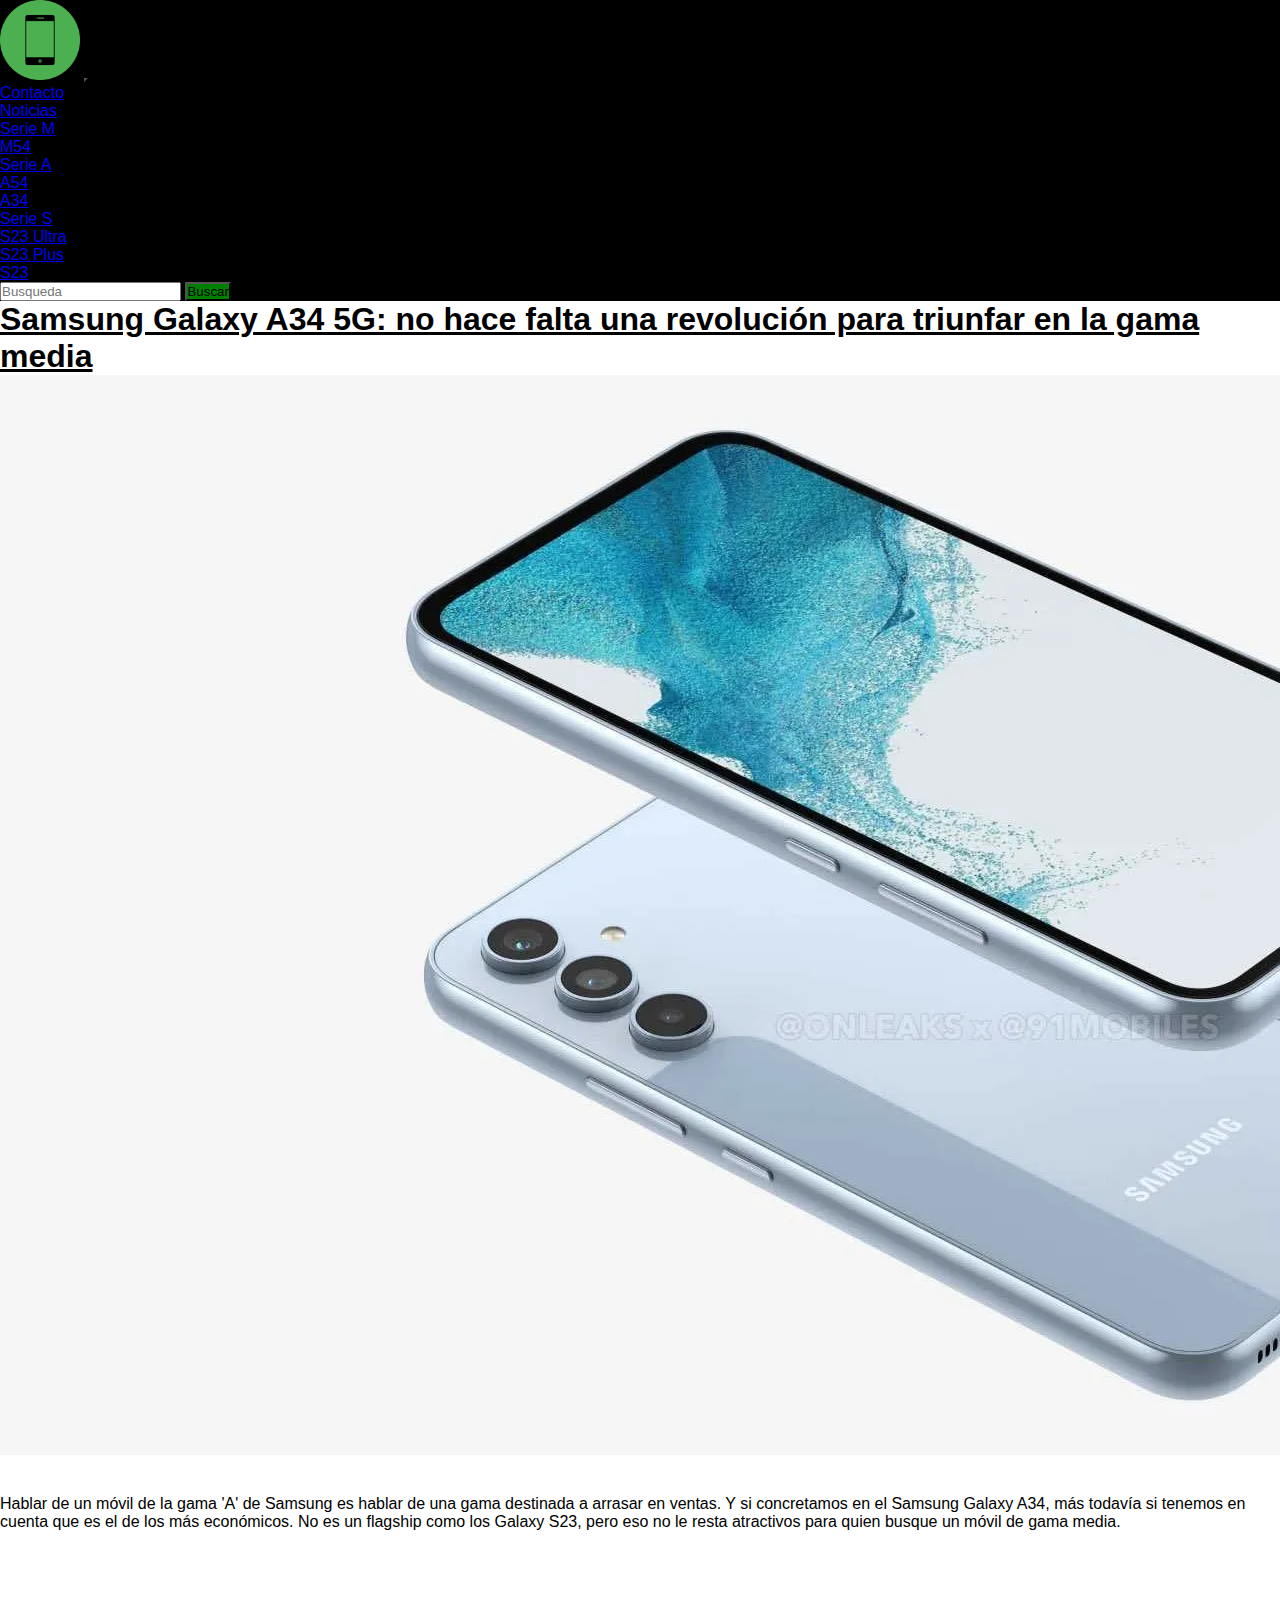
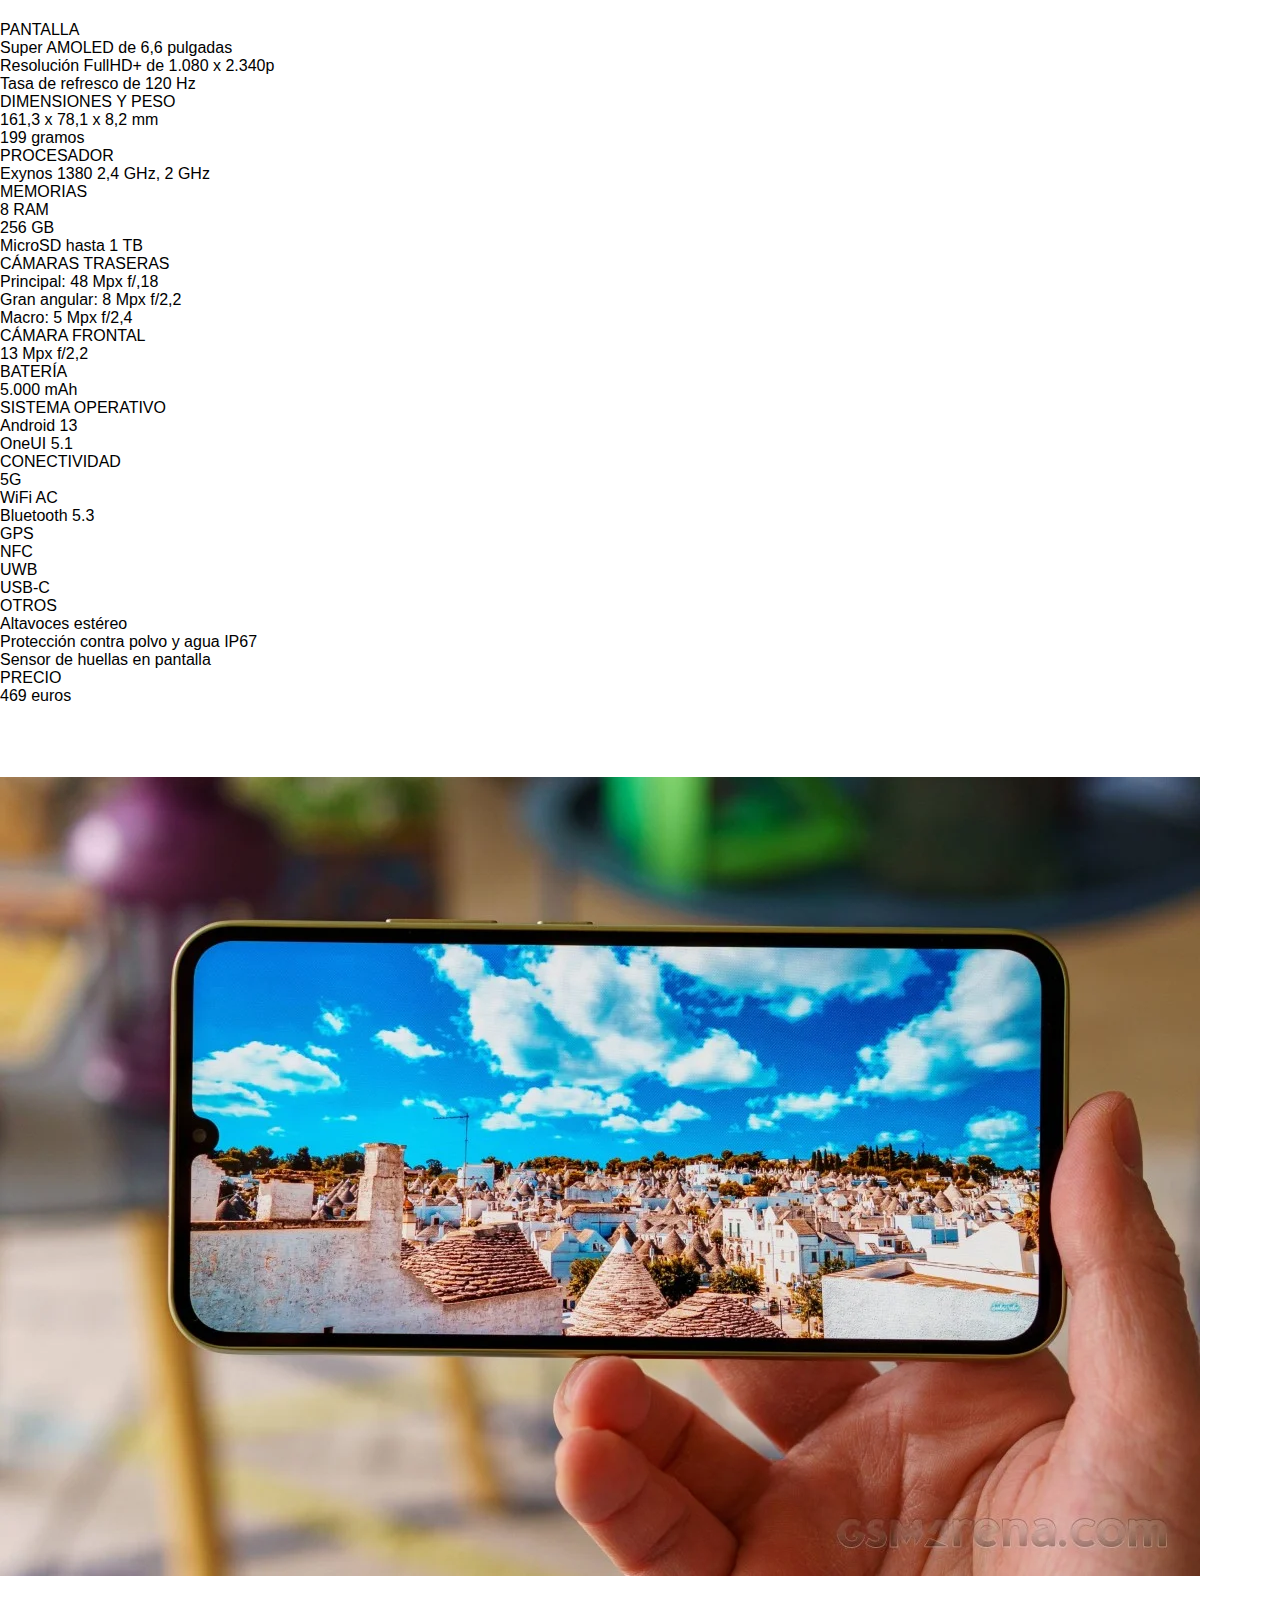
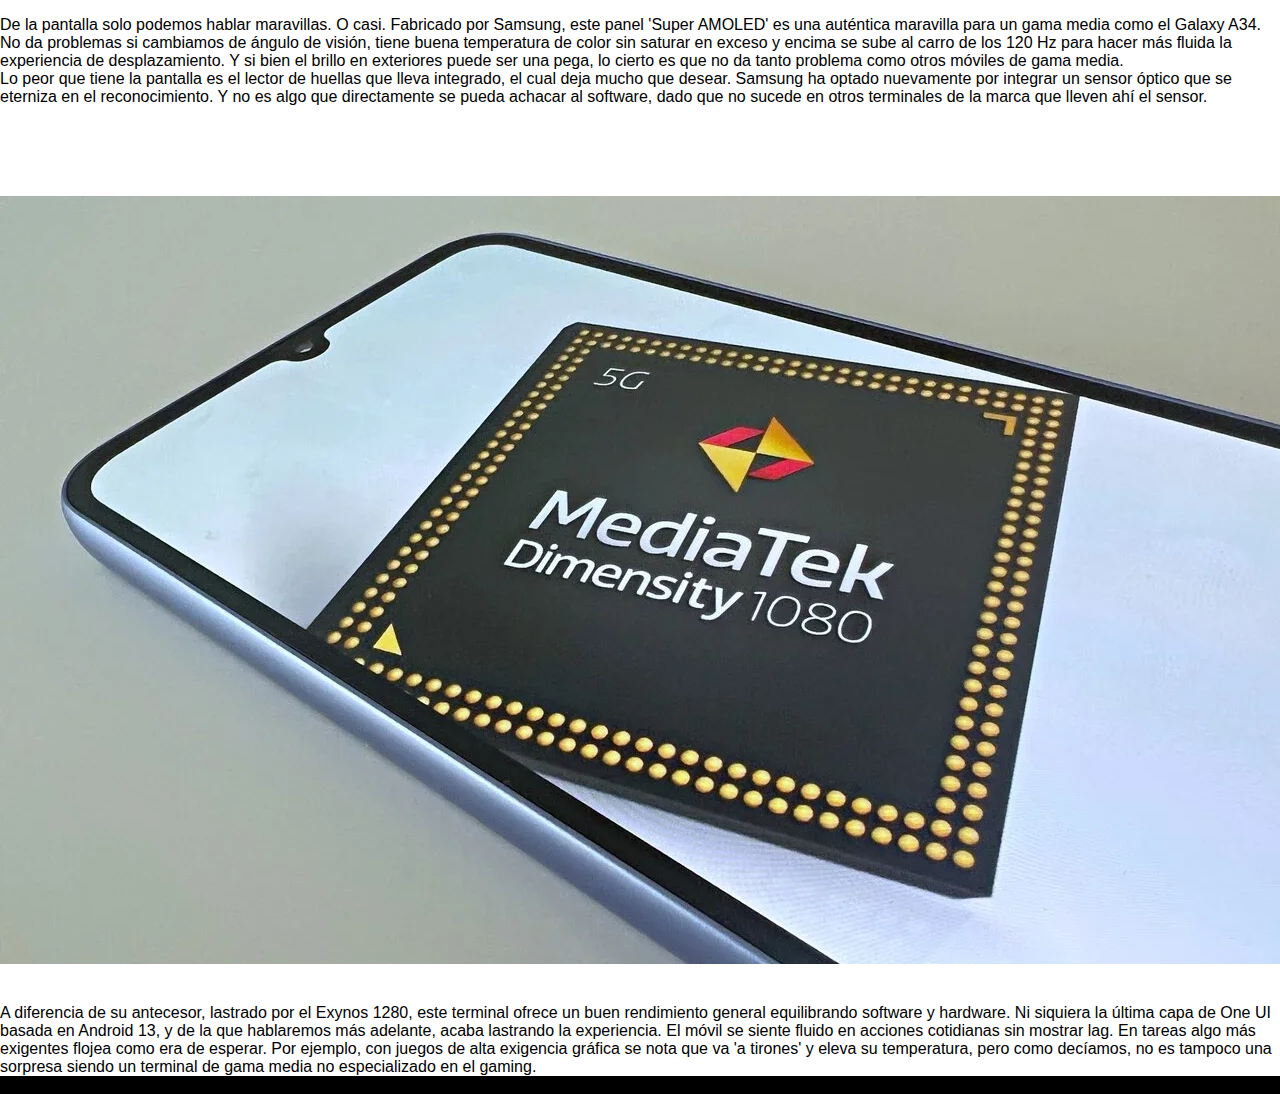
<file: pages/A34.html>
<!DOCTYPE html>
<html lang="en">
<head>
    <meta charset="UTF-8">
    <meta http-equiv="X-UA-Compatible" content="IE=edge">
    <meta name="viewport" content="width=device-width, initial-scale=1.0">
    <link href="https://cdn.jsdelivr.net/npm/bootstrap@5.3.0/dist/css/bootstrap.min.css" rel="stylesheet" integrity="sha384-9ndCyUaIbzAi2FUVXJi0CjmCapSmO7SnpJef0486qhLnuZ2cdeRhO02iuK6FUUVM" crossorigin="anonymous">
    <link href="https://unpkg.com/aos@2.3.1/dist/aos.css" rel="stylesheet">
    <link rel="stylesheet" href="../css/estilo.css">
    <link rel="stylesheet" href="https://cdnjs.cloudflare.com/ajax/libs/font-awesome/6.4.0/css/all.min.css" integrity="sha512-iecdLmaskl7CVkqkXNQ/ZH/XLlvWZOJyj7Yy7tcenmpD1ypASozpmT/E0iPtmFIB46ZmdtAc9eNBvH0H/ZpiBw==" crossorigin="anonymous" referrerpolicy="no-referrer" />
    <link rel="icon" href="../assets/icons/telefono-inteligente.ico">
    <title>SmarphonSamg - A34</title>
    <meta name="description" content="SmarphonSamg te da las caracteristicas de los mejores celulares Samsung">
    <meta name="keywords" content="SAMSUNG, S23, M54, A54, A34" />
</head>
<body>

<!-- Encabezado con navbar (menu hamburgesa)  -->
<header class="container-fluid " >
    <nav class="h-100 row navbar navbar-expand-lg ">
          <div class="container-fluid ">
            <a class="navbar-brand" href="../index.html"><img src="../assets/icons/telefono-inteligente.ico" style=" height: 80px; width:80px;" alt=""></a>
            <button class="menu-hamburgesa navbar-toggler" type="button" data-bs-toggle="collapse" data-bs-target="#navbarSupportedContent" aria-controls="navbarSupportedContent" aria-expanded="false" aria-label="Toggle navigation">
              <span class="navbar-toggler-icon"></span>
            </button>
            </button>
            <div class="collapse navbar-collapse" id="navbarSupportedContent">
              <ul class="navbar-nav me-auto mb-2 mb-lg-0">
                <li>
                  <a class=" nav-link active text-white fs-5 "  aria-current="page" href="../pages/contacto.html"> Contacto</a>
                </li>
                <li class="nav-item">
                  <a class="noticiasxd  nav-link active text-white fs-5" aria-current="page" href="../pages/noticias.html">Noticias</a>
                </li>
  
                <!-- Esto es la seleccion de la Serie M -->
                <li class="nav-item dropdown">
                  <a class="nav-link dropdown-toggle text-white fs-5" href="#" role="button" data-bs-toggle="dropdown" aria-expanded="false">
                    Serie M
                  </a>
                  <ul class="dropdown-menu">
                    <li><a  class="dropdown-item fondo-green" href="../pages/M54.html">M54</a></li>
                  </ul>
                </li>
  
                <!-- Esto es la seleccion de la Serie A -->
                <li class="nav-item dropdown">
                  <a class="nav-link dropdown-toggle text-white fs-5" href="#" role="button" data-bs-toggle="dropdown" aria-expanded="false">
                    Serie A
                  </a>
                  <ul class="dropdown-menu">
                    <li><a class="dropdown-item fondo-green" href="../pages/A54.html">A54</a></li>
                    <li><a class="dropdown-item fondo-green" href="../pages/A34.html">A34</a></li>
                  </ul>
                </li>
  
                <!-- Esto es la seleccion de la Serie S -->
                <li class="nav-item dropdown">
                  <a class="nav-link dropdown-toggle text-white fs-5" href="#" role="button" data-bs-toggle="dropdown" aria-expanded="false">
                    Serie S
                  </a>
  
                  <ul class="dropdown-menu">
                    <li><a class="dropdown-item fondo-green" href="../pages/S23Ultra.html">S23 Ultra</a></li>
                    <li><a class="dropdown-item fondo-green" href="../pages/S23Plus.html">S23 Plus</a></li>
                    <li><a class="dropdown-item fondo-green" href="../pages/S23.html">S23</a></li>
                  </ul>
                </li>
              </ul>
  
              <!-- Esto es el buscador -->
              <form class="d-flex" role="search">
                <input class="form-control me-2"  type="search" placeholder="Busqueda" aria-label="Search">
                <button class="btn btn-color text-white " type="submit">Buscar</button>
              </form>
            </div>
          </div>
        </nav>
  </header>



    <main class="container " >
      <div class="row  " >
        <h1 class="mt-3 mb-3 fs-1" > <ins> Samsung Galaxy A34 5G: no hace falta una revolución para triunfar en la gama media</ins></h1>
        <div class=" "> 
          <img src="../assets/img/a34fondo.webp" class="img-fluid " alt="">
        </div>
        <div class="col-12" ><br><br></div>
        
        <div class="col-12  fs-4" > <p>
          Hablar de un móvil de la gama 'A' de Samsung es hablar de una gama destinada a arrasar en ventas. Y si concretamos en el Samsung Galaxy A34, más todavía si tenemos en cuenta que es el de los más económicos. No es un flagship como los Galaxy S23, pero eso no le resta atractivos para quien busque un móvil de gama media.</p>
    </div>
    <div class="col-12" ><br> <br></div>
        
    <!-- Aca estan las características puntuales del S23  -->
        
        <div class="col-12 fs-1 d-flex justify-content-center " data-aos="flip-up">Ficha tecnica del Samsung galaxy A34</div>
        <div class="col-12" ><br> <br></div>
        <div class="col-6 border-bottom border-success border-2 d-flex justify-content-center " >PANTALLA </div>
        <div class="col-6 border-bottom border-success border-2 d-flex justify-content-star  " >
          <ul class=" list-unstyled">
            <li>Super AMOLED de 6,6 pulgadas</li>
            <li>Resolución FullHD+ de 1.080 x 2.340p</li>
            <li>Tasa de refresco de 120 Hz</li>
          </ul>
         
        </div>
          <div class="col-6 border-bottom border-success border-2 d-flex justify-content-center" >DIMENSIONES Y PESO</div>
          <div class="col-6 border-bottom border-success border-2 d-flex justify-content-star" >
      <ul class="list-unstyled" >
        <li>161,3 x 78,1 x 8,2 mm</li>
        <li>199 gramos</li>
      </ul>
      </div>
      
      <div class="col-6 border-bottom border-success border-2 d-flex justify-content-center " >PROCESADOR</div>
      <div class="col-6 border-bottom border-success border-2 d-flex justify-content-star" >
        <ul class="list-unstyled" >
          <li>Exynos 1380 2,4 GHz, 2 GHz </li>
        </ul></div>
      
        <div class="col-6 border-bottom border-success border-2 d-flex justify-content-center " >MEMORIAS</div>
      <div class="col-6 border-bottom border-success border-2 d-flex justify-content-star" >
        <ul class="list-unstyled" >
          <li>8 RAM</li>
          <li>256 GB <br>
            MicroSD hasta 1 TB</li>
        </ul></div>
      
        <div class="col-6 border-bottom border-success border-2 d-flex justify-content-center " >CÁMARAS TRASERAS</div>
      <div class="col-6 border-bottom border-success border-2 d-flex justify-content-star" >
        <ul class="list-unstyled" >
          <li>Principal: 48 Mpx f/,18</li>
          <li>Gran angular: 8 Mpx f/2,2</li>
          <li>Macro: 5 Mpx f/2,4</li>
        </ul></div>
      
        <div class="col-6 border-bottom border-success border-2 d-flex justify-content-center " >CÁMARA FRONTAL</div>
      <div class="col-6 border-bottom border-success border-2 d-flex justify-content-star" >
        <ul class="list-unstyled" >
          <li>  13 Mpx f/2,2</li>
        </ul></div>
      
        <div class="col-6 border-bottom border-success border-2 d-flex justify-content-center " >BATERÍA</div>
        <div class="col-6 border-bottom border-success border-2 d-flex justify-content-star" >
          <ul class="list-unstyled" >
            <li>5.000 mAh</li> 
          </ul></div>
      
          <div class="col-6 border-bottom border-success border-2 d-flex justify-content-center " >SISTEMA OPERATIVO</div>
          <div class="col-6 border-bottom border-success border-2 d-flex justify-content-star" >
            <ul class="list-unstyled" >
              <li>Android 13</li>
              <li>OneUI 5.1</li>
            </ul></div>
        
            <div class="col-6 border-bottom border-success border-2 d-flex justify-content-center  " >CONECTIVIDAD</div>
            <div class="col-6 border-bottom border-success border-2 d-flex justify-content-star" >
              <ul class="list-unstyled" >
                <li>5G</li>
                <li>WiFi AC</li>
                <li>Bluetooth 5.3</li>
                <li>GPS</li>
                <li>NFC</li>
                <li>UWB</li>
                <li>USB-C</li>
              </ul></div>
      
              <div class="col-6 border-bottom border-success border-2 d-flex justify-content-center " >OTROS</div>
          <div class="col-6 border-bottom border-success border-2 d-flex justify-content-star" >
            <ul class="list-unstyled" >
              <li>Altavoces estéreo</li>
              <li>Protección contra polvo y agua IP67</li>
              <li>Sensor de huellas en pantalla</li>
            </ul></div>
        
            <div class="col-6 border-bottom border-success border-2 d-flex justify-content-center " >PRECIO</div>
            <div class="col-6 border-bottom border-success border-2 d-flex justify-content-star" >
              <ul class="list-unstyled" >
                <li>469 euros</li>
              </ul></div>
      
      </div>
      <div class="col-12" ><br> <br></div>
    
    
        <div class="row  " >
          <div class="col-12 d-flex justify-content-center fs-1   "data-aos="flip-up">Diseño made in Samsung y con una pantalla que vuelve a ser la estrella</div>
    
          <div class="col-12" ><br></div>
      
          <div class="col-12 d-flex justify-content-center" > <img src="../assets/img/a34pantalla.webp" class="img-fluid" alt=""></div>
          <div class="col-12" ><br> <br></div>
      
        <div class="col-12 fs-4 " ><p> De la pantalla solo podemos hablar maravillas. O casi. Fabricado por Samsung, este panel 'Super AMOLED' es una auténtica maravilla para un gama media como el Galaxy A34. No da problemas si cambiamos de ángulo de visión, tiene buena temperatura de color sin saturar en exceso y encima se sube al carro de los 120 Hz para hacer más fluida la experiencia de desplazamiento. Y si bien el brillo en exteriores puede ser una pega, lo cierto es que no da tanto problema como otros móviles de gama media. <br>
          Lo peor que tiene la pantalla es el lector de huellas que lleva integrado, el cual deja mucho que desear. Samsung ha optado nuevamente por integrar un sensor óptico que se eterniza en el reconocimiento. Y no es algo que directamente se pueda achacar al software, dado que no sucede en otros terminales de la marca que lleven ahí el sensor.</p></div>
        
        <div class="col-12" > <br> <br> </div>
        <div class="col-12 d-flex justify-content-center fs-1 " data-aos="flip-up">Un salto en rendimiento muy necesario con una autonomía bestial</div>
        <div class="col-12" ><br> <br></div>
  
        <div class="col-12 d-flex justify-content-center" ><img src="../assets/img/procesadora34.webp" class="img-fluid"  alt=""></div>
        <div class="col-12" ><br> <br></div>
        
        <div class="col-12 fs-4 " > <p> A diferencia de su antecesor, lastrado por el Exynos 1280, este terminal ofrece un buen rendimiento general equilibrando software y hardware. Ni siquiera la última capa de One UI basada en Android 13, y de la que hablaremos más adelante, acaba lastrando la experiencia. El móvil se siente fluido en acciones cotidianas sin mostrar lag. En tareas algo más exigentes flojea como era de esperar. Por ejemplo, con juegos de alta exigencia gráfica se nota que va 'a tirones' y eleva su temperatura, pero como decíamos, no es tampoco una sorpresa siendo un terminal de gama media no especializado en el gaming. </p></div>
      
      
    
      
        </div>
    
    
    </main>

  <!-- En el footer, puse las redes sociales ._. -->

  <footer class="container-fluid mt-4 " >
    <div class="row h-100 " >
      <p class="col-12 d-flex justify-content-center fs-5 text-white mb-1 " >Seguinos en nuestras redes </p>
      <nav class="col-12  d-flex justify-content-center fs-3  "  >
        
    
  <a href="#"><i class="facebook  fa-brands fa-facebook me-4  "></i></a> 
  <a href="#"><i class="instagram  fa-brands fa-instagram me-4 "></i></a>
  <a href="#"><i class="twitter  fa-brands fa-twitter me-4"></i></a>
  </nav>  
  
  </div>
  
  
  </footer>

<script src="https://unpkg.com/aos@2.3.1/dist/aos.js"></script>
<script>
  AOS.init();
</script>
    <script src="https://cdn.jsdelivr.net/npm/bootstrap@5.3.0/dist/js/bootstrap.bundle.min.js" integrity="sha384-geWF76RCwLtnZ8qwWowPQNguL3RmwHVBC9FhGdlKrxdiJJigb/j/68SIy3Te4Bkz" crossorigin="anonymous"></script>
</body>
</html>
</file>
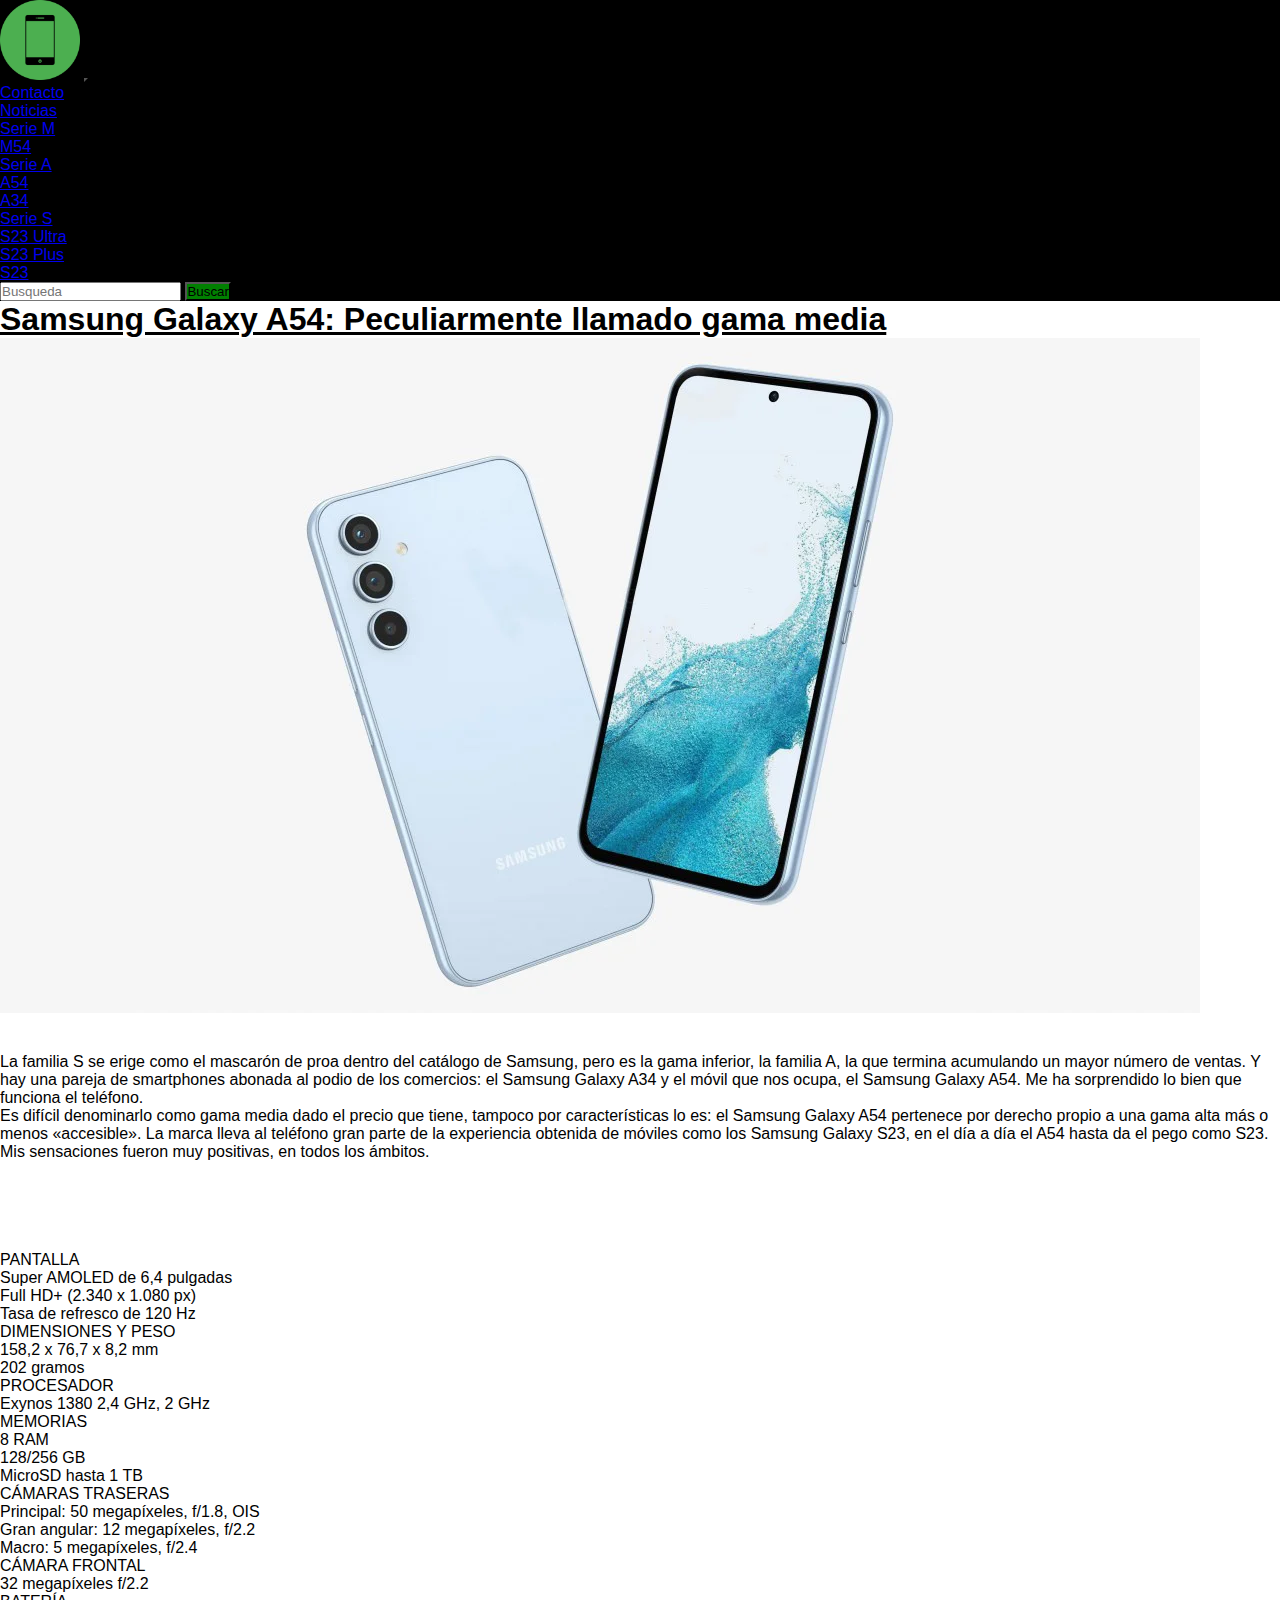
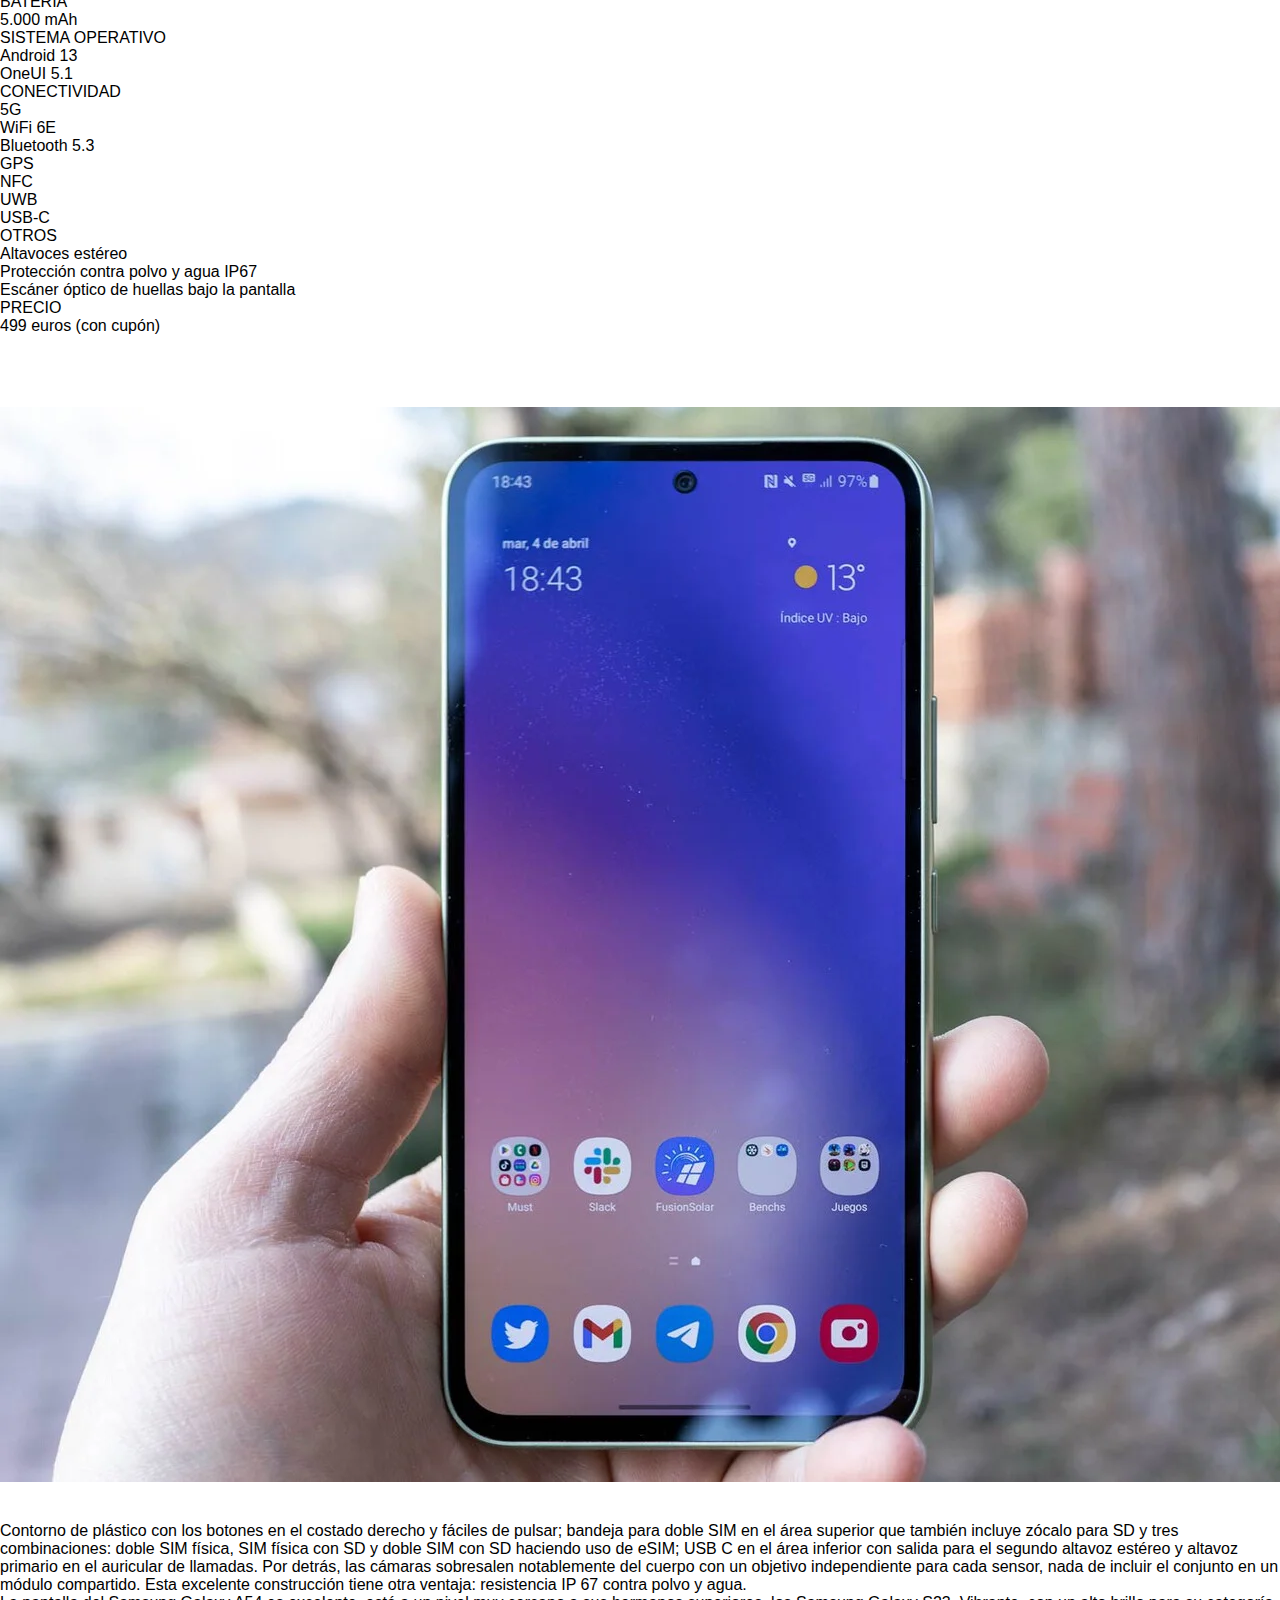
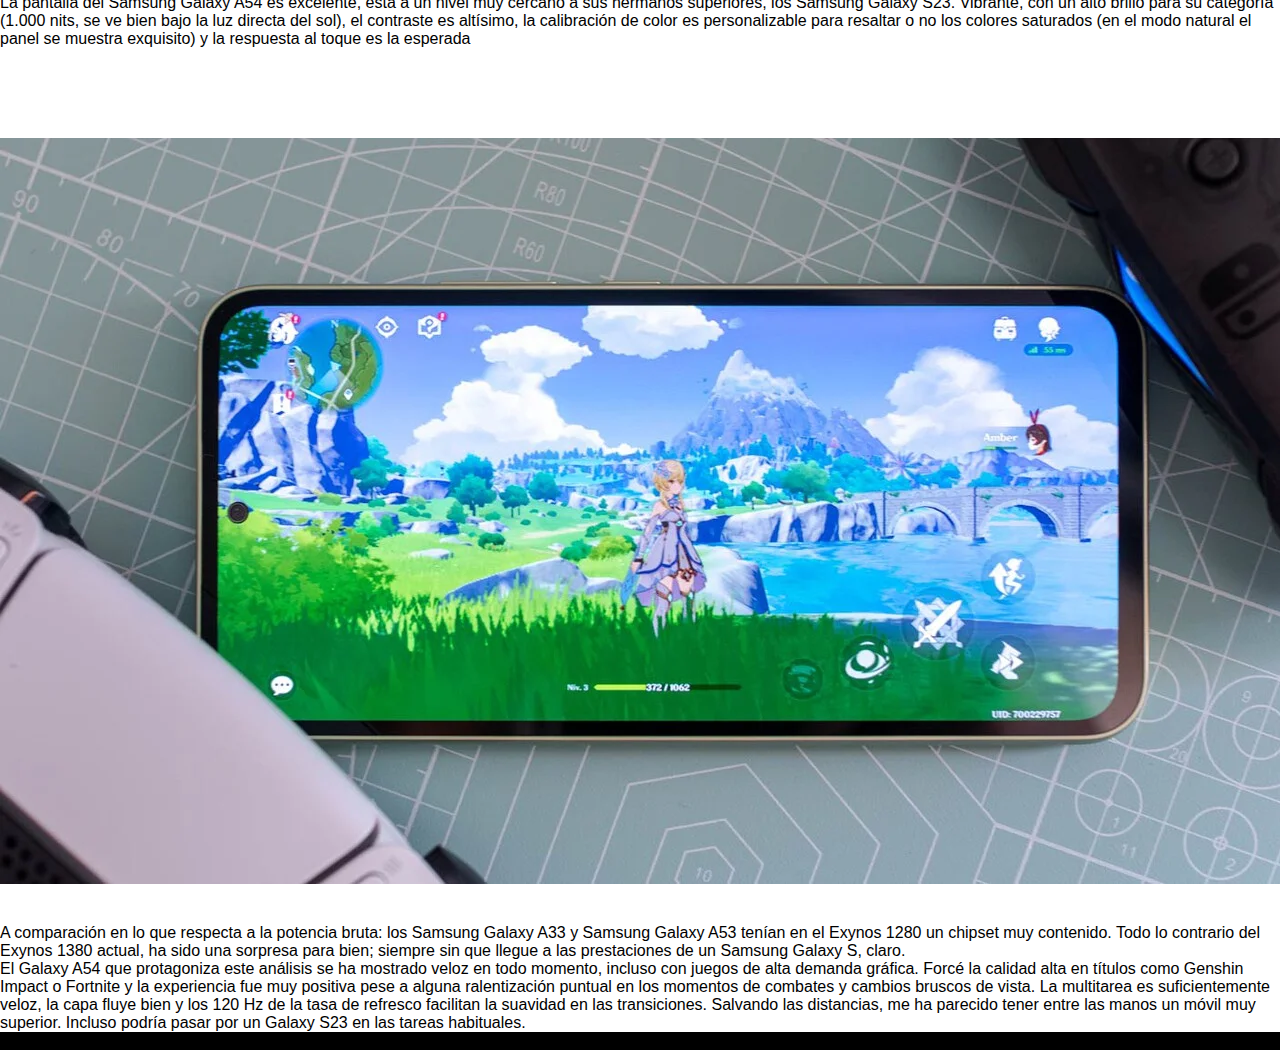
<file: pages/A54.html>
<!DOCTYPE html>
<html lang="en">
<head>
    <meta charset="UTF-8">
    <meta http-equiv="X-UA-Compatible" content="IE=edge">
    <meta name="viewport" content="width=device-width, initial-scale=1.0">
    <link href="https://cdn.jsdelivr.net/npm/bootstrap@5.3.0/dist/css/bootstrap.min.css" rel="stylesheet" integrity="sha384-9ndCyUaIbzAi2FUVXJi0CjmCapSmO7SnpJef0486qhLnuZ2cdeRhO02iuK6FUUVM" crossorigin="anonymous">
    <link href="https://unpkg.com/aos@2.3.1/dist/aos.css" rel="stylesheet">
    <link rel="stylesheet" href="../css/estilo.css">
    <link rel="stylesheet" href="https://cdnjs.cloudflare.com/ajax/libs/font-awesome/6.4.0/css/all.min.css" integrity="sha512-iecdLmaskl7CVkqkXNQ/ZH/XLlvWZOJyj7Yy7tcenmpD1ypASozpmT/E0iPtmFIB46ZmdtAc9eNBvH0H/ZpiBw==" crossorigin="anonymous" referrerpolicy="no-referrer" />
    <link rel="icon" href="../assets/icons/telefono-inteligente.ico">
    <title>SmarphonSamg - A54</title>
    <meta name="description" content="SmarphonSamg te da las caracteristicas de los mejores celulares Samsung">
    <meta name="keywords" content="SAMSUNG, S23, M54, A54, A34" />
</head>
<body>
 <!-- Encabezado con navbar (menu hamburgesa)  -->
<header class="container-fluid " >
    <nav class="h-100 row navbar navbar-expand-lg ">
          <div class="container-fluid ">
            <a class="navbar-brand" href="../index.html"><img src="../assets/icons/telefono-inteligente.ico" style=" height: 80px; width:80px;" alt=""></a>
            <button class="menu-hamburgesa navbar-toggler" type="button" data-bs-toggle="collapse" data-bs-target="#navbarSupportedContent" aria-controls="navbarSupportedContent" aria-expanded="false" aria-label="Toggle navigation">
              <span class="navbar-toggler-icon"></span>
            </button>
            </button>
            <div class="collapse navbar-collapse" id="navbarSupportedContent">
              <ul class="navbar-nav me-auto mb-2 mb-lg-0">
                <li>
                  <a class=" nav-link active text-white fs-5 "  aria-current="page" href="../pages/contacto.html"> Contacto</a>
                </li>
                <li class="nav-item">
                  <a class="noticiasxd  nav-link active text-white fs-5" aria-current="page" href="../pages/noticias.html">Noticias</a>
                </li>
  
                <!-- Esto es la seleccion de la Serie M -->
                <li class="nav-item dropdown">
                  <a class="nav-link dropdown-toggle text-white fs-5" href="#" role="button" data-bs-toggle="dropdown" aria-expanded="false">
                    Serie M
                  </a>
                  <ul class="dropdown-menu">
                    <li><a  class="dropdown-item fondo-green" href="../pages/M54.html">M54</a></li>
                  </ul>
                </li>
  
                <!-- Esto es la seleccion de la Serie A -->
                <li class="nav-item dropdown">
                  <a class="nav-link dropdown-toggle text-white fs-5 " href="#" role="button" data-bs-toggle="dropdown" aria-expanded="false">
                    Serie A
                  </a>
                  <ul class="dropdown-menu">
                    <li><a class="dropdown-item fondo-green" href="../pages/A54.html">A54</a></li>
                    <li><a class="dropdown-item fondo-green" href="../pages/A34.html">A34</a></li>
                  </ul>
                </li>
  
                <!-- Esto es la seleccion de la Serie S -->
                <li class="nav-item dropdown">
                  <a class="nav-link dropdown-toggle text-white fs-5" href="#" role="button" data-bs-toggle="dropdown" aria-expanded="false">
                    Serie S
                  </a>
  
                  <ul class="dropdown-menu">
                    <li><a class="dropdown-item fondo-green" href="../pages/S23Ultra.html">S23 Ultra</a></li>
                    <li><a class="dropdown-item fondo-green" href="../pages/S23Plus.html">S23 Plus</a></li>
                    <li><a class="dropdown-item fondo-green" href="../pages/S23.html">S23</a></li>
                  </ul>
                </li>
              </ul>
  
              <!-- Esto es el buscador -->
              <form class="d-flex" role="search">
                <input class="form-control me-2"  type="search" placeholder="Busqueda" aria-label="Search">
                <button class="btn btn-color  text-white" type="submit">Buscar</button>
              </form>
            </div>
          </div>
        </nav>
  </header>
    <main class="container " >
      <div class="row  " >
        <h1 class="mt-3 mb-3 fs-1" > <ins> Samsung Galaxy A54: Peculiarmente llamado gama media</ins></h1>
        <div class=" "> 
          <img src="../assets/img/a54.webp" class="img-fluid" alt="">
        </div>

        <!-- Espaciador -->
        <div class="col-12" ><br><br></div>
        
        <div class="col-12  fs-4 > ">
         <p> La familia S se erige como el mascarón de proa dentro del catálogo de Samsung, pero es la gama inferior, la familia A, la que termina acumulando un mayor número de ventas. Y hay una pareja de smartphones abonada al podio de los comercios: el Samsung Galaxy A34 y el móvil que nos ocupa, el Samsung Galaxy A54. Me ha sorprendido lo bien que funciona el teléfono. <br> Es difícil denominarlo como gama media dado el precio que tiene, tampoco por características lo es: el Samsung Galaxy A54 pertenece por derecho propio a una gama alta más o menos «accesible». La marca lleva al teléfono gran parte de la experiencia obtenida de móviles como los Samsung Galaxy S23, en el día a día el A54 hasta da el pego como S23. Mis sensaciones fueron muy positivas, en todos los ámbitos.</p>
    </div>
    
    <!-- Espaciador -->
    <div class="col-12" ><br> <br></div>

        <!-- Aca estan las características puntuales del S23  -->
        
        <div class="col-12 fs-1 d-flex justify-content-center data-aos" data-aos="flip-up">Ficha tecnica del Samsung galaxy A54</div>
        <div class="col-12" ><br> <br></div>
        <div class="col-6 border-bottom border-success border-2 d-flex justify-content-center " >PANTALLA </div>
        <div class="col-6 border-bottom border-success border-2 d-flex justify-content-star  " >
          <ul class=" list-unstyled">
            <li>Super AMOLED de 6,4 pulgadas</li>
            <li>Full HD+ (2.340 x 1.080 px)</li>
            <li>Tasa de refresco de 120 Hz</li>
          </ul>
         
        </div>
          <div class="col-6 border-bottom border-success border-2 d-flex justify-content-center" >DIMENSIONES Y PESO</div>
          <div class="col-6 border-bottom border-success border-2 d-flex justify-content-star" >
      <ul class="list-unstyled" >
        <li>158,2 x 76,7 x 8,2 mm</li>
        <li>202 gramos</li>
      </ul>
      </div>
      
      <div class="col-6 border-bottom border-success border-2 d-flex justify-content-center " >PROCESADOR</div>
      <div class="col-6 border-bottom border-success border-2 d-flex justify-content-star" >
        <ul class="list-unstyled" >
          <li>Exynos 1380 2,4 GHz, 2 GHz </li>
        </ul></div>
      
        <div class="col-6 border-bottom border-success border-2 d-flex justify-content-center " >MEMORIAS</div>
      <div class="col-6 border-bottom border-success border-2 d-flex justify-content-star" >
        <ul class="list-unstyled" >
          <li>8 RAM</li>
          <li>128/256 GB <br>
            MicroSD hasta 1 TB</li>
        </ul></div>
      
        <div class="col-6 border-bottom border-success border-2 d-flex justify-content-center " >CÁMARAS TRASERAS</div>
      <div class="col-6 border-bottom border-success border-2 d-flex justify-content-star" >
        <ul class="list-unstyled" >
          <li>Principal: 50 megapíxeles, f/1.8, OIS</li>
          <li>Gran angular: 12 megapíxeles, f/2.2</li>
          <li>Macro: 5 megapíxeles, f/2.4</li>
        </ul></div>
      
        <div class="col-6 border-bottom border-success border-2 d-flex justify-content-center " >CÁMARA FRONTAL</div>
      <div class="col-6 border-bottom border-success border-2 d-flex justify-content-star" >
        <ul class="list-unstyled" >
          <li>  32 megapíxeles f/2.2</li>
        </ul></div>
      
        <div class="col-6 border-bottom border-success border-2 d-flex justify-content-center " >BATERÍA</div>
        <div class="col-6 border-bottom border-success border-2 d-flex justify-content-star" >
          <ul class="list-unstyled" >
            <li>5.000 mAh</li> 
          </ul></div>
      
          <div class="col-6 border-bottom border-success border-2 d-flex justify-content-center " >SISTEMA OPERATIVO</div>
          <div class="col-6 border-bottom border-success border-2 d-flex justify-content-star" >
            <ul class="list-unstyled" >
              <li>Android 13</li>
              <li>OneUI 5.1</li>
            </ul></div>
        
            <div class="col-6 border-bottom border-success border-2 d-flex justify-content-center  " >CONECTIVIDAD</div>
            <div class="col-6 border-bottom border-success border-2 d-flex justify-content-star" >
              <ul class="list-unstyled" >
                <li>5G</li>
                <li>WiFi 6E</li>
                <li>Bluetooth 5.3</li>
                <li>GPS</li>
                <li>NFC</li>
                <li>UWB</li>
                <li>USB-C</li>
              </ul></div>
      
              <div class="col-6 border-bottom border-success border-2 d-flex justify-content-center " >OTROS</div>
          <div class="col-6 border-bottom border-success border-2 d-flex justify-content-star" >
            <ul class="list-unstyled" >
              <li>Altavoces estéreo</li>
              <li>Protección contra polvo y agua IP67</li>
              <li>Escáner óptico de huellas bajo la pantalla</li>
            </ul></div>
        
            <div class="col-6 border-bottom border-success border-2 d-flex justify-content-center " >PRECIO</div>
            <div class="col-6 border-bottom border-success border-2 d-flex justify-content-star" >
              <ul class="list-unstyled" >
                <li>499 euros (con cupón)</li>
              </ul></div>
      
      </div>
      <div class="col-12" ><br> <br></div>
    
    
        <div class="row  " >
          <div class="col-12 d-flex justify-content-center fs-1 "  data-aos="flip-up" > Atractivo, muy bien construido y con una pantalla deliciosa</div>
    
          <div class="col-12" ><br></div>
      
          <div class="col-12 d-flex justify-content-center" > <img src="../assets/img/pantallaA54.webp" class="img-fluid" alt=""></div>
          <div class="col-12" ><br> <br></div>
      
        <div class="col-12 fs-4 " > <p>Contorno de plástico con los botones en el costado derecho y fáciles de pulsar; bandeja para doble SIM en el área superior que también incluye zócalo para SD y tres combinaciones: doble SIM física, SIM física con SD y doble SIM con SD haciendo uso de eSIM; USB C en el área inferior con salida para el segundo altavoz estéreo y altavoz primario en el auricular de llamadas. Por detrás, las cámaras sobresalen notablemente del cuerpo con un objetivo independiente para cada sensor, nada de incluir el conjunto en un módulo compartido. Esta excelente construcción tiene otra ventaja: resistencia IP 67 contra polvo y agua. <br>
          La pantalla del Samsung Galaxy A54 es excelente, está a un nivel muy cercano a sus hermanos superiores, los Samsung Galaxy S23. Vibrante, con un alto brillo para su categoría (1.000 nits, se ve bien bajo la luz directa del sol), el contraste es altísimo, la calibración de color es personalizable para resaltar o no los colores saturados (en el modo natural el panel se muestra exquisito) y la respuesta al toque es la esperada</p></div>
        
        <div class="col-12" > <br> <br> </div>
        <div class="col-12 d-flex justify-content-center fs-1 " data-aos="flip-up" > Samsung refuerza la potencia, no tanto la batería</div>
        <div class="col-12" ><br> <br></div>
  
        <div class="col-12 d-flex justify-content-center" ><img src="../assets/img/genshina54.webp" class="img-fluid" alt=""></div>
        <div class="col-12" ><br> <br></div>
        
        <div class="col-12 fs-4 " > <p> A comparación  en lo que respecta a la potencia bruta: los Samsung Galaxy A33 y Samsung Galaxy A53 tenían en el Exynos 1280 un chipset muy contenido. Todo lo contrario del Exynos 1380 actual, ha sido una sorpresa para bien; siempre sin que llegue a las prestaciones de un Samsung Galaxy S, claro. <br>
          El Galaxy A54 que protagoniza este análisis se ha mostrado veloz en todo momento, incluso con juegos de alta demanda gráfica. Forcé la calidad alta en títulos como Genshin Impact o Fortnite y la experiencia fue muy positiva pese a alguna ralentización puntual en los momentos de combates y cambios bruscos de vista. La multitarea es suficientemente veloz, la capa fluye bien y los 120 Hz de la tasa de refresco facilitan la suavidad en las transiciones. Salvando las distancias, me ha parecido tener entre las manos un móvil muy superior. Incluso podría pasar por un Galaxy S23 en las tareas habituales.</p> </div>
      
      
    
      
        </div>
    
    
    </main>


<!-- En el footer, puse las redes sociales ._. -->

<footer class="container-fluid mt-4 " >
  <div class="row h-100 " >
    <p class="col-12 d-flex justify-content-center fs-5 text-white mb-1 " >Seguinos en nuestras redes </p>
    <nav class="col-12  d-flex justify-content-center fs-3  "  >
      
  
<a href="#"><i class="facebook  fa-brands fa-facebook me-4"></i></a> 
<a href="#"><i class="instagram  fa-brands fa-instagram me-4 "></i></a>
<a href="#"><i class="twitter  fa-brands fa-twitter me-4"></i></a>
</nav>  

</div>


</footer>

<script src="https://unpkg.com/aos@2.3.1/dist/aos.js"></script>
<script>
  AOS.init();
</script>
    <script src="https://cdn.jsdelivr.net/npm/bootstrap@5.3.0/dist/js/bootstrap.bundle.min.js" integrity="sha384-geWF76RCwLtnZ8qwWowPQNguL3RmwHVBC9FhGdlKrxdiJJigb/j/68SIy3Te4Bkz" crossorigin="anonymous"></script>
</body>
</html>
</file>
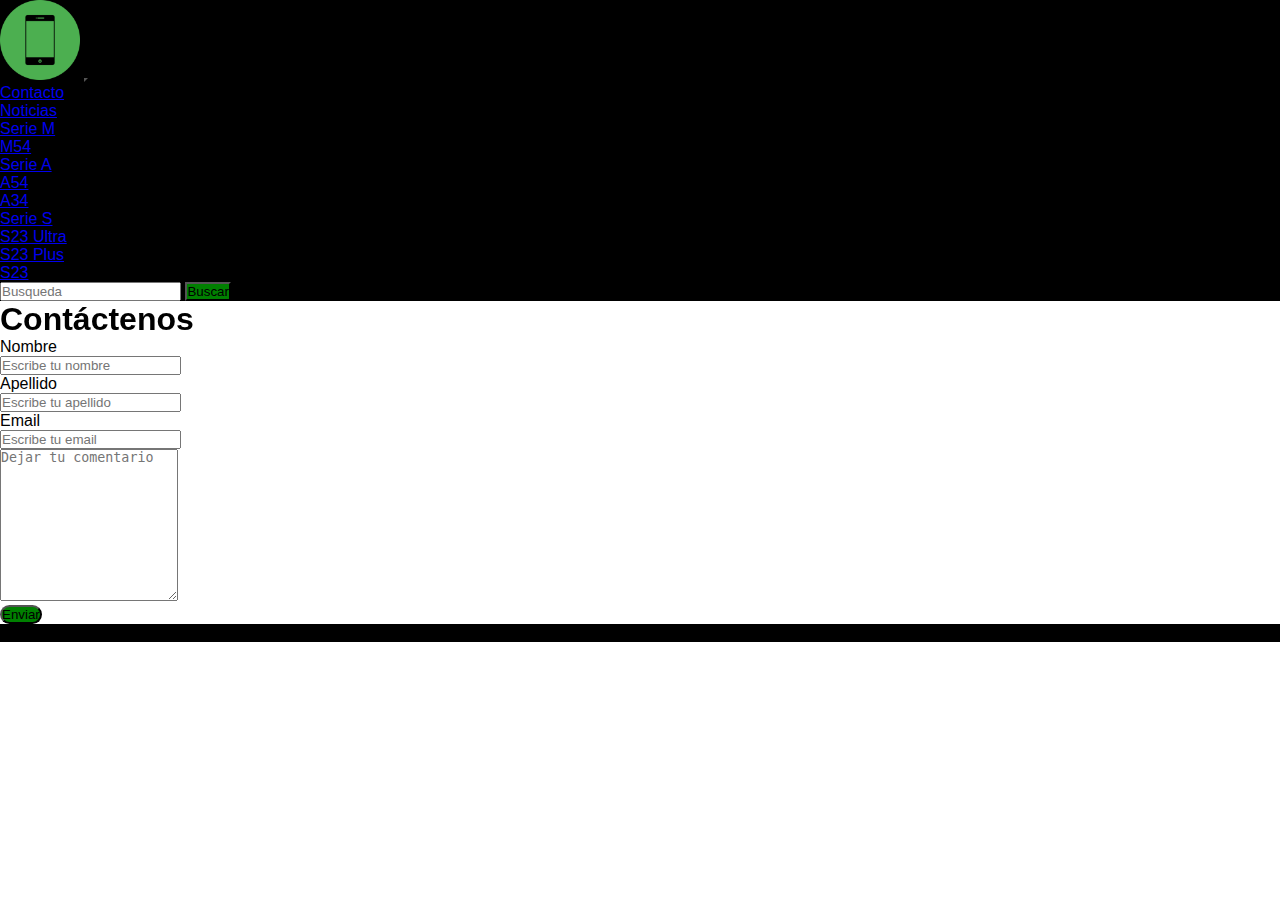
<file: pages/contacto.html>
<!DOCTYPE html>
<html lang="en">
<head>
    <meta charset="UTF-8">
    <meta name="viewport" content="width=device-width, initial-scale=1.0">
    <link href="https://cdn.jsdelivr.net/npm/bootstrap@5.3.0/dist/css/bootstrap.min.css" rel="stylesheet" integrity="sha384-9ndCyUaIbzAi2FUVXJi0CjmCapSmO7SnpJef0486qhLnuZ2cdeRhO02iuK6FUUVM" crossorigin="anonymous">
    <link
    rel="stylesheet"
    href="https://cdnjs.cloudflare.com/ajax/libs/animate.css/4.1.1/animate.min.css"/>
  <link href="https://unpkg.com/aos@2.3.1/dist/aos.css" rel="stylesheet">
    <link rel="stylesheet" href="../css/estilo.css">
    <link rel="stylesheet" href="https://cdnjs.cloudflare.com/ajax/libs/font-awesome/6.4.0/css/all.min.css" integrity="sha512-iecdLmaskl7CVkqkXNQ/ZH/XLlvWZOJyj7Yy7tcenmpD1ypASozpmT/E0iPtmFIB46ZmdtAc9eNBvH0H/ZpiBw==" crossorigin="anonymous" referrerpolicy="no-referrer" />
    <link rel="icon" href="../assets/icons/telefono-inteligente.ico">
    <title>SmarphonSamg - Contacto</title>
    <meta name="description" content="SmarphonSamg te da las caracteristicas de los mejores celulares Samsung">
    <meta name="keywords" content="SAMSUNG, S23, M54, A54, A34" />
</head>
<body>

    <!-- Encabezado con navbar (menu hamburgesa)  -->
<header class="container-fluid " >
    <nav class="h-100 row navbar navbar-expand-lg ">
          <div class="container-fluid ">
            <a class="navbar-brand" href="../index.html"><img src="../assets/icons/telefono-inteligente.ico" style=" height: 80px; width:80px;" alt=""></a>
            <button class="menu-hamburgesa navbar-toggler" type="button" data-bs-toggle="collapse" data-bs-target="#navbarSupportedContent" aria-controls="navbarSupportedContent" aria-expanded="false" aria-label="Toggle navigation">
              <span class="navbar-toggler-icon"></span>
            </button>
            </button>
            <div class="collapse navbar-collapse" id="navbarSupportedContent">
              <ul class="navbar-nav me-auto mb-2 mb-lg-0">
                <li>
                  <a class=" nav-link active text-white fs-5 "  aria-current="page" href="../pages/contacto.html"> Contacto</a>
                </li>
                <li class="nav-item">
                  <a class="noticiasxd  nav-link active text-white fs-5" aria-current="page" href="../pages/noticias.html">Noticias</a>
                </li>
  
                <!-- Esto es la seleccion de la Serie M -->
                <li class="nav-item dropdown">
                  <a class="nav-link dropdown-toggle text-white fs-5" href="#" role="button" data-bs-toggle="dropdown" aria-expanded="false">
                    Serie M
                  </a>
                  <ul class="dropdown-menu">
                    <li><a  class="dropdown-item fondo-green" href="../pages/M54.html">M54</a></li>
                  </ul>
                </li>
  
                <!-- Esto es la seleccion de la Serie A -->
                <li class="nav-item dropdown">
                  <a class="nav-link dropdown-toggle text-white fs-5" href="#" role="button" data-bs-toggle="dropdown" aria-expanded="false">
                    Serie A
                  </a>
                  <ul class="dropdown-menu">
                    <li><a class="dropdown-item fondo-green" href="../pages/A54.html">A54</a></li>
                    <li><a class="dropdown-item fondo-green" href="../pages/A34.html">A34</a></li>
                  </ul>
                </li>
  
                <!-- Esto es la seleccion de la Serie S -->
                <li class="nav-item dropdown">
                  <a class="nav-link dropdown-toggle text-white fs-5" href="#" role="button" data-bs-toggle="dropdown" aria-expanded="false">
                    Serie S
                  </a>
  
                  <ul class="dropdown-menu">
                    <li><a class="dropdown-item fondo-green" href="../pages/S23Ultra.html">S23 Ultra</a></li>
                    <li><a class="dropdown-item fondo-green" href="../pages/S23Plus.html">S23 Plus</a></li>
                    <li><a class="dropdown-item fondo-green" href="../pages/S23.html">S23</a></li>
                  </ul>
                </li>
              </ul>
  
              <!-- Esto es el buscador -->
              <form class="d-flex" role="search">
                <input class="form-control me-2 "  type="search" placeholder="Busqueda" aria-label="Search">
                <button class="btn btn-color  text-white " type="submit">Buscar</button>
              </form>
            </div>
          </div>
        </nav>
  </header>
 
<!-- Titulo de la pagina  -->

  <main class="container" >
<div class="row mt-3">
    <h1 class=" col-6" data-aos="zoom-out">Contáctenos</h1>
    
</div>

<form  class="mt-3" >

<!-- Donde se solicita el nombre -->

    <div class="row mb-3">
    <label class="col-3 col-xl-2 col-form-label" for="nombreinput">Nombre</label>
    <div class="col-8">
    <input class="form-control" id="nombreinput" placeholder="Escribe tu nombre" type="text">
</div>

</div>

<!-- Donde se solicita el apellido -->

<div class="row mb-3">
    <label class="col-3 col-xl-2 col-form-label" for="apellidoinput">Apellido</label>
    <div class="col-8">
    <input class="form-control" id="apellidoinput" placeholder="Escribe tu apellido" type="text">
</div>
</div>

<!-- Donde se solicita el email -->

<div class="row mb-3">
    <label class="col-3 col-xl-2 col-form-label " for="emailinput" >Email</label>
    <div class="col-8 ">
    <input class="form-control " id="apellidoinput" placeholder="Escribe tu email" type="email">
</div>
</div>
</form>

<!-- Es la caja de comentarios -->

<div class="row">
<div class="form-group" >
  <textarea name="" class="form-control" placeholder="Dejar tu comentario" rows="10"></textarea>

</div>
</div>

<!-- Boton de enviar -->
<button type="submit" class="boton-enviar  col-12   mt-4 mb-3 d-flex  justify-content-center " >Enviar</button>



    
  
</main>


  <!-- En el footer, puse las redes sociales  -->

<footer class=" container-fluid mt-4" >
    <div class="row h-100 " >
      <p class="col-12 d-flex justify-content-center  fs-5 text-white mb-1" >Seguinos en nuestras redes </p>
      <nav class="col-12  d-flex justify-content-center  bg-black "  >
        
    
  <a href="#"><i class="facebook fa-brands fa-facebook me-4 fs-4 "></i></a> 
  <a href="#"><i class="instagram  fa-brands fa-instagram me-4 fs-4 "></i></a>
  <a href="#"><i class="twitter  fa-brands fa-twitter me-4 fs-4 "></i></a>
  </nav>  
  
  </div>
  
  
  </footer>
    
    <script src="https://unpkg.com/aos@2.3.1/dist/aos.js"></script>
    <script>
      AOS.init();
    </script>
    <script src="https://cdn.jsdelivr.net/npm/bootstrap@5.3.0/dist/js/bootstrap.bundle.min.js" integrity="sha384-geWF76RCwLtnZ8qwWowPQNguL3RmwHVBC9FhGdlKrxdiJJigb/j/68SIy3Te4Bkz" crossorigin="anonymous"></script>   
</body>
</html>
</file>
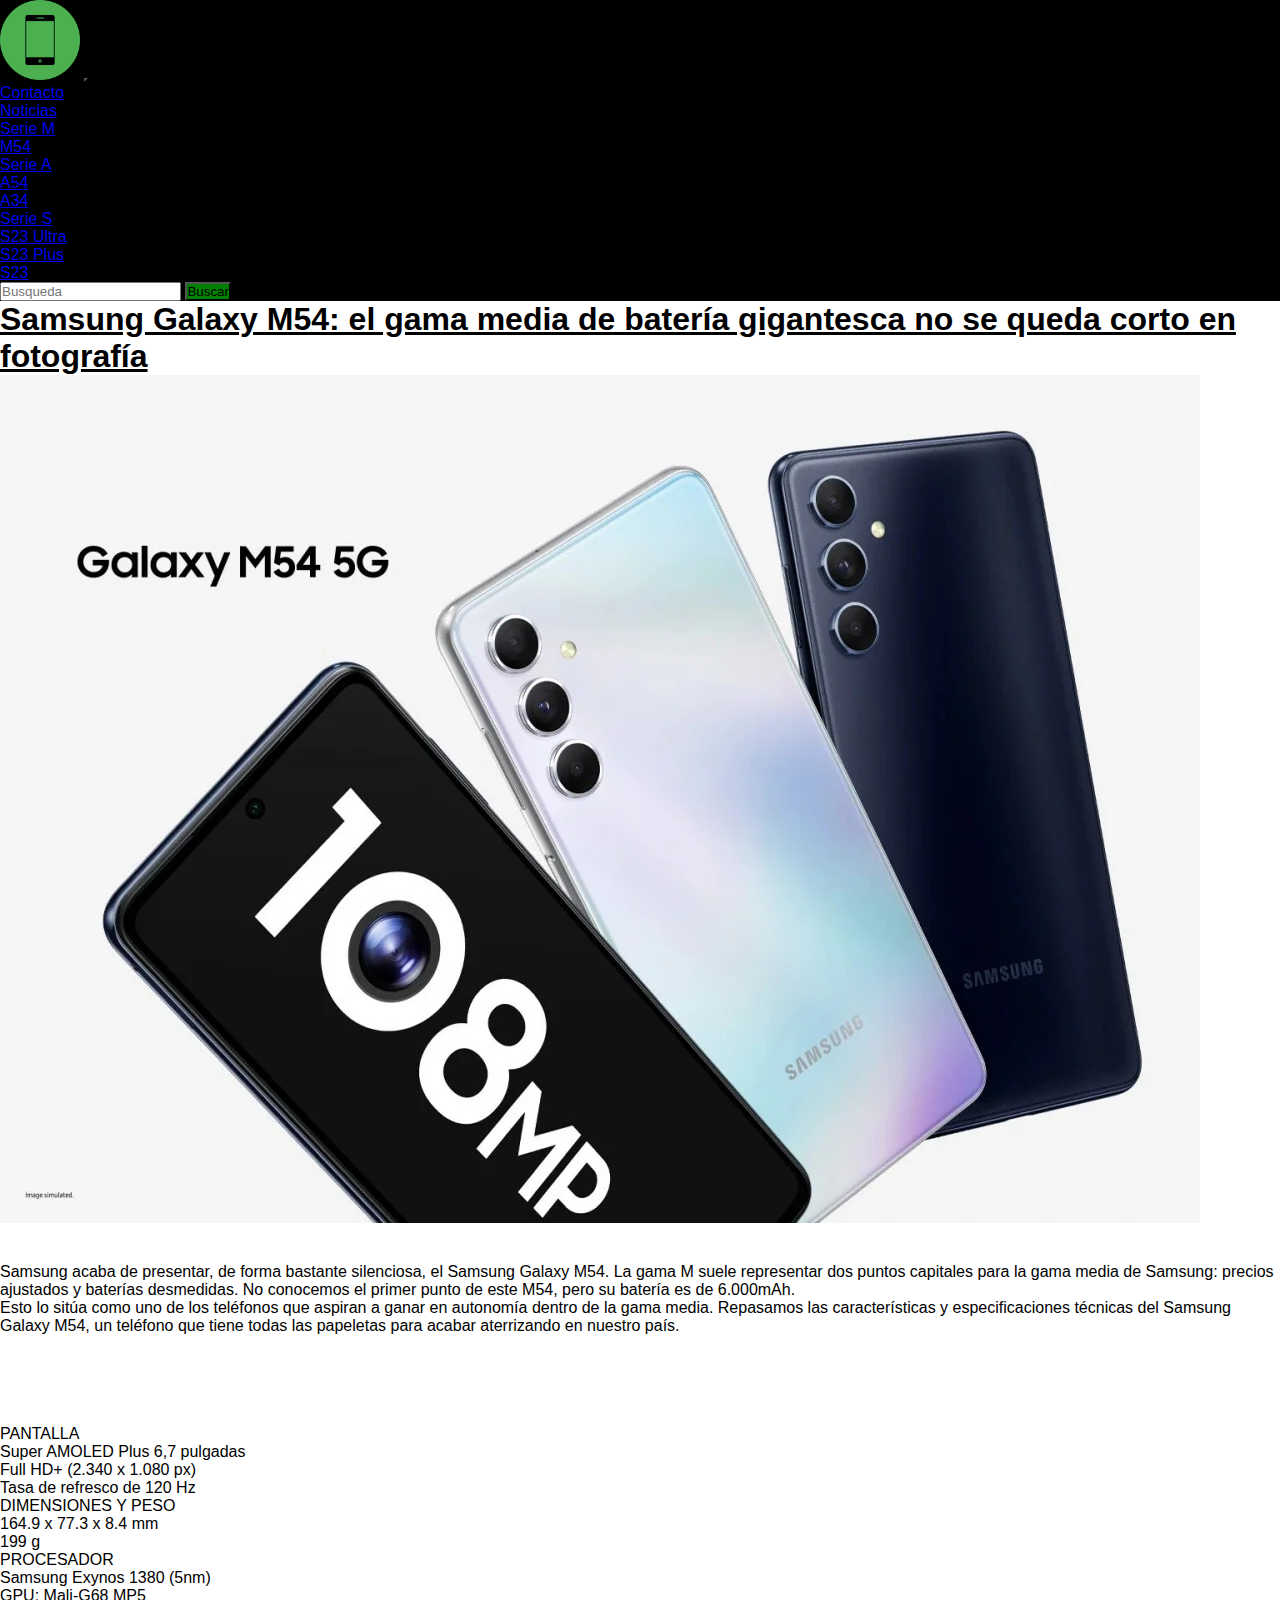
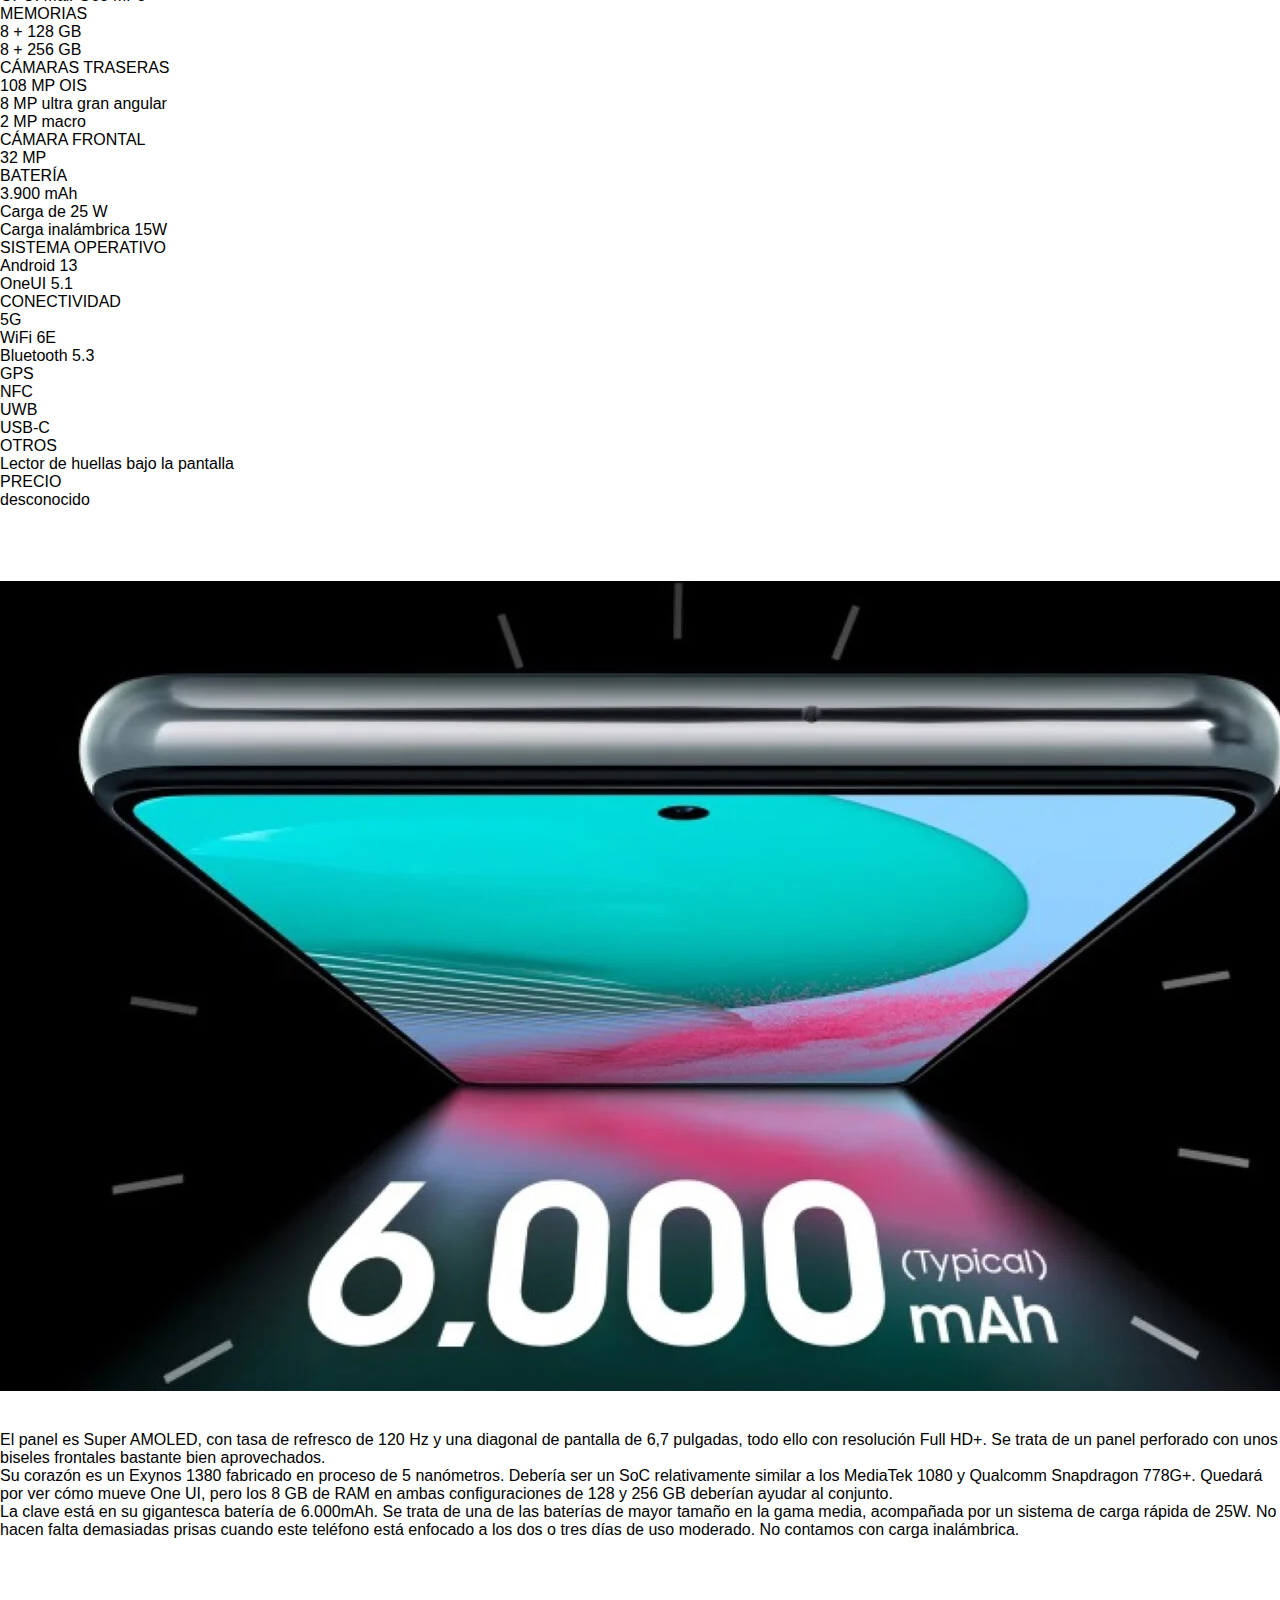
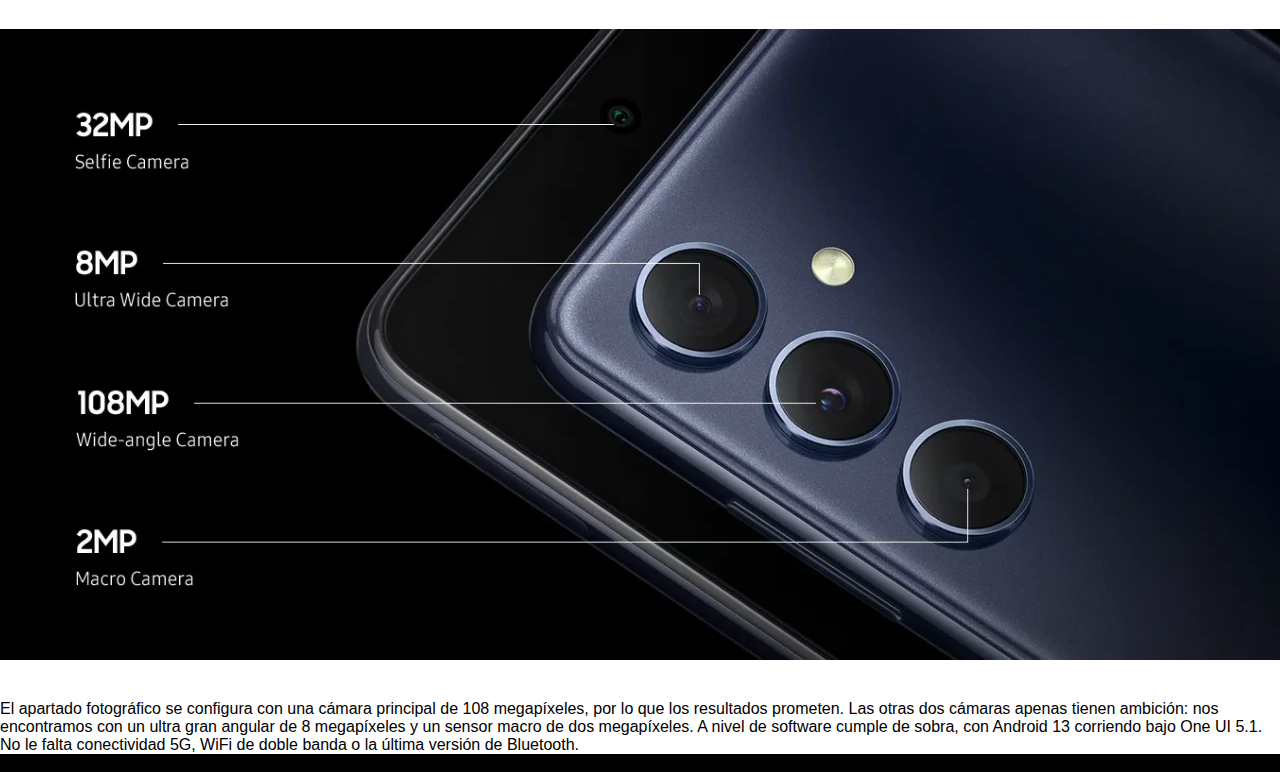
<file: pages/M54.html>
<!DOCTYPE html>
<html lang="en">
<head>
    <meta charset="UTF-8">
    <meta name="viewport" content="width=device-width, initial-scale=1.0">
    <link href="https://cdn.jsdelivr.net/npm/bootstrap@5.3.0/dist/css/bootstrap.min.css" rel="stylesheet" integrity="sha384-9ndCyUaIbzAi2FUVXJi0CjmCapSmO7SnpJef0486qhLnuZ2cdeRhO02iuK6FUUVM" crossorigin="anonymous">
    <link href="https://unpkg.com/aos@2.3.1/dist/aos.css" rel="stylesheet">
    <link rel="stylesheet" href="../css/estilo.css">
    <link rel="stylesheet" href="https://cdnjs.cloudflare.com/ajax/libs/font-awesome/6.4.0/css/all.min.css" integrity="sha512-iecdLmaskl7CVkqkXNQ/ZH/XLlvWZOJyj7Yy7tcenmpD1ypASozpmT/E0iPtmFIB46ZmdtAc9eNBvH0H/ZpiBw==" crossorigin="anonymous" referrerpolicy="no-referrer" />
    <link rel="icon" href="../assets/icons/telefono-inteligente.ico">
    <title>SmarphonSamg - M54</title>
    <meta name="description" content="SmarphonSamg te da las caracteristicas de los mejores celulares Samsung">
    <meta name="keywords" content="SAMSUNG, S23, M54, A54, A34" />
</head>
<body>
 <!-- Encabezado con navbar (menu hamburgesa)  -->
<header class="container-fluid " >
    <nav class="h-100 row navbar navbar-expand-lg ">
          <div class="container-fluid ">
            <a class="navbar-brand" href="../index.html"><img src="../assets/icons/telefono-inteligente.ico" style=" height: 80px; width:80px;" alt=""></a>
            <button class="menu-hamburgesa navbar-toggler" type="button" data-bs-toggle="collapse" data-bs-target="#navbarSupportedContent" aria-controls="navbarSupportedContent" aria-expanded="false" aria-label="Toggle navigation">
              <span class="navbar-toggler-icon"></span>
            </button>
            </button>
            <div class="collapse navbar-collapse" id="navbarSupportedContent">
              <ul class="navbar-nav me-auto mb-2 mb-lg-0">
                <li>
                  <a class=" nav-link active text-white fs-5 "  aria-current="page" href="../pages/contacto.html"> Contacto</a>
                </li>
                <li class="nav-item">
                  <a class="noticiasxd  nav-link active text-white fs-5" aria-current="page" href="../pages/noticias.html">Noticias</a>
                </li>
  
                <!-- Esto es la seleccion de la Serie M -->
                <li class="nav-item dropdown">
                  <a class="nav-link dropdown-toggle text-white fs-5" href="#" role="button" data-bs-toggle="dropdown" aria-expanded="false">
                    Serie M
                  </a>
                  <ul class="dropdown-menu">
                    <li><a  class="dropdown-item fondo-green" href="../pages/M54.html">M54</a></li>
                  </ul>
                </li>
  
                <!-- Esto es la seleccion de la Serie A -->
                <li class="nav-item dropdown">
                  <a class="nav-link dropdown-toggle text-white fs-5" href="#" role="button" data-bs-toggle="dropdown" aria-expanded="false">
                    Serie A
                  </a>
                  <ul class="dropdown-menu">
                    <li><a class="dropdown-item fondo-green" href="../pages/A54.html">A54</a></li>
                    <li><a class="dropdown-item fondo-green" href="../pages/A34.html">A34</a></li>
                  </ul>
                </li>
  
                <!-- Esto es la seleccion de la Serie S -->
                <li class="nav-item dropdown">
                  <a class="nav-link dropdown-toggle text-white fs-5" href="#" role="button" data-bs-toggle="dropdown" aria-expanded="false">
                    Serie S
                  </a>
  
                  <ul class="dropdown-menu">
                    <li><a class="dropdown-item fondo-green" href="../pages/S23Ultra.html">S23 Ultra</a></li>
                    <li><a class="dropdown-item fondo-green" href="../pages/S23Plus.html">S23 Plus</a></li>
                    <li><a class="dropdown-item fondo-green" href="../pages/S23.html">S23</a></li>
                  </ul>
                </li>
              </ul>
  
              <!-- Esto es el buscador -->
              <form class="d-flex" role="search">
                <input class="form-control me-2"  type="search" placeholder="Busqueda" aria-label="Search">
                <button class="btn btn-color  text-white" type="submit">Buscar</button>
              </form>
            </div>
          </div>
        </nav>
  </header>

<!-- Aca va toda la información del celular M54 -->

  <main class="container " >
    <div class="row  " >
      <h1 class="mt-3  fs-1 " ><ins>Samsung Galaxy M54: el gama media de batería gigantesca no se queda corto en fotografía</ins></h1> 
        <div> <img src="../assets/img/m54nuevo.webp" class=" img-fluid" alt=""></div>
      
      
      
      <!-- Espaciador -->
      <div class="col-12" ><br><br></div>
      
      <div class="col-12  fs-4 > ">
        <p> Samsung acaba de presentar, de forma bastante silenciosa, el Samsung Galaxy M54. La gama M suele representar dos puntos capitales para la gama media de Samsung: precios ajustados y baterías desmedidas. No conocemos el primer punto de este M54, pero su batería es de 6.000mAh. <br> Esto lo sitúa como uno de los teléfonos que aspiran a ganar en autonomía dentro de la gama media. Repasamos las características y especificaciones técnicas del Samsung Galaxy M54, un teléfono que tiene todas las papeletas para acabar aterrizando en nuestro país.</p>
  </div>
  
  <!-- Espaciador -->
  <div class="col-12" ><br> <br></div>

      <!-- Aca estan las características puntuales  -->
      
      <div class="col-12 fs-2 d-flex justify-content-center " data-aos="flip-up" >Ficha tecnica del Samsung galaxy M54</div>
      <div class="col-12" ><br> <br></div>
      <div class="col-6 border-bottom border-success border-2 d-flex justify-content-center " >PANTALLA </div>
      <div class="col-6 border-bottom border-success border-2 d-flex justify-content-star  " >
        <ul class=" list-unstyled">
          <li>Super AMOLED Plus 6,7 pulgadas</li>
          <li>Full HD+ (2.340 x 1.080 px)</li>
          <li>Tasa de refresco de 120 Hz</li>
        </ul>
       
      </div>
        <div class="col-6 border-bottom border-success border-2 d-flex justify-content-center" >DIMENSIONES Y PESO</div>
        <div class="col-6 border-bottom border-success border-2 d-flex justify-content-star" >
    <ul class="list-unstyled" >
      <li>164.9 x 77.3 x 8.4 mm</li>
      <li>199 g</li>
    </ul>
    </div>
    
    <div class="col-6 border-bottom border-success border-2 d-flex justify-content-center " >PROCESADOR</div>
    <div class="col-6 border-bottom border-success border-2 d-flex justify-content-star" >
      <ul class="list-unstyled" >
        <li>Samsung Exynos 1380 (5nm) </li>
        <li>GPU: Mali-G68 MP5</li>
      </ul></div>
    
      <div class="col-6 border-bottom border-success border-2 d-flex justify-content-center " >MEMORIAS</div>
    <div class="col-6 border-bottom border-success border-2 d-flex justify-content-star" >
      <ul class="list-unstyled" >
        <li>8 + 128 GB</li>
        <li>8 + 256 GB</li>
      </ul></div>
    
      <div class="col-6 border-bottom border-success border-2 d-flex justify-content-center " >CÁMARAS TRASERAS</div>
    <div class="col-6 border-bottom border-success border-2 d-flex justify-content-star" >
      <ul class="list-unstyled" >
        <li>108 MP OIS</li>
        <li>8 MP ultra gran angular</li>
        <li>2 MP macro</li>
      </ul></div>
    
      <div class="col-6 border-bottom border-success border-2 d-flex justify-content-center " >CÁMARA FRONTAL</div>
    <div class="col-6 border-bottom border-success border-2 d-flex justify-content-star" >
      <ul class="list-unstyled" >
        <li>  32 MP</li>
      </ul></div>
    
      <div class="col-6 border-bottom border-success border-2 d-flex justify-content-center " >BATERÍA</div>
      <div class="col-6 border-bottom border-success border-2 d-flex justify-content-star" >
        <ul class="list-unstyled" >
          <li>3.900 mAh</li>
          <li>Carga de 25 W</li>
          <li>Carga inalámbrica 15W</li>
        </ul></div>
    
        <div class="col-6 border-bottom border-success border-2 d-flex justify-content-center " >SISTEMA OPERATIVO</div>
        <div class="col-6 border-bottom border-success border-2 d-flex justify-content-star" >
          <ul class="list-unstyled" >
            <li>Android 13</li>
            <li>OneUI 5.1</li>
          </ul></div>
      
          <div class="col-6 border-bottom border-success border-2 d-flex justify-content-center  " >CONECTIVIDAD</div>
          <div class="col-6 border-bottom border-success border-2 d-flex justify-content-star" >
            <ul class="list-unstyled" >
              <li>5G</li>
              <li>WiFi 6E</li>
              <li>Bluetooth 5.3</li>
              <li>GPS</li>
              <li>NFC</li>
              <li>UWB</li>
              <li>USB-C</li>
            </ul></div>
    
            <div class="col-6 border-bottom border-success border-2 d-flex justify-content-center " >OTROS</div>
        <div class="col-6 border-bottom border-success border-2 d-flex justify-content-star" >
          <ul class="list-unstyled" >
            <li>Lector de huellas bajo la pantalla</li>
          </ul></div>
      
          <div class="col-6 border-bottom border-success border-2 d-flex justify-content-center " >PRECIO</div>
          <div class="col-6 border-bottom border-success border-2 d-flex justify-content-star" >
            <ul class="list-unstyled" >
              <li>desconocido</li>
            </ul></div>
    
    </div>
    <div class="col-12" ><br> <br></div>
  
  
      <div class="row  " >
        <div class="col-12 d-flex justify-content-center fs-1  " data-aos="flip-up"  > Una fuerte apuesta por la batería</div>
  
        <div class="col-12" ><br></div>
    
        <div class="col-12 d-flex justify-content-center" > <img src="../assets/img/1366_2000.webp" class="img-fluid" alt=""></div>
        <div class="col-12" ><br> <br></div>
    
      <div class="col-12 fs-4 " ><p> El panel es Super AMOLED, con tasa de refresco de 120 Hz y una diagonal de pantalla de 6,7 pulgadas, todo ello con resolución Full HD+. Se trata de un panel perforado con unos biseles frontales bastante bien aprovechados. <br> Su corazón es un Exynos 1380 fabricado en proceso de 5 nanómetros. Debería ser un SoC relativamente similar a los MediaTek 1080 y Qualcomm Snapdragon 778G+. Quedará por ver cómo mueve One UI, pero los 8 GB de RAM en ambas configuraciones de 128 y 256 GB deberían ayudar al conjunto. <br>   La clave está en su gigantesca batería de 6.000mAh. Se trata de una de las baterías de mayor tamaño en la gama media, acompañada por un sistema de carga rápida de 25W. No hacen falta demasiadas prisas cuando este teléfono está enfocado a los dos o tres días de uso moderado. No contamos con carga inalámbrica.</p></div>
      
      <div class="col-12" > <br> <br> </div>
      <div class="col-12 d-flex justify-content-center fs-1 " data-aos="flip-up"  >El apartado fotográfico</div>
      <div class="col-12" ><br> <br></div>

      <div class="col-12 d-flex justify-content-center " ><img src="../assets/img/camarasm54.webp" class="img-fluid"  alt=""></div>
      <div class="col-12" ><br> <br></div>
      
      <div class="col-12 fs-4 mb-4 " ><p> El apartado fotográfico se configura con una cámara principal de 108 megapíxeles, por lo que los resultados prometen. Las otras dos cámaras apenas tienen ambición: nos encontramos con un ultra gran angular de 8 megapíxeles y un sensor macro de dos megapíxeles. A nivel de software cumple de sobra, con Android 13 corriendo bajo One UI 5.1. No le falta conectividad 5G, WiFi de doble banda o la última versión de Bluetooth.</p> </div>
    
      </div>
  
  </main>

<!-- En el footer, puse las redes sociales ._. -->

<footer class="container-fluid mt-4" >
  <div class="row h-100 " >
    <p class="col-12 d-flex justify-content-center fs-5 text-white mb-1" >Seguinos en nuestras redes </p>
    <nav class="col-12  d-flex justify-content-center fs-3  "  >
      
  
<a href="#"><i class="facebook  fa-brands fa-facebook me-4"></i></a> 
<a href="#"><i class="instagram fa-brands fa-instagram me-4 "></i></a>
<a href="#"><i class="twitter fa-brands fa-twitter me-4"></i></a>
</nav>  

</div>


</footer>

<script src="https://unpkg.com/aos@2.3.1/dist/aos.js"></script>
<script>
  AOS.init();
</script>
    <script src="https://cdn.jsdelivr.net/npm/bootstrap@5.3.0/dist/js/bootstrap.bundle.min.js" integrity="sha384-geWF76RCwLtnZ8qwWowPQNguL3RmwHVBC9FhGdlKrxdiJJigb/j/68SIy3Te4Bkz" crossorigin="anonymous"></script>
</body>
</html>
</file>
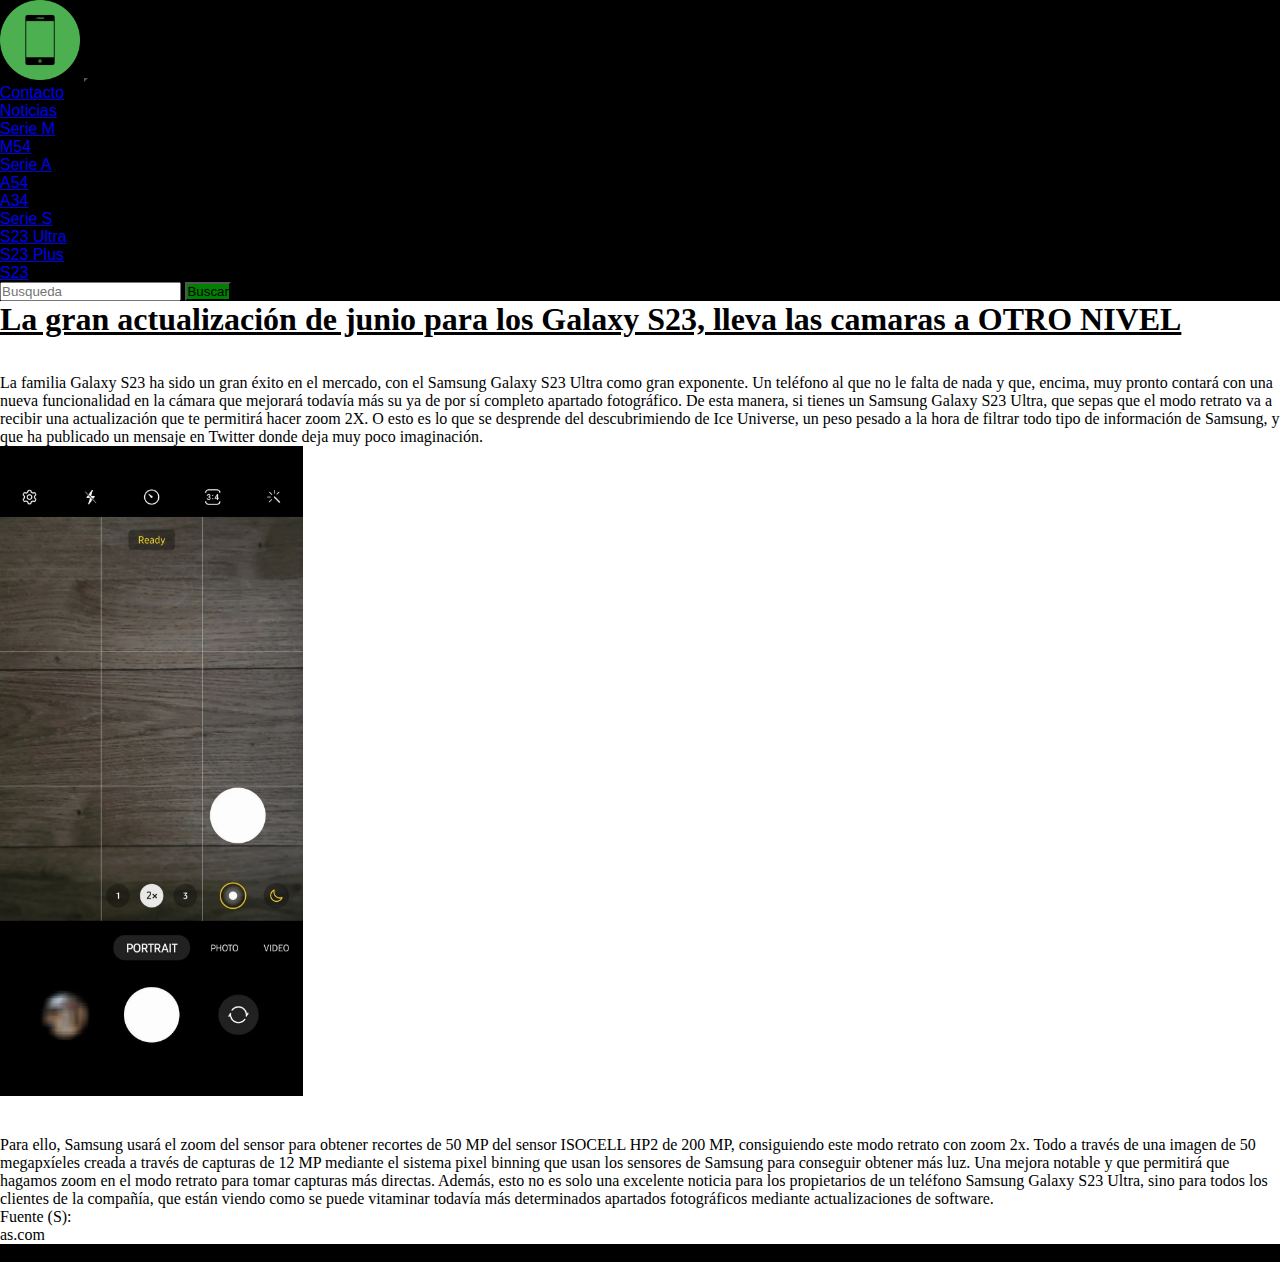
<file: pages/noticia-camara.html>
<!DOCTYPE html>
<html lang="en">
<head>
    <meta charset="UTF-8">
    <meta name="viewport" content="width=device-width, initial-scale=1.0">
    <link href="https://cdn.jsdelivr.net/npm/bootstrap@5.3.0/dist/css/bootstrap.min.css" rel="stylesheet" integrity="sha384-9ndCyUaIbzAi2FUVXJi0CjmCapSmO7SnpJef0486qhLnuZ2cdeRhO02iuK6FUUVM" crossorigin="anonymous">
    <link
    rel="stylesheet"
    href="https://cdnjs.cloudflare.com/ajax/libs/animate.css/4.1.1/animate.min.css"
  />

  <link href="https://unpkg.com/aos@2.3.1/dist/aos.css" rel="stylesheet">
    <link rel="stylesheet" href="../css/estilo.css">
    <link rel="stylesheet" href="https://cdnjs.cloudflare.com/ajax/libs/font-awesome/6.4.0/css/all.min.css" integrity="sha512-iecdLmaskl7CVkqkXNQ/ZH/XLlvWZOJyj7Yy7tcenmpD1ypASozpmT/E0iPtmFIB46ZmdtAc9eNBvH0H/ZpiBw==" crossorigin="anonymous" referrerpolicy="no-referrer" />
    <link rel="icon" href="../assets/icons/telefono-inteligente.ico">
    <title>SmarphonSamg - La gran actualización de junio para los Galaxy S23, lleva las camaras a OTRO NIVEL</title>
    <meta name="description" content="SmarphonSamg te da las caracteristicas de los mejores celulares Samsung">
    <meta name="keywords" content="SAMSUNG, S23, M54, A54, A34" />
</head>
<body>
    <header class="container-fluid " >
        <nav class="h-100 row navbar navbar-expand-lg  ">
              <div class="container-fluid ">
                <a class="navbar-brand" href="../index.html"><img src="../assets/icons/telefono-inteligente.ico" style=" height: 80px; width:80px;" alt=""></a>
                <button class="menu-hamburgesa navbar-toggler" type="button" data-bs-toggle="collapse" data-bs-target="#navbarSupportedContent" aria-controls="navbarSupportedContent" aria-expanded="false" aria-label="Toggle navigation">
                  <span class="navbar-toggler-icon"></span>
                </button>
                <div class="collapse navbar-collapse" id="navbarSupportedContent">
                  <ul class="navbar-nav me-auto mb-2 mb-lg-0">
                    <li>
                      <a class=" nav-link active text-white fs-5 "  aria-current="page" href="../pages/contacto.html"> Contacto</a>
                    </li>
                    <li class="nav-item">
                      <a class="noticiasxd  nav-link active text-white fs-5" aria-current="page" href="../pages/noticias.html">Noticias</a>
                    </li>
      
                    <!-- Esto es la seleccion de la Serie M -->
                    <li class="nav-item dropdown">
                      <a class="nav-link dropdown-toggle text-white fs-5" href="#" role="button" data-bs-toggle="dropdown" aria-expanded="false">
                        Serie M
                      </a>
                      <ul class="dropdown-menu">
                        <li><a  class="dropdown-item fondo-green" href="../pages/M54.html">M54</a></li>
                      </ul>
                    </li>
      
                    <!-- Esto es la seleccion de la Serie A -->
                    <li class="nav-item dropdown">
                      <a class="nav-link dropdown-toggle text-white fs-5" href="#" role="button" data-bs-toggle="dropdown" aria-expanded="false">
                        Serie A
                      </a>
                      <ul class="dropdown-menu">
                        <li><a class="dropdown-item fondo-green" href="../pages/A54.html">A54</a></li>
                        <li><a class="dropdown-item fondo-green" href="../pages/A34.html">A34</a></li>
                      </ul>
                    </li>
      
                    <!-- Esto es la seleccion de la Serie S -->
                    <li class="nav-item dropdown">
                      <a class="nav-link dropdown-toggle text-white fs-5" href="#" role="button" data-bs-toggle="dropdown" aria-expanded="false">
                        Serie S
                      </a>
      
                      <ul class="dropdown-menu">
                        <li><a class="dropdown-item fondo-green" href="../pages/S23Ultra.html">S23 Ultra</a></li>
                        <li><a class="dropdown-item fondo-green" href="../pages/S23Plus.html">S23 Plus</a></li>
                        <li><a class="dropdown-item fondo-green" href="../pages/S23.html">S23</a></li>
                      </ul>
                    </li>
                  </ul>
      
                  <!-- Esto es el buscador -->
                  <form class="d-flex" role="search">
                    <input class="form-control me-2 "2  type="search" placeholder="Busqueda" aria-label="Search">
                    <button class="btn btn-color  text-white " type="submit">Buscar</button>
                  </form>
                </div>
              </div>
            </nav>
      </header>
    
    <main class="container noticias-fuente" >
      <div class="row mt-3  " >
        <h1 class="col-12 mt-3 mb-3 fs-1 " > <ins> La gran actualización de junio para los Galaxy S23, lleva las camaras a OTRO NIVEL </ins></h1>
        </div>
    
    
    
    
        <!-- Espaciador -->
        <div class="col-12" ><br><br></div>
        
        <div class="col-12  fs-5" > 
           <p> La familia Galaxy S23 ha sido un gran éxito en el mercado, con el Samsung Galaxy S23 Ultra como gran exponente. Un teléfono al que no le falta de nada y que, encima, muy pronto contará con una nueva funcionalidad en la cámara que mejorará todavía más su ya de por sí completo apartado fotográfico.

            De esta manera, si tienes un Samsung Galaxy S23 Ultra, que sepas que el modo retrato va a recibir una actualización que te permitirá hacer zoom 2X. O esto es lo que se desprende del descubrimiendo de Ice Universe, un peso pesado a la hora de filtrar todo tipo de información de Samsung, y que ha publicado un mensaje en Twitter donde deja muy poco imaginación.</p>
            
     </div>

     <div class="col-12 d-flex justify-content-center mt-4"><img src="../assets/img/noticias1.webp"  height="650px" alt=""></div>
      
       
      
      
      <div class="col-12" ><br> <br></div>
    
        <div class="col-12 fs-5 " ><p> Para ello, Samsung usará el zoom del sensor para obtener recortes de 50 MP del sensor ISOCELL HP2 de 200 MP, consiguiendo este modo retrato con zoom 2x. Todo a través de una imagen de 50 megapxíeles creada a través de capturas de 12 MP mediante el sistema pixel binning que usan los sensores de Samsung para conseguir obtener más luz.

            Una mejora notable y que permitirá que hagamos zoom en el modo retrato para tomar capturas más directas. Además, esto no es solo una excelente noticia para los propietarios de un teléfono Samsung Galaxy S23 Ultra, sino para todos los clientes de la compañía, que están viendo como se puede vitaminar todavía más determinados apartados fotográficos mediante actualizaciones de software.</p>
        </div>

        <div class="col mt-3 " ><p>Fuente (S):</p></div>
        <div class="col" ><ul>
            <li >as.com</li>
        </ul> </div>
       
        
       
    </main>
    
    <!-- En el footer, puse las redes sociales ._. -->
    
    <footer class="container-fluid mt-4" >
      <div class="row h-100 " >
        <p class="col-12 d-flex justify-content-center fs-5 text-white mb-1" >Seguinos en nuestras redes </p>
        <nav class="col-12  d-flex justify-content-center fs-3  "  >
          
      
    <a href="#"><i class="facebook  fa-brands fa-facebook me-4"></i></a> 
    <a href="#"><i class="instagram fa-brands fa-instagram me-4 "></i></a>
    <a href="#"><i class="twitter fa-brands fa-twitter me-4"></i></a>
    </nav>  
    
    </div>
    
    
    </footer>
    

    <script src="https://unpkg.com/aos@2.3.1/dist/aos.js"></script>
<script>
  AOS.init();
</script>
<script src="https://cdn.jsdelivr.net/npm/bootstrap@5.3.0/dist/js/bootstrap.bundle.min.js" integrity="sha384-geWF76RCwLtnZ8qwWowPQNguL3RmwHVBC9FhGdlKrxdiJJigb/j/68SIy3Te4Bkz" crossorigin="anonymous"></script>
</body>
</html>
</file>
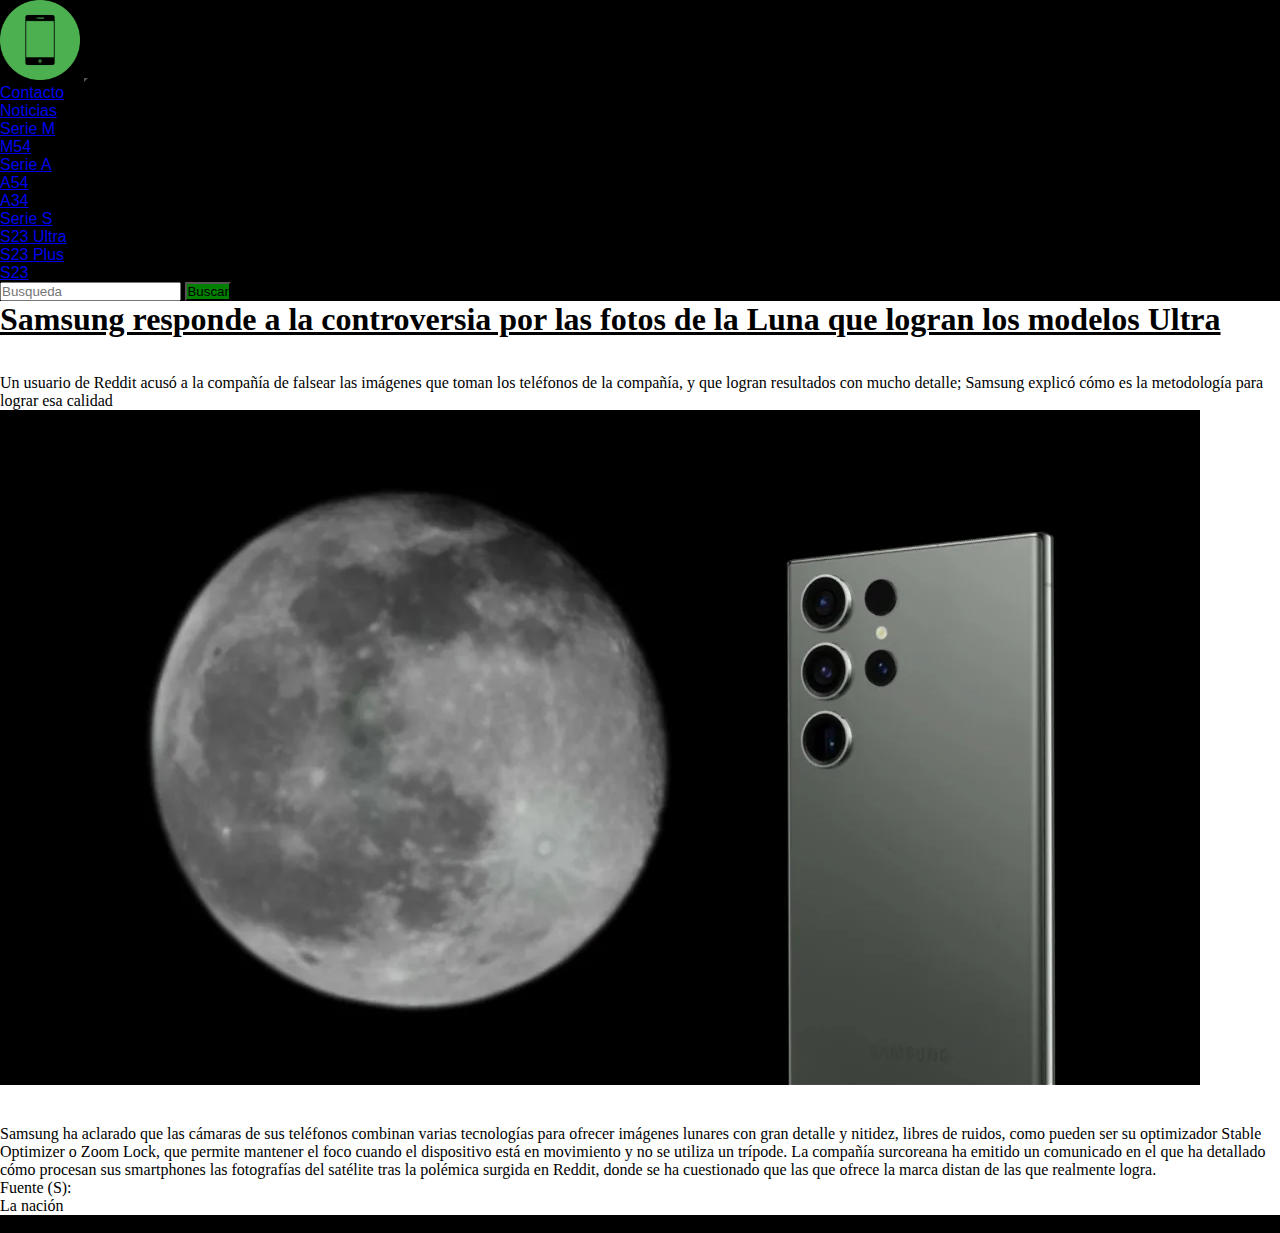
<file: pages/noticia-luna.html>
<!DOCTYPE html>
<html lang="en">
<head>
    <meta charset="UTF-8">
    <meta name="viewport" content="width=device-width, initial-scale=1.0">
    <link href="https://cdn.jsdelivr.net/npm/bootstrap@5.3.0/dist/css/bootstrap.min.css" rel="stylesheet" integrity="sha384-9ndCyUaIbzAi2FUVXJi0CjmCapSmO7SnpJef0486qhLnuZ2cdeRhO02iuK6FUUVM" crossorigin="anonymous">
    <link
    rel="stylesheet"
    href="https://cdnjs.cloudflare.com/ajax/libs/animate.css/4.1.1/animate.min.css"
  />

  <link href="https://unpkg.com/aos@2.3.1/dist/aos.css" rel="stylesheet">
    <link rel="stylesheet" href="../css/estilo.css">
    <link rel="stylesheet" href="https://cdnjs.cloudflare.com/ajax/libs/font-awesome/6.4.0/css/all.min.css" integrity="sha512-iecdLmaskl7CVkqkXNQ/ZH/XLlvWZOJyj7Yy7tcenmpD1ypASozpmT/E0iPtmFIB46ZmdtAc9eNBvH0H/ZpiBw==" crossorigin="anonymous" referrerpolicy="no-referrer" />
    <link rel="icon" href="../assets/icons/telefono-inteligente.ico">
    <title>SmarphonSamg - Controversia por las fotos de las lunas</title>
    <meta name="description" content="SmarphonSamg te da las caracteristicas de los mejores celulares Samsung">
    <meta name="keywords" content="SAMSUNG, S23, M54, A54, A34" />
</head>
<body>
    <header class="container-fluid " >
        <nav class="h-100 row navbar navbar-expand-lg  ">
              <div class="container-fluid ">
                <a class="navbar-brand" href="../index.html"><img src="../assets/icons/telefono-inteligente.ico" style=" height: 80px; width:80px;" alt=""></a>
                <button class="menu-hamburgesa navbar-toggler" type="button" data-bs-toggle="collapse" data-bs-target="#navbarSupportedContent" aria-controls="navbarSupportedContent" aria-expanded="false" aria-label="Toggle navigation">
                  <span class="navbar-toggler-icon"></span>
                </button>
                <div class="collapse navbar-collapse" id="navbarSupportedContent">
                  <ul class="navbar-nav me-auto mb-2 mb-lg-0">
                    <li>
                      <a class=" nav-link active text-white fs-5 "  aria-current="page" href="../pages/contacto.html"> Contacto</a>
                    </li>
                    <li class="nav-item">
                      <a class="noticiasxd  nav-link active text-white fs-5" aria-current="page" href="../pages/noticias.html">Noticias</a>
                    </li>
      
                    <!-- Esto es la seleccion de la Serie M -->
                    <li class="nav-item dropdown">
                      <a class="nav-link dropdown-toggle text-white fs-5" href="#" role="button" data-bs-toggle="dropdown" aria-expanded="false">
                        Serie M
                      </a>
                      <ul class="dropdown-menu">
                        <li><a  class="dropdown-item fondo-green" href="../pages/M54.html">M54</a></li>
                      </ul>
                    </li>
      
                    <!-- Esto es la seleccion de la Serie A -->
                    <li class="nav-item dropdown">
                      <a class="nav-link dropdown-toggle text-white fs-5" href="#" role="button" data-bs-toggle="dropdown" aria-expanded="false">
                        Serie A
                      </a>
                      <ul class="dropdown-menu">
                        <li><a class="dropdown-item fondo-green" href="../pages/A54.html">A54</a></li>
                        <li><a class="dropdown-item fondo-green" href="../pages/A34.html">A34</a></li>
                      </ul>
                    </li>
      
                    <!-- Esto es la seleccion de la Serie S -->
                    <li class="nav-item dropdown">
                      <a class="nav-link dropdown-toggle text-white fs-5" href="#" role="button" data-bs-toggle="dropdown" aria-expanded="false">
                        Serie S
                      </a>
      
                      <ul class="dropdown-menu">
                        <li><a class="dropdown-item fondo-green" href="../pages/S23Ultra.html">S23 Ultra</a></li>
                        <li><a class="dropdown-item fondo-green" href="../pages/S23Plus.html">S23 Plus</a></li>
                        <li><a class="dropdown-item fondo-green" href="../pages/S23.html">S23</a></li>
                      </ul>
                    </li>
                  </ul>
      
                  <!-- Esto es el buscador -->
                  <form class="d-flex" role="search">
                    <input class="form-control me-2 "2  type="search" placeholder="Busqueda" aria-label="Search">
                    <button class="btn btn-color  text-white " type="submit">Buscar</button>
                  </form>
                </div>
              </div>
            </nav>
      </header>
    
    <main class="container noticias-fuente" >
      <div class="row mt-3  " >
        <h1 class="col-12 mt-3 mb-3 fs-1 " > <ins> Samsung responde a la controversia por las fotos de la Luna que logran los modelos Ultra </ins></h1>
        </div>
    
    
    
    
        <!-- Espaciador -->
        <div class="col-12" ><br><br></div>
        
        <div class="col-12  fs-5" > 
           <p> Un usuario de Reddit acusó a la compañía de falsear las imágenes que toman los teléfonos de la compañía, y que logran resultados con mucho detalle; Samsung explicó cómo es la metodología para lograr esa calidad </p>
            
     </div>

     <div class="col-12 d-flex justify-content-center mt-4"><img src="../assets/img/foto-de-la-luna-y-samsung-galaxy-s23-ultra.webp"  class="img-fluid" alt=""></div>
      
       
      
      
      <div class="col-12" ><br> <br></div>
    
        <div class="col-12 fs-5 " ><p> Samsung ha aclarado que las cámaras de sus teléfonos combinan varias tecnologías para ofrecer imágenes lunares con gran detalle y nitidez, libres de ruidos, como pueden ser su optimizador Stable Optimizer o Zoom Lock, que permite mantener el foco cuando el dispositivo está en movimiento y no se utiliza un trípode.

            La compañía surcoreana ha emitido un comunicado en el que ha detallado cómo procesan sus smartphones las fotografías del satélite tras la polémica surgida en Reddit, donde se ha cuestionado que las que ofrece la marca distan de las que realmente logra.</p>
        </div>

        <div class="col mt-3 " ><p>Fuente (S):</p></div>
        <div class="col" ><ul>
            <li >La nación</li>
        </ul> </div>
       
        
       
    </main>
    
    <!-- En el footer, puse las redes sociales ._. -->
    
    <footer class="container-fluid mt-4" >
      <div class="row h-100 " >
        <p class="col-12 d-flex justify-content-center fs-5 text-white mb-1" >Seguinos en nuestras redes </p>
        <nav class="col-12  d-flex justify-content-center fs-3  "  >
          
      
    <a href="#"><i class="facebook  fa-brands fa-facebook me-4"></i></a> 
    <a href="#"><i class="instagram fa-brands fa-instagram me-4 "></i></a>
    <a href="#"><i class="twitter fa-brands fa-twitter me-4"></i></a>
    </nav>  
    
    </div>
    
    
    </footer>
    

    <script src="https://unpkg.com/aos@2.3.1/dist/aos.js"></script>
<script>
  AOS.init();
</script>
<script src="https://cdn.jsdelivr.net/npm/bootstrap@5.3.0/dist/js/bootstrap.bundle.min.js" integrity="sha384-geWF76RCwLtnZ8qwWowPQNguL3RmwHVBC9FhGdlKrxdiJJigb/j/68SIy3Te4Bkz" crossorigin="anonymous"></script>
</body>
</html>
</file>
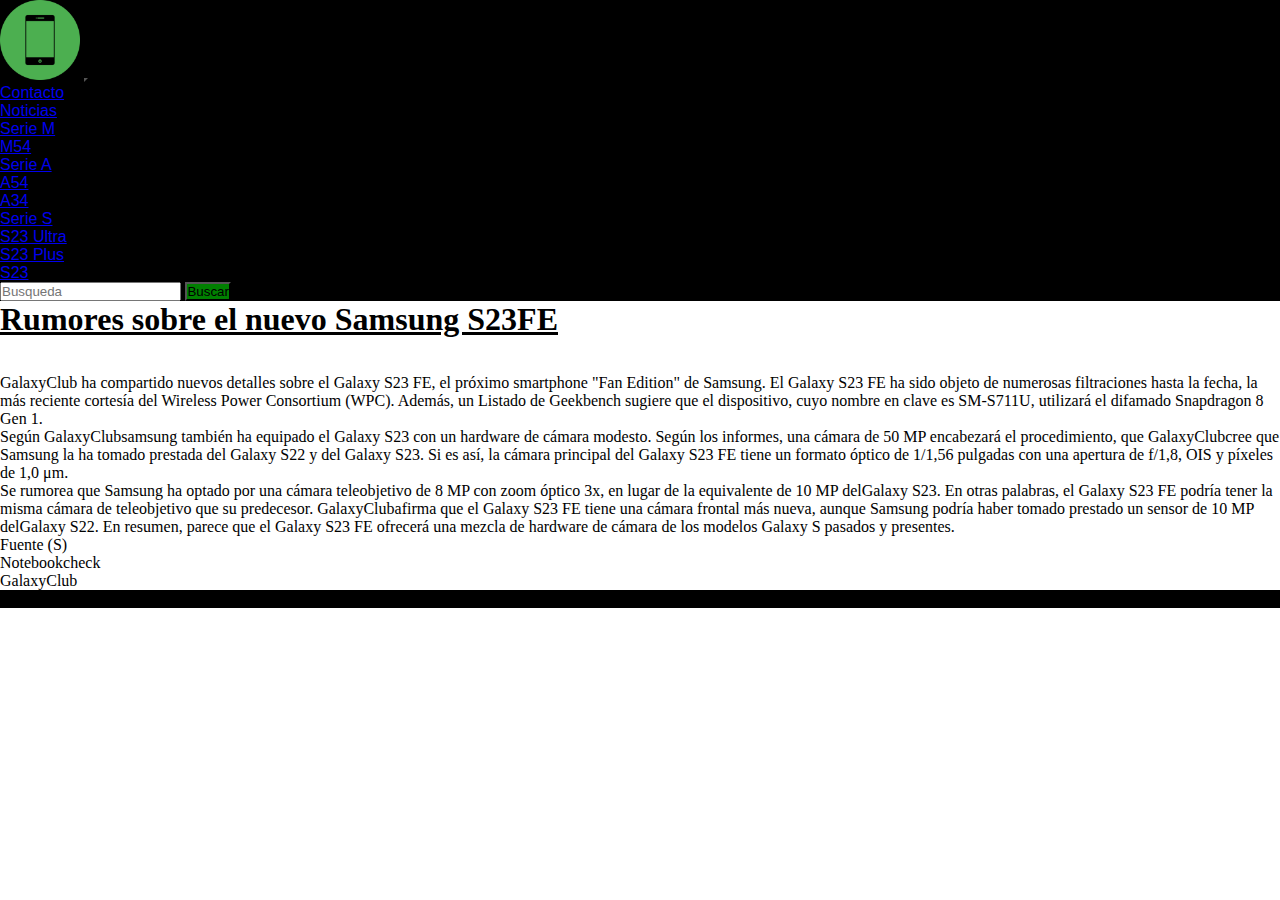
<file: pages/noticia-s23fe.html>
<!DOCTYPE html>
<html lang="en">
<head>
    <meta charset="UTF-8">
    <meta name="viewport" content="width=device-width, initial-scale=1.0">
    <link href="https://cdn.jsdelivr.net/npm/bootstrap@5.3.0/dist/css/bootstrap.min.css" rel="stylesheet" integrity="sha384-9ndCyUaIbzAi2FUVXJi0CjmCapSmO7SnpJef0486qhLnuZ2cdeRhO02iuK6FUUVM" crossorigin="anonymous">
    <link
    rel="stylesheet"
    href="https://cdnjs.cloudflare.com/ajax/libs/animate.css/4.1.1/animate.min.css"
  />

  <link href="https://unpkg.com/aos@2.3.1/dist/aos.css" rel="stylesheet">
    <link rel="stylesheet" href="../css/estilo.css">
    <link rel="stylesheet" href="https://cdnjs.cloudflare.com/ajax/libs/font-awesome/6.4.0/css/all.min.css" integrity="sha512-iecdLmaskl7CVkqkXNQ/ZH/XLlvWZOJyj7Yy7tcenmpD1ypASozpmT/E0iPtmFIB46ZmdtAc9eNBvH0H/ZpiBw==" crossorigin="anonymous" referrerpolicy="no-referrer" />
    <link rel="icon" href="../assets/icons/telefono-inteligente.ico">
    <title>SmarphonSamg - Rumores S23FE</title>
    <meta name="description" content="SmarphonSamg te da las caracteristicas de los mejores celulares Samsung">
    <meta name="keywords" content="SAMSUNG, S23, M54, A54, A34" />
</head>
<body>
    <header class="container-fluid " >
        <nav class="h-100 row navbar navbar-expand-lg  ">
              <div class="container-fluid ">
                <a class="navbar-brand" href="../index.html"><img src="../assets/icons/telefono-inteligente.ico" style=" height: 80px; width:80px;" alt=""></a>
                <button class="menu-hamburgesa navbar-toggler" type="button" data-bs-toggle="collapse" data-bs-target="#navbarSupportedContent" aria-controls="navbarSupportedContent" aria-expanded="false" aria-label="Toggle navigation">
                  <span class="navbar-toggler-icon"></span>
                </button>
                <div class="collapse navbar-collapse" id="navbarSupportedContent">
                  <ul class="navbar-nav me-auto mb-2 mb-lg-0">
                    <li>
                      <a class=" nav-link active text-white fs-5 "  aria-current="page" href="../pages/contacto.html"> Contacto</a>
                    </li>
                    <li class="nav-item">
                      <a class="noticiasxd  nav-link active text-white fs-5" aria-current="page" href="../pages/noticias.html">Noticias</a>
                    </li>
      
                    <!-- Esto es la seleccion de la Serie M -->
                    <li class="nav-item dropdown">
                      <a class="nav-link dropdown-toggle text-white fs-5" href="#" role="button" data-bs-toggle="dropdown" aria-expanded="false">
                        Serie M
                      </a>
                      <ul class="dropdown-menu">
                        <li><a  class="dropdown-item fondo-green" href="../pages/M54.html">M54</a></li>
                      </ul>
                    </li>
      
                    <!-- Esto es la seleccion de la Serie A -->
                    <li class="nav-item dropdown">
                      <a class="nav-link dropdown-toggle text-white fs-5" href="#" role="button" data-bs-toggle="dropdown" aria-expanded="false">
                        Serie A
                      </a>
                      <ul class="dropdown-menu">
                        <li><a class="dropdown-item fondo-green" href="../pages/A54.html">A54</a></li>
                        <li><a class="dropdown-item fondo-green" href="../pages/A34.html">A34</a></li>
                      </ul>
                    </li>
      
                    <!-- Esto es la seleccion de la Serie S -->
                    <li class="nav-item dropdown">
                      <a class="nav-link dropdown-toggle text-white fs-5" href="#" role="button" data-bs-toggle="dropdown" aria-expanded="false">
                        Serie S
                      </a>
      
                      <ul class="dropdown-menu">
                        <li><a class="dropdown-item fondo-green" href="../pages/S23Ultra.html">S23 Ultra</a></li>
                        <li><a class="dropdown-item fondo-green" href="../pages/S23Plus.html">S23 Plus</a></li>
                        <li><a class="dropdown-item fondo-green" href="../pages/S23.html">S23</a></li>
                      </ul>
                    </li>
                  </ul>
      
                  <!-- Esto es el buscador -->
                  <form class="d-flex" role="search">
                    <input class="form-control me-2 "2  type="search" placeholder="Busqueda" aria-label="Search">
                    <button class="btn btn-color  text-white " type="submit">Buscar</button>
                  </form>
                </div>
              </div>
            </nav>
      </header>
    
    <main class="container noticias-fuente" >
      <div class="row mt-3  " >
        <h1 class="mt-3 mb-3 fs-1 d-flex justify-content-start " > <ins> Rumores sobre el nuevo Samsung S23FE </ins></h1>
        </div>
    
    
    
    
        <!-- Espaciador -->
        <div class="col-12" ><br><br></div>
        
        <div class="col-12  fs-5" > <p>
            GalaxyClub ha compartido nuevos detalles sobre el Galaxy S23 FE, el próximo smartphone "Fan Edition" de Samsung. El Galaxy S23 FE ha sido objeto de numerosas filtraciones hasta la fecha, la más reciente cortesía del Wireless Power Consortium (WPC). Además, un Listado de Geekbench sugiere que el dispositivo, cuyo nombre en clave es SM-S711U, utilizará el difamado Snapdragon 8 Gen 1.
          </p>
     </div>

        <div class="col-12 fs-5 mt-3" ><p> Según GalaxyClubsamsung también ha equipado el Galaxy S23 con un hardware de cámara modesto. Según los informes, una cámara de 50 MP encabezará el procedimiento, que GalaxyClubcree que Samsung la ha tomado prestada del Galaxy S22 y del Galaxy S23. Si es así, la cámara principal del Galaxy S23 FE tiene un formato óptico de 1/1,56 pulgadas con una apertura de f/1,8, OIS y píxeles de 1,0 μm. <br>
            Se rumorea que Samsung ha optado por una cámara teleobjetivo de 8 MP con zoom óptico 3x, en lugar de la equivalente de 10 MP delGalaxy S23. En otras palabras, el Galaxy S23 FE podría tener la misma cámara de teleobjetivo que su predecesor. GalaxyClubafirma que el Galaxy S23 FE tiene una cámara frontal más nueva, aunque Samsung podría haber tomado prestado un sensor de 10 MP delGalaxy S22. En resumen, parece que el Galaxy S23 FE ofrecerá una mezcla de hardware de cámara de los modelos Galaxy S pasados y presentes.</p>
        </div>
        
        <div class="col mt-3 " ><p>Fuente (S)</p></div>
        <div class="col" ><ul>
            <li >Notebookcheck</li>
            <li>GalaxyClub</li>
        </ul> </div>
       
    </main>
    
    <!-- En el footer, puse las redes sociales ._. -->
    
    <footer class="container-fluid mt-4" >
      <div class="row h-100 " >
        <p class="col-12 d-flex justify-content-center fs-5 text-white mb-1" >Seguinos en nuestras redes </p>
        <nav class="col-12  d-flex justify-content-center fs-3  "  >
          
      
    <a href="#"><i class="facebook  fa-brands fa-facebook me-4"></i></a> 
    <a href="#"><i class="instagram fa-brands fa-instagram me-4 "></i></a>
    <a href="#"><i class="twitter fa-brands fa-twitter me-4"></i></a>
    </nav>  
    
    </div>
    
    
    </footer>
    

    <script src="https://unpkg.com/aos@2.3.1/dist/aos.js"></script>
<script>
  AOS.init();
</script>
<script src="https://cdn.jsdelivr.net/npm/bootstrap@5.3.0/dist/js/bootstrap.bundle.min.js" integrity="sha384-geWF76RCwLtnZ8qwWowPQNguL3RmwHVBC9FhGdlKrxdiJJigb/j/68SIy3Te4Bkz" crossorigin="anonymous"></script>
</body>
</html>
</file>
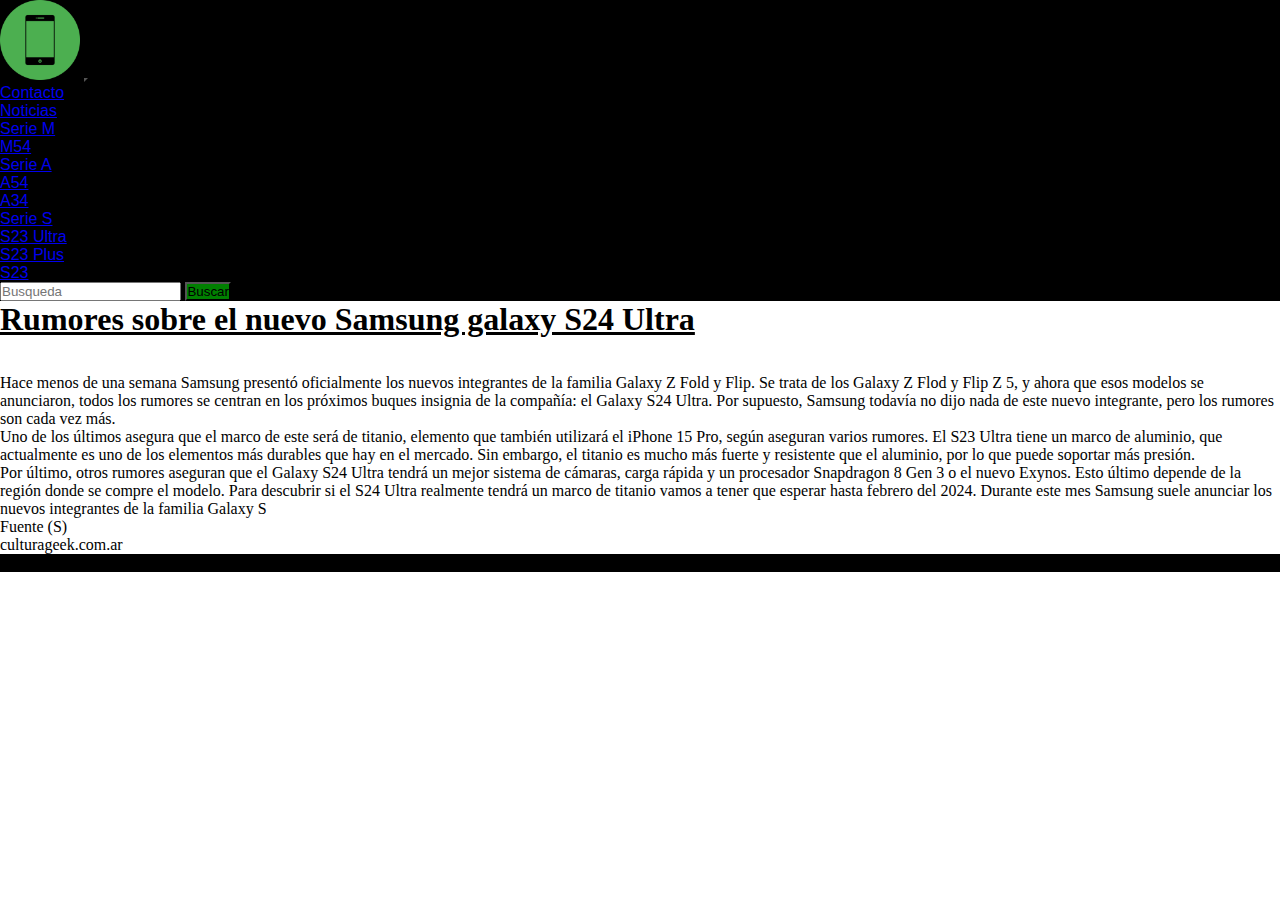
<file: pages/noticia-s24.html>
<!DOCTYPE html>
<html lang="en">
<head>
    <meta charset="UTF-8">
    <meta name="viewport" content="width=device-width, initial-scale=1.0">
    <link href="https://cdn.jsdelivr.net/npm/bootstrap@5.3.0/dist/css/bootstrap.min.css" rel="stylesheet" integrity="sha384-9ndCyUaIbzAi2FUVXJi0CjmCapSmO7SnpJef0486qhLnuZ2cdeRhO02iuK6FUUVM" crossorigin="anonymous">
    <link
    rel="stylesheet"
    href="https://cdnjs.cloudflare.com/ajax/libs/animate.css/4.1.1/animate.min.css"
  />

  <link href="https://unpkg.com/aos@2.3.1/dist/aos.css" rel="stylesheet">
    <link rel="stylesheet" href="../css/estilo.css">
    <link rel="stylesheet" href="https://cdnjs.cloudflare.com/ajax/libs/font-awesome/6.4.0/css/all.min.css" integrity="sha512-iecdLmaskl7CVkqkXNQ/ZH/XLlvWZOJyj7Yy7tcenmpD1ypASozpmT/E0iPtmFIB46ZmdtAc9eNBvH0H/ZpiBw==" crossorigin="anonymous" referrerpolicy="no-referrer" />
    <link rel="icon" href="../assets/icons/telefono-inteligente.ico">
    <title>SmarphonSamg - Rumores sobre el nuevo S24 Ultra</title>
    <meta name="description" content="SmarphonSamg te da las caracteristicas de los mejores celulares Samsung">
    <meta name="keywords" content="SAMSUNG, S23, M54, A54, A34" />
</head>
<body>
    <header class="container-fluid " >
        <nav class="h-100 row navbar navbar-expand-lg  ">
              <div class="container-fluid ">
                <a class="navbar-brand" href="../index.html"><img src="../assets/icons/telefono-inteligente.ico" style=" height: 80px; width:80px;" alt=""></a>
                <button class="menu-hamburgesa  navbar-toggler" type="button" data-bs-toggle="collapse" data-bs-target="#navbarSupportedContent" aria-controls="navbarSupportedContent" aria-expanded="false" aria-label="Toggle navigation">
                  <span class="navbar-toggler-icon"></span>
                </button>
                <div class="collapse navbar-collapse" id="navbarSupportedContent">
                  <ul class="navbar-nav me-auto mb-2 mb-lg-0">
                    <li>
                      <a class=" nav-link active text-white fs-5 "  aria-current="page" href="../pages/contacto.html"> Contacto</a>
                    </li>
                    <li class="nav-item">
                      <a class="noticiasxd  nav-link active text-white fs-5" aria-current="page" href="../pages/noticias.html">Noticias</a>
                    </li>
      
                    <!-- Esto es la seleccion de la Serie M -->
                    <li class="nav-item dropdown">
                      <a class="nav-link dropdown-toggle text-white fs-5" href="#" role="button" data-bs-toggle="dropdown" aria-expanded="false">
                        Serie M
                      </a>
                      <ul class="dropdown-menu">
                        <li><a  class="dropdown-item fondo-green" href="../pages/M54.html">M54</a></li>
                      </ul>
                    </li>
      
                    <!-- Esto es la seleccion de la Serie A -->
                    <li class="nav-item dropdown">
                      <a class="nav-link dropdown-toggle text-white fs-5" href="#" role="button" data-bs-toggle="dropdown" aria-expanded="false">
                        Serie A
                      </a>
                      <ul class="dropdown-menu">
                        <li><a class="dropdown-item fondo-green" href="../pages/A54.html">A54</a></li>
                        <li><a class="dropdown-item fondo-green" href="../pages/A34.html">A34</a></li>
                      </ul>
                    </li>
      
                    <!-- Esto es la seleccion de la Serie S -->
                    <li class="nav-item dropdown">
                      <a class="nav-link dropdown-toggle text-white fs-5" href="#" role="button" data-bs-toggle="dropdown" aria-expanded="false">
                        Serie S
                      </a>
      
                      <ul class="dropdown-menu">
                        <li><a class="dropdown-item fondo-green" href="../pages/S23Ultra.html">S23 Ultra</a></li>
                        <li><a class="dropdown-item fondo-green" href="../pages/S23Plus.html">S23 Plus</a></li>
                        <li><a class="dropdown-item fondo-green" href="../pages/S23.html">S23</a></li>
                      </ul>
                    </li>
                  </ul>
      
                  <!-- Esto es el buscador -->
                  <form class="d-flex" role="search">
                    <input class="form-control me-2 "2  type="search" placeholder="Busqueda" aria-label="Search">
                    <button class="btn btn-color  text-white " type="submit">Buscar</button>
                  </form>
                </div>
              </div>
            </nav>
      </header>
    
    <main class="container noticias-fuente" >
      <div class="row mt-3  " >
        <h1 class="mt-3 mb-3 fs-1 d-flex justify-content-start " > <ins> Rumores sobre el nuevo Samsung galaxy S24 Ultra </ins></h1>
        </div>
    
    
    
    
        <!-- Espaciador -->
        <div class="col-12" ><br><br></div>
        
        <div class="col-12  fs-5" > 
           <p> Hace menos de una semana Samsung presentó oficialmente los nuevos integrantes de la familia Galaxy Z Fold y Flip. Se trata de los Galaxy Z Flod y Flip Z 5, y ahora que esos modelos se anunciaron, todos los rumores se centran en los próximos buques insignia de la compañía: el Galaxy S24 Ultra. Por supuesto, Samsung todavía no dijo nada de este nuevo integrante, pero los rumores son cada vez más.</p>
            
     </div>

        <div class="col-12 fs-5 mt-3" ><p> Uno de los últimos asegura que el marco de este será de titanio, elemento que también utilizará el iPhone 15 Pro, según aseguran varios rumores. El S23 Ultra tiene un marco de aluminio, que actualmente es uno de los elementos más durables que hay en el mercado. Sin embargo, el titanio es mucho más fuerte y resistente que el aluminio, por lo que puede soportar más presión.</p>
        </div>

        <div class="col-12 fs-5 mt-3" ><p>Por último, otros rumores aseguran que el Galaxy S24 Ultra tendrá un mejor sistema de cámaras, carga rápida y un procesador Snapdragon 8 Gen 3 o el nuevo Exynos. Esto último depende de la región donde se compre el modelo. Para descubrir si el S24 Ultra realmente tendrá un marco de titanio vamos a tener que esperar hasta febrero del 2024. Durante este mes Samsung suele anunciar los nuevos integrantes de la familia Galaxy S</p>

        </div>
        
        <div class="col mt-3 " ><p>Fuente (S)</p></div>
        <div class="col" ><ul>
            <li >culturageek.com.ar</li>
        </ul> </div>
       
    </main>
    
    <!-- En el footer, puse las redes sociales ._. -->
    
    <footer class="container-fluid mt-4" >
      <div class="row h-100 " >
        <p class="col-12 d-flex justify-content-center fs-5 text-white mb-1" >Seguinos en nuestras redes </p>
        <nav class="col-12  d-flex justify-content-center fs-3  "  >
          
      
    <a href="#"><i class="facebook  fa-brands fa-facebook me-4"></i></a> 
    <a href="#"><i class="instagram fa-brands fa-instagram me-4 "></i></a>
    <a href="#"><i class="twitter fa-brands fa-twitter me-4"></i></a>
    </nav>  
    
    </div>
    
    
    </footer>
    

    <script src="https://unpkg.com/aos@2.3.1/dist/aos.js"></script>
<script>
  AOS.init();
</script>
<script src="https://cdn.jsdelivr.net/npm/bootstrap@5.3.0/dist/js/bootstrap.bundle.min.js" integrity="sha384-geWF76RCwLtnZ8qwWowPQNguL3RmwHVBC9FhGdlKrxdiJJigb/j/68SIy3Te4Bkz" crossorigin="anonymous"></script>
</body>
</html>
</file>
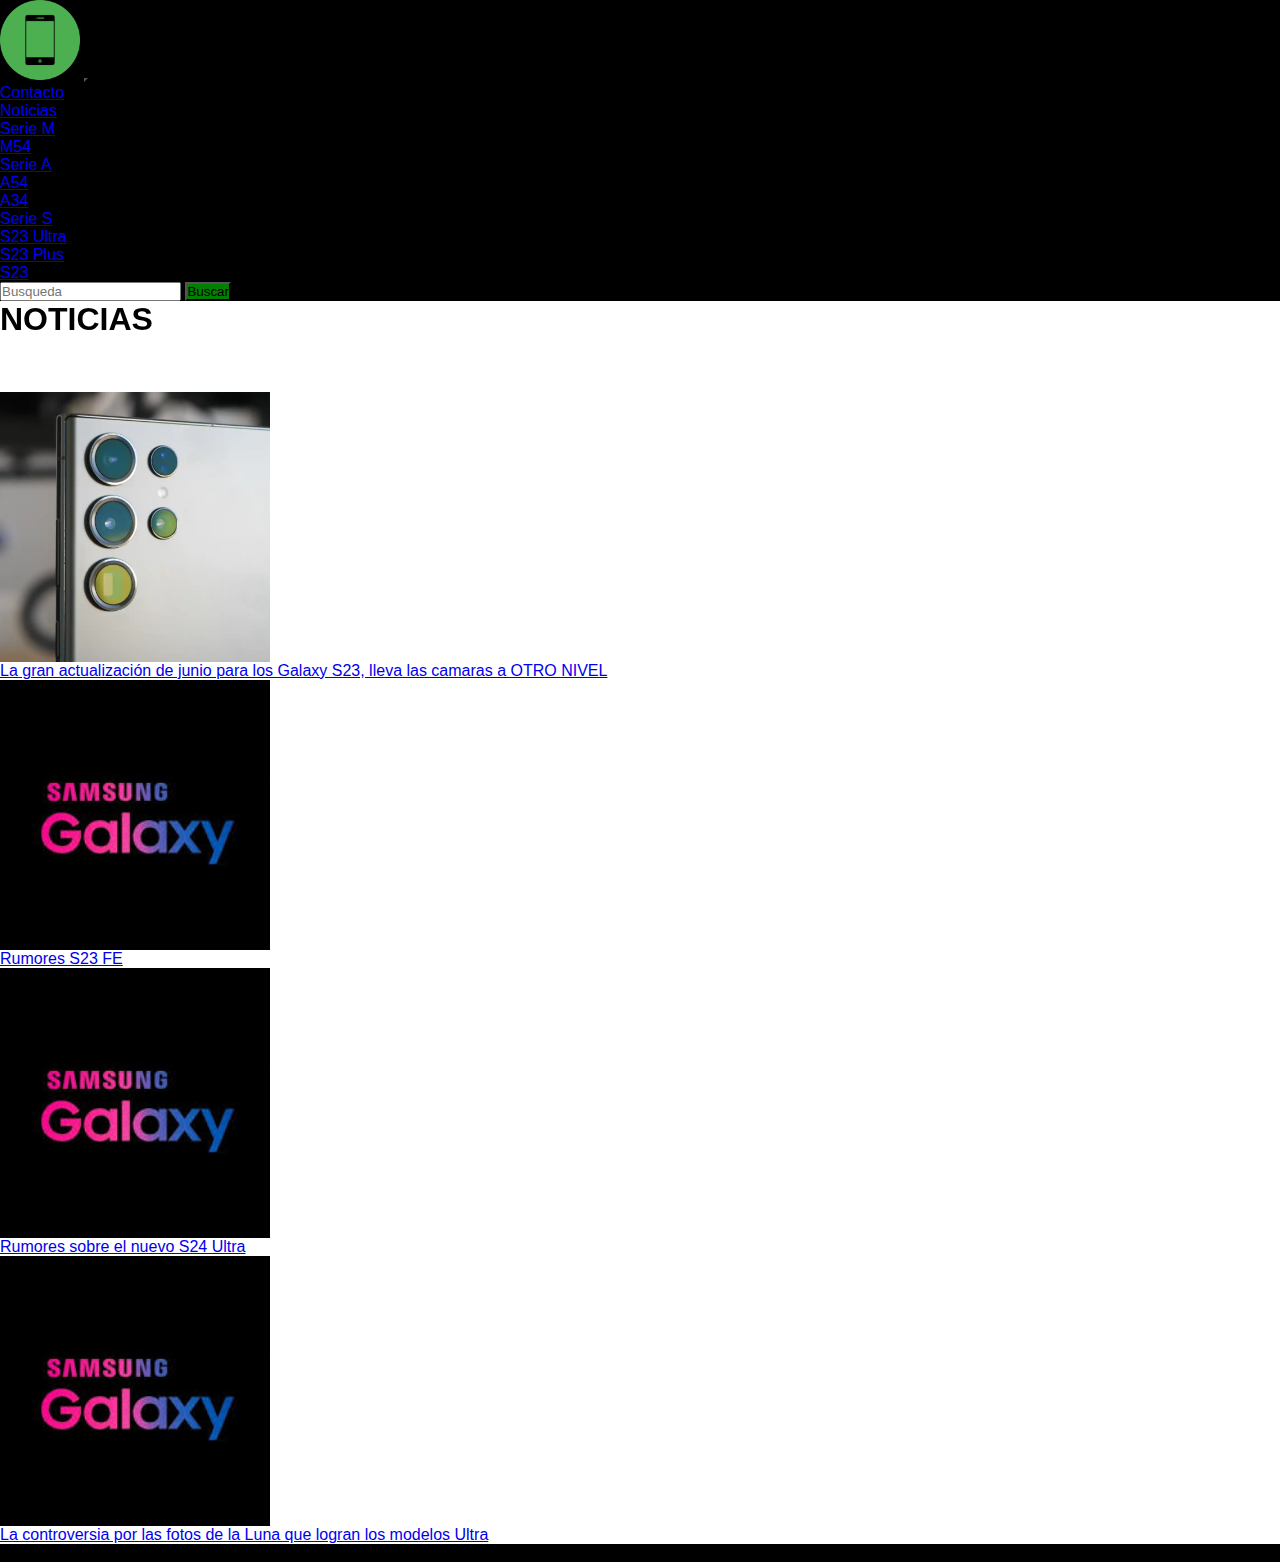
<file: pages/noticias.html>
<!DOCTYPE html>
<html lang="en">
<head>
    <meta charset="UTF-8">
    <meta http-equiv="X-UA-Compatible" content="IE=edge">
    <meta name="viewport" content="width=device-width, initial-scale=1.0">
    <link href="https://cdn.jsdelivr.net/npm/bootstrap@5.3.0/dist/css/bootstrap.min.css" rel="stylesheet" integrity="sha384-9ndCyUaIbzAi2FUVXJi0CjmCapSmO7SnpJef0486qhLnuZ2cdeRhO02iuK6FUUVM" crossorigin="anonymous">
    <link href="https://unpkg.com/aos@2.3.1/dist/aos.css" rel="stylesheet">
    <link rel="stylesheet" href="../css/estilo.css">
    <link rel="icon" href="../assets/icons/telefono-inteligente.ico">
    <title>SmarphonSamg - Noticias </title>
    <meta name="description" content="SmarphonSamg te da las caracteristicas de los mejores celulares Samsung">
    <meta name="keywords" content="SAMSUNG, S23, M54, A54, A34" />
    <link rel="stylesheet" href="https://cdnjs.cloudflare.com/ajax/libs/font-awesome/6.4.0/css/all.min.css" integrity="sha512-iecdLmaskl7CVkqkXNQ/ZH/XLlvWZOJyj7Yy7tcenmpD1ypASozpmT/E0iPtmFIB46ZmdtAc9eNBvH0H/ZpiBw==" crossorigin="anonymous" referrerpolicy="no-referrer" />
<body >

    <!-- Encabezado con navbar (menu hamburgesa)  -->
<header class="container-fluid " >
  <nav class="h-100 row  navbar navbar-expand-lg ">
        <div class="container-fluid ">
          <a class="navbar-brand" href="../index.html"><img src="../assets/icons/telefono-inteligente.ico" style=" height: 80px; width:80px;" alt=""></a>
          <button class="menu-hamburgesa navbar-toggler" type="button" data-bs-toggle="collapse" data-bs-target="#navbarSupportedContent" aria-controls="navbarSupportedContent" aria-expanded="false" aria-label="Toggle navigation">
            <span class="navbar-toggler-icon"></span>
          </button>
          </button>
          <div class="collapse navbar-collapse" id="navbarSupportedContent">
            <ul class="navbar-nav me-auto mb-2 mb-lg-0">
              <li>
                <a class=" nav-link active text-white fs-5 "  aria-current="page" href="../pages/contacto.html"> Contacto</a>
              </li>
              <li class="nav-item">
                <a class="noticiasxd  nav-link active text-white fs-5" aria-current="page" href="../pages/noticias.html">Noticias</a>
              </li>

              <!-- Esto es la seleccion de la Serie M -->
              <li class="nav-item dropdown">
                <a class="nav-link dropdown-toggle text-white fs-5" href="#" role="button" data-bs-toggle="dropdown" aria-expanded="false">
                  Serie M
                </a>
                <ul class="dropdown-menu">
                  <li><a  class="dropdown-item fondo-green" href="./M54.html">M54</a></li>
                </ul>
              </li>

              <!-- Esto es la seleccion de la Serie A -->
              <li class="nav-item dropdown">
                <a class="nav-link dropdown-toggle text-white fs-5" href="#" role="button" data-bs-toggle="dropdown" aria-expanded="false">
                  Serie A
                </a>
                <ul class="dropdown-menu">
                  <li><a class="dropdown-item fondo-green" href="./A54.html">A54</a></li>
                  <li><a class="dropdown-item fondo-green" href="./A34.html">A34</a></li>
                </ul>
              </li>

              <!-- Esto es la seleccion de la Serie S -->
              <li class="nav-item dropdown">
                <a class="nav-link dropdown-toggle text-white fs-5" href="#" role="button" data-bs-toggle="dropdown" aria-expanded="false">
                  Serie S
                </a>

                <ul class="dropdown-menu">
                  <li><a class="dropdown-item fondo-green" href="./S23Ultra.html">S23 Ultra</a></li>
                  <li><a class="dropdown-item fondo-green" href="./S23Plus.html">S23 Plus</a></li>
                  <li><a class="dropdown-item fondo-green" href="./S23.html">S23</a></li>
                </ul>
              </li>
            </ul>

            <!-- Esto es el buscador -->
            <form class="d-flex" role="search">
              <input class="form-control me-2"  type="search" placeholder="Busqueda" aria-label="Search">
              <button class="btn btn-color  text-white " type="submit ">Buscar</button>
            </form>
          </div>
        </div>
      </nav>
</header>

<!-- Aca pondre la presentacion de la pagina, seria el main -->
<main class="container">
<div class="row  h-100 " >
  <section class="col-12 " >
    <h1 class="d-flex justify-content-center mt-4 "data-aos="flip-up" > NOTICIAS </h1></section>

    <div ><br> <br> <br> </div>
    
    <div class="imgnoticia1 col-12  col-md-10 col-lg-9 col-xl-9 mb-3  " >  </div>
    <div class=" col-12 col-md-2  col-lg-3 d-flex col-xl-3 align-items-center mb-3  " > <a href="./noticia-camara.html">La gran actualización de junio para los Galaxy S23, lleva las camaras a OTRO NIVEL</a></div>
    
    
    
    <div class="imgnoticia2   col-12  col-md-10 col-lg-9 col-xl-9 mb-3   "  ></div>
    <div class="col-12 col-md-2  col-lg-3 d-flex col-xl-3 d-flex  align-items-center mb-3  " > <a href="./noticia-s23fe.html">Rumores S23 FE</a></div>
  
    

    
    
    <div class="imgnoticia2  col-12  col-md-10 col-lg-9 col-xl-9 mb-3 mt-4" > </div>
    <div class="col-12 col-md-2  col-lg-3 d-flex col-xl-3 d-flex  align-items-center mb-3" ><a href="./noticia-s24.html">Rumores sobre el nuevo S24 Ultra</a></div>
    
    

    <div class="imgnoticia2  col-12  col-md-10 col-lg-9 col-xl-9 mb-3 mt-4" > </div>
    <div class="col-12 col-md-2  col-lg-3 d-flex col-xl-3 d-flex  align-items-center mb-3 " ><a href="./noticia-luna.html">La controversia por las fotos de la Luna que logran los modelos Ultra</a></div>



</section>
   


  
  
</div>
</main>

<!-- En el footer, puse las redes sociales ._. -->

<footer class="container-fluid mt-4" >
  <div class="row h-100 " >
    <p class="col-12 d-flex justify-content-center fs-5 text-white mb-1" >Seguinos en nuestras redes </p>
    <nav class="col-12  d-flex justify-content-center fs-3 "  >
      
  
<a href="#"><i class="facebook fa-brands fa-facebook me-4"></i></a> 
<a href="#"><i class="instagram fa-brands fa-instagram me-4 "></i></a>
<a href="#"><i class="twitter  fa-brands fa-twitter me-4"></i></a>
</nav>  

</div>


</footer>


<script src="https://unpkg.com/aos@2.3.1/dist/aos.js"></script>
<script>
  AOS.init();
</script>
<script src="https://cdn.jsdelivr.net/npm/bootstrap@5.3.0/dist/js/bootstrap.bundle.min.js" integrity="sha384-geWF76RCwLtnZ8qwWowPQNguL3RmwHVBC9FhGdlKrxdiJJigb/j/68SIy3Te4Bkz" crossorigin="anonymous"></script>
</body>
</html>
</file>
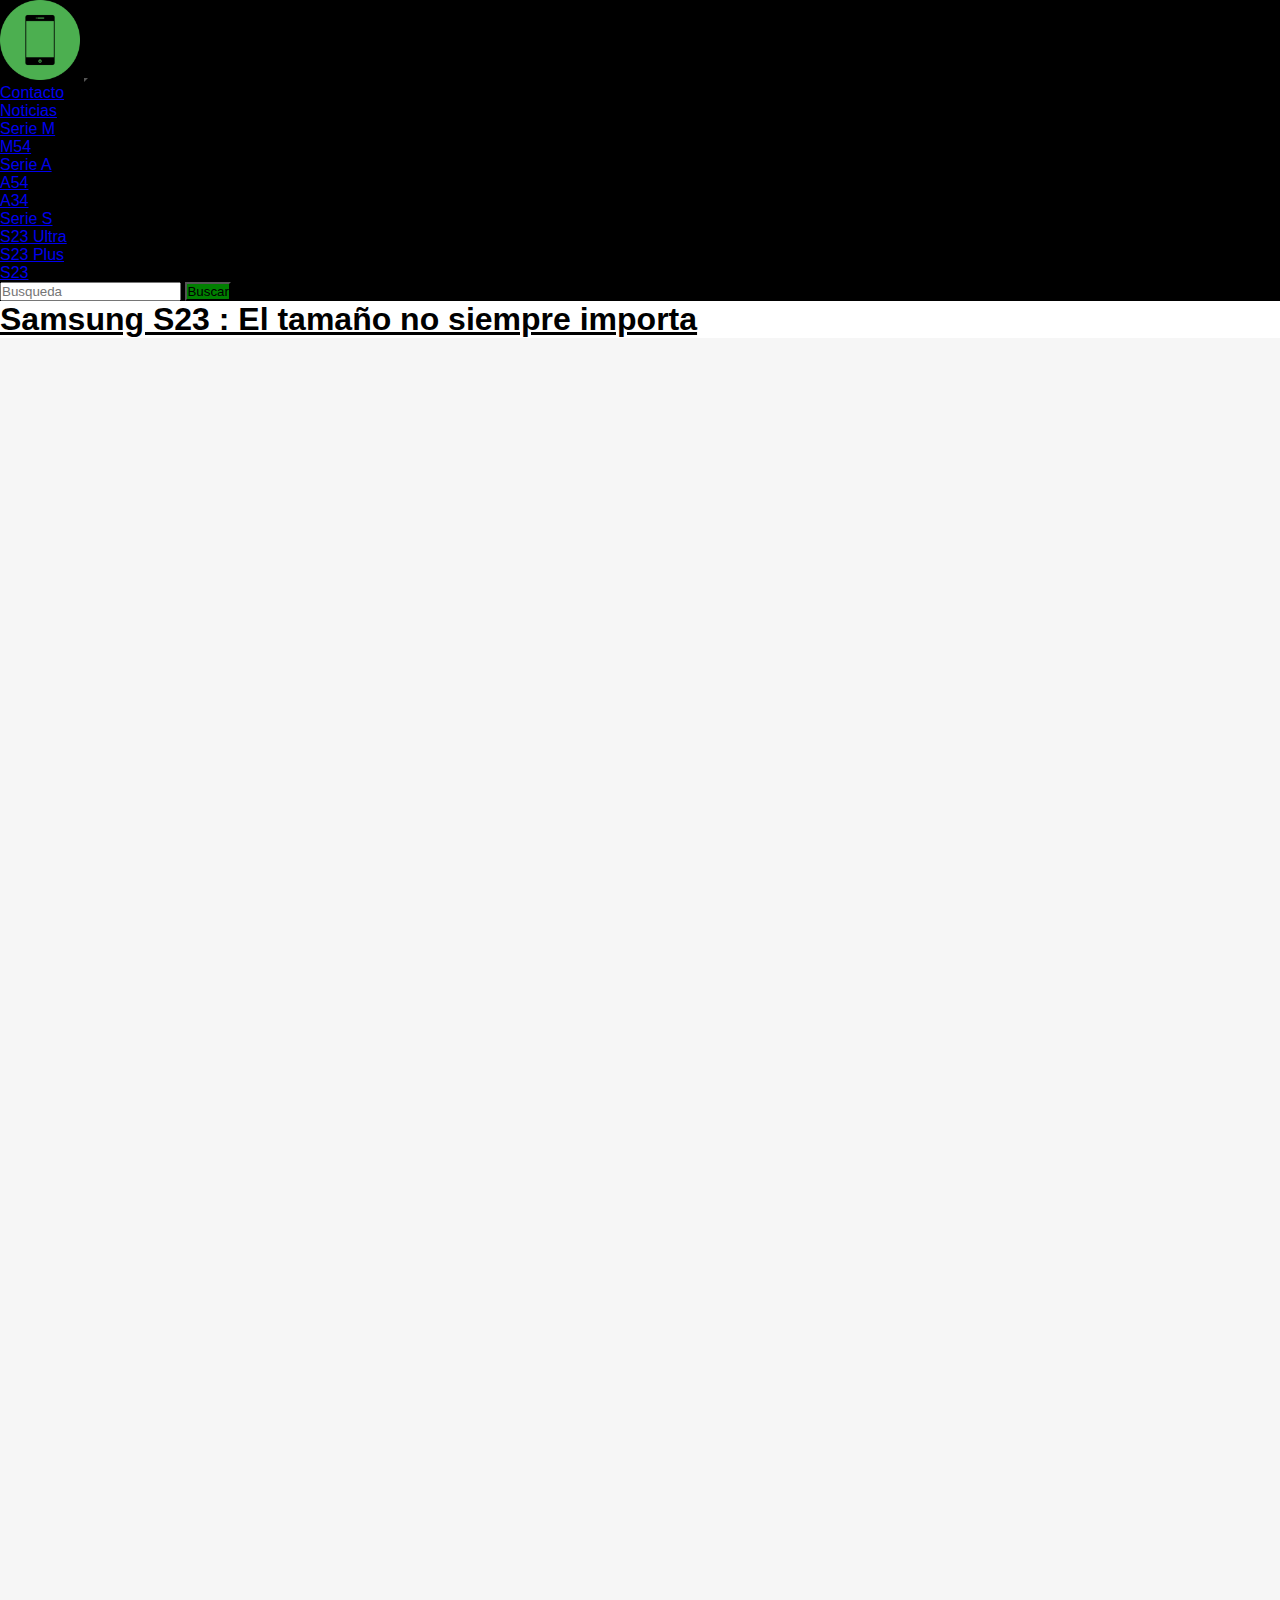
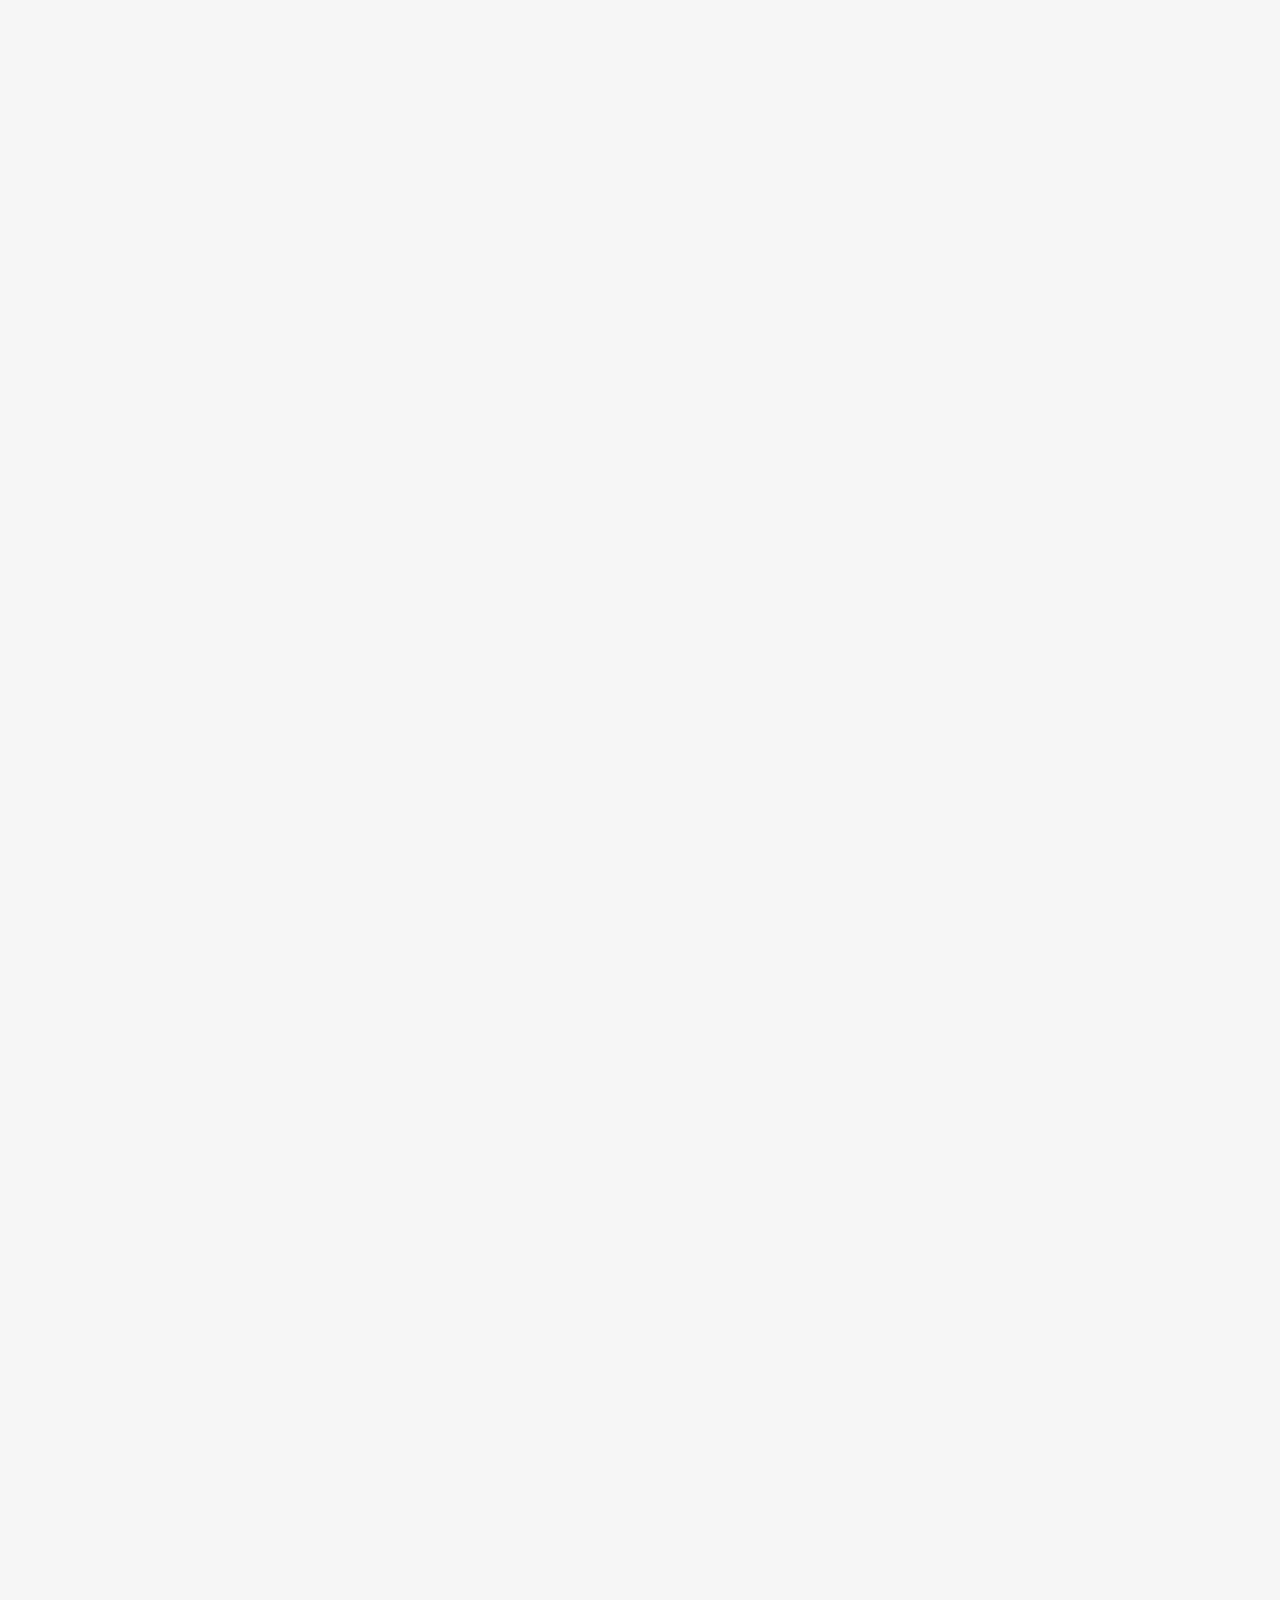
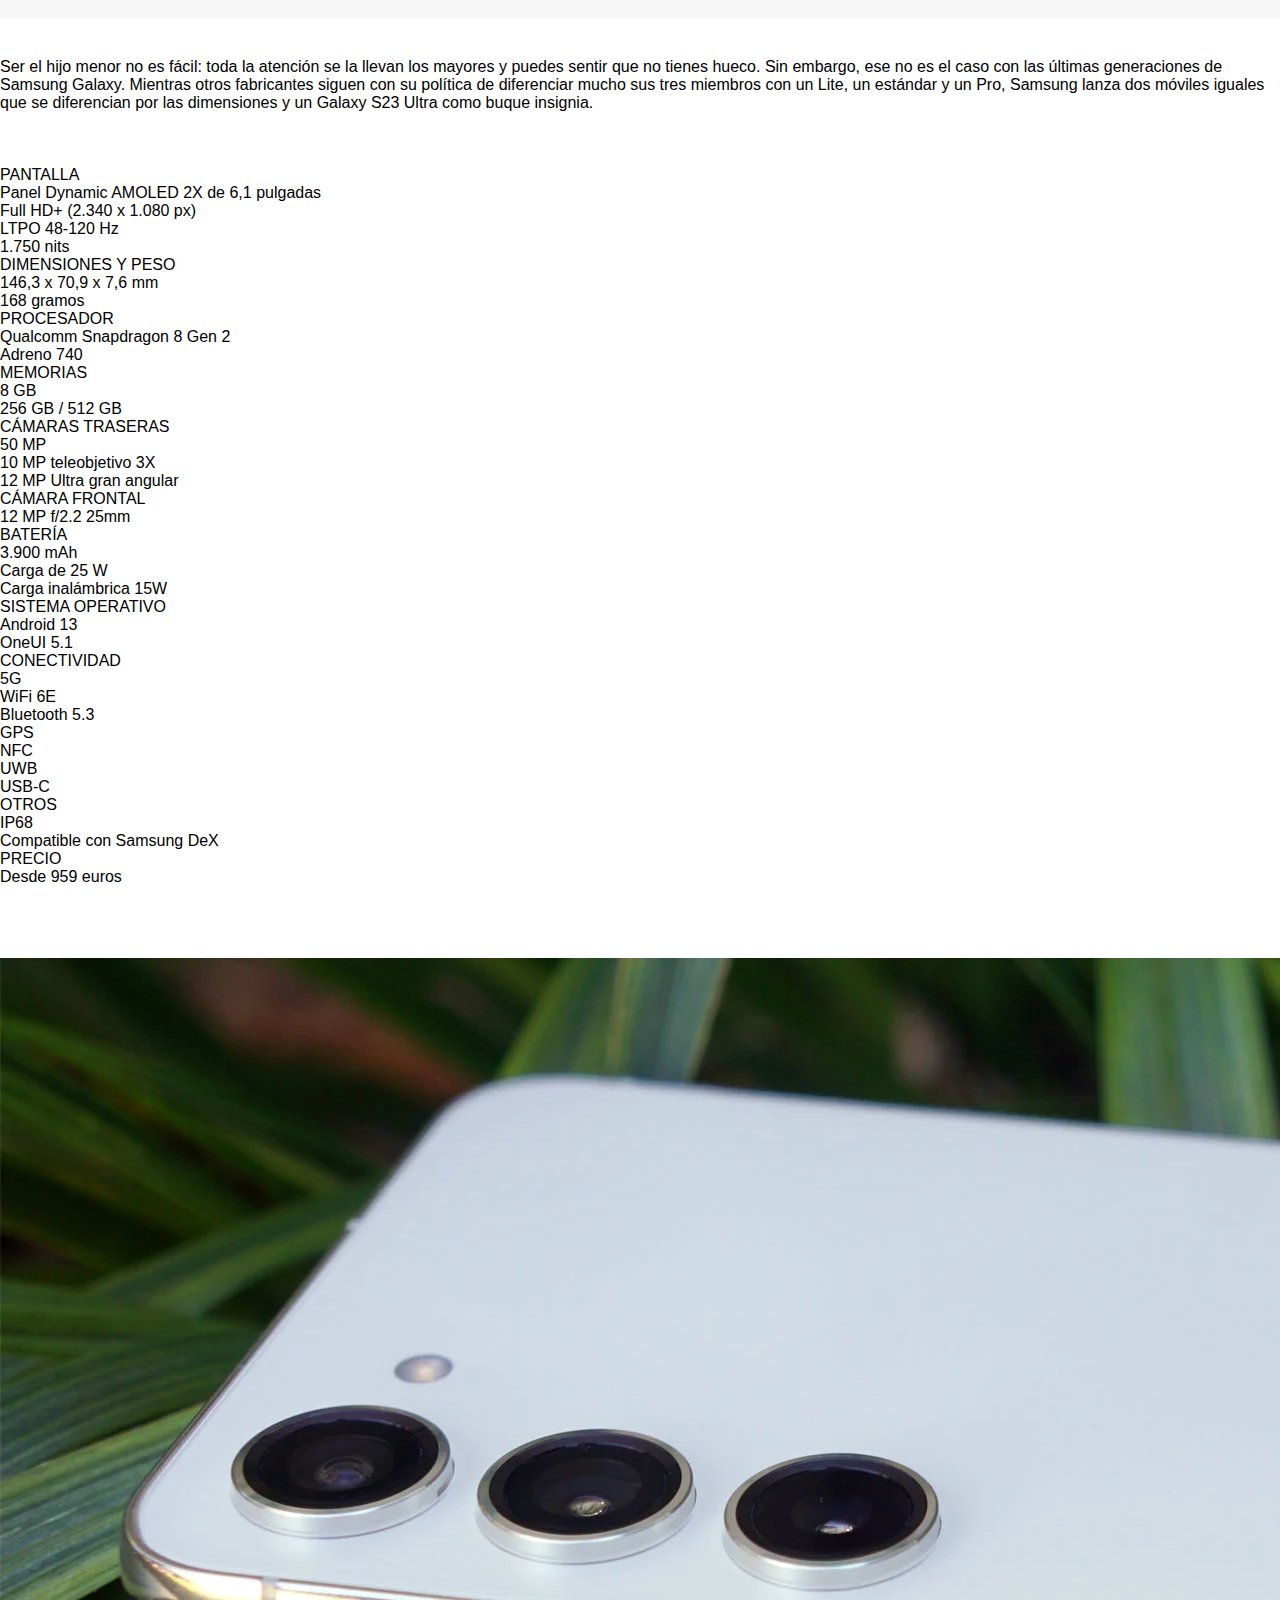
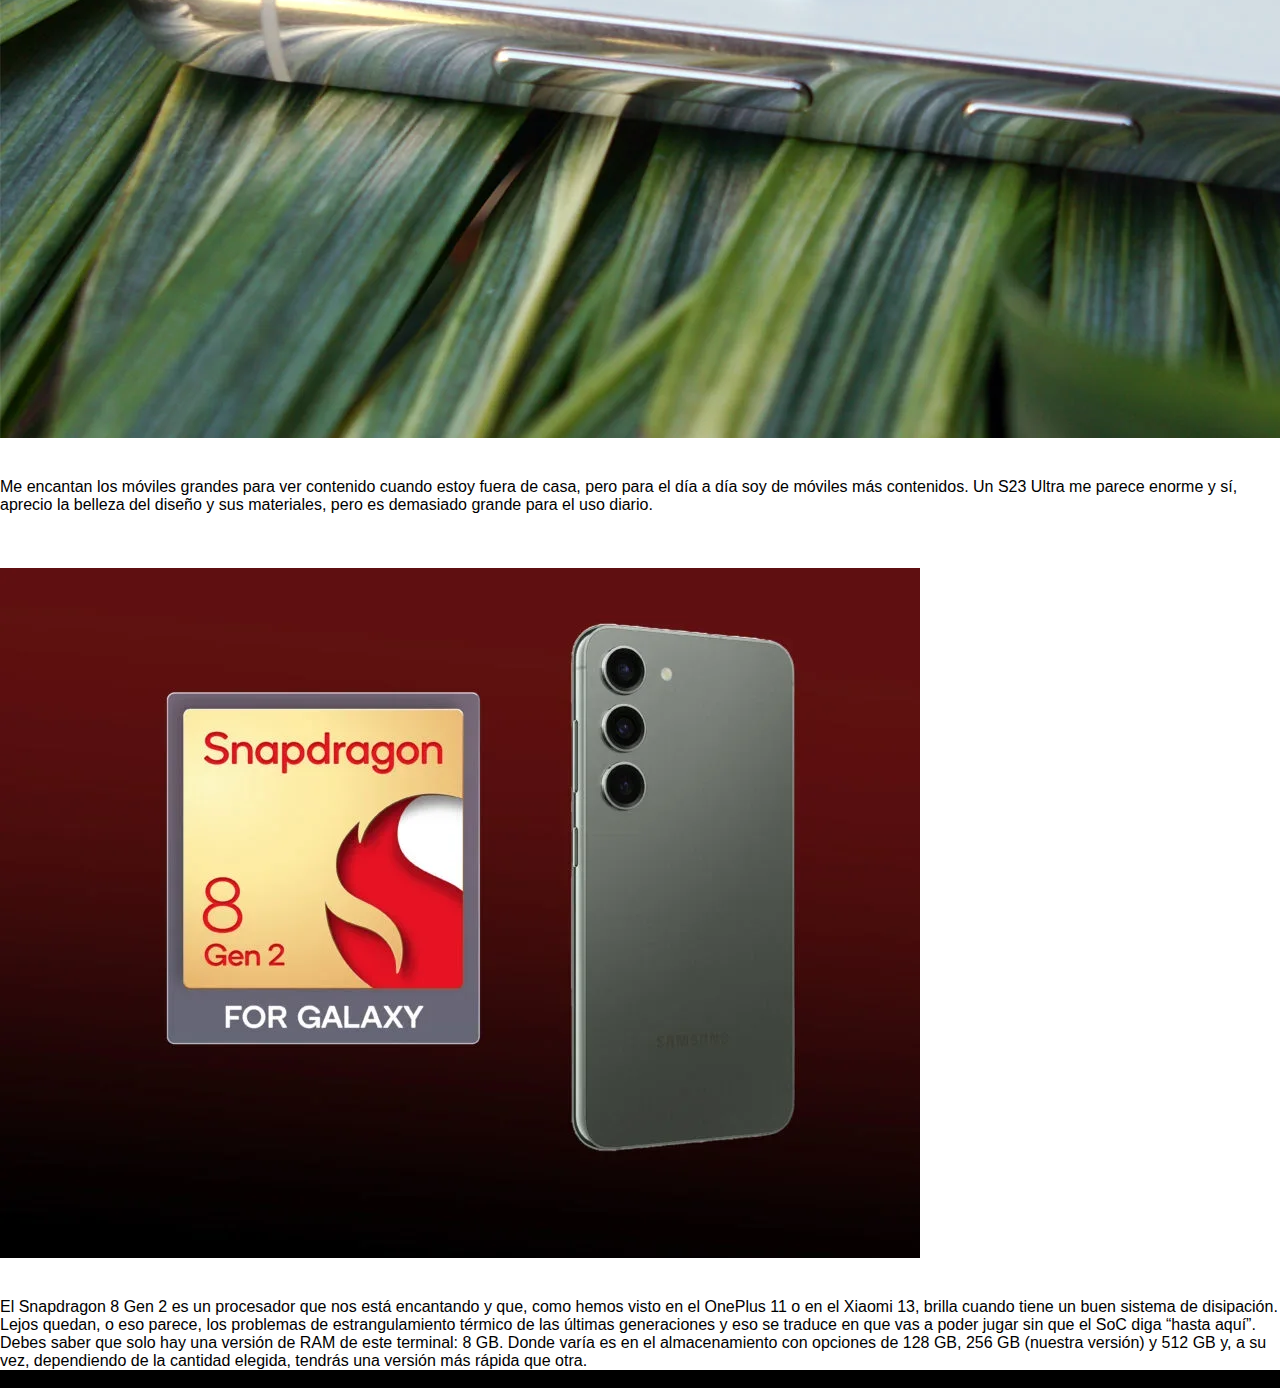
<file: pages/S23.html>
<!DOCTYPE html>
<html lang="en">
<head>
    <meta charset="UTF-8">
    <meta http-equiv="X-UA-Compatible" content="IE=edge">
    <meta name="viewport" content="width=device-width, initial-scale=1.0">
    <link href="https://cdn.jsdelivr.net/npm/bootstrap@5.3.0/dist/css/bootstrap.min.css" rel="stylesheet" integrity="sha384-9ndCyUaIbzAi2FUVXJi0CjmCapSmO7SnpJef0486qhLnuZ2cdeRhO02iuK6FUUVM" crossorigin="anonymous">
    <link href="https://unpkg.com/aos@2.3.1/dist/aos.css" rel="stylesheet">
    <link rel="stylesheet" href="../css/estilo.css">
    <link rel="stylesheet" href="https://cdnjs.cloudflare.com/ajax/libs/font-awesome/6.4.0/css/all.min.css" integrity="sha512-iecdLmaskl7CVkqkXNQ/ZH/XLlvWZOJyj7Yy7tcenmpD1ypASozpmT/E0iPtmFIB46ZmdtAc9eNBvH0H/ZpiBw==" crossorigin="anonymous" referrerpolicy="no-referrer" />
    <link rel="icon" href="../assets/icons/telefono-inteligente.ico">
    <title>SmarphonSamg - S23</title>
    <meta name="description" content="SmarphonSamg te da las caracteristicas de los mejores celulares Samsung">
    <meta name="keywords" content="SAMSUNG, S23, M54, A54, A34" />
</head>
<body>
  <header class="container-fluid " >
    <nav class="h-100 row navbar navbar-expand-lg  ">
          <div class="container-fluid ">
            <a class="navbar-brand" href="../index.html"><img src="../assets/icons/telefono-inteligente.ico" style=" height: 80px; width:80px;" alt=""></a>
            <button class="menu-hamburgesa navbar-toggler" type="button" data-bs-toggle="collapse" data-bs-target="#navbarSupportedContent" aria-controls="navbarSupportedContent" aria-expanded="false" aria-label="Toggle navigation">
              <span class="navbar-toggler-icon"></span>
            </button>
            <div class="collapse navbar-collapse" id="navbarSupportedContent">
              <ul class="navbar-nav me-auto mb-2 mb-lg-0">
                <li>
                  <a class=" nav-link active text-white fs-5 "  aria-current="page" href="../pages/contacto.html"> Contacto</a>
                </li>
                <li class="nav-item">
                  <a class="noticiasxd  nav-link active text-white fs-5" aria-current="page" href="../pages/noticias.html">Noticias</a>
                </li>
  
                <!-- Esto es la seleccion de la Serie M -->
                <li class="nav-item dropdown">
                  <a class="nav-link dropdown-toggle text-white fs-5" href="#" role="button" data-bs-toggle="dropdown" aria-expanded="false">
                    Serie M
                  </a>
                  <ul class="dropdown-menu">
                    <li><a  class="dropdown-item fondo-green " href="../pages/M54.html">M54</a></li>
                  </ul>
                </li>
  
                <!-- Esto es la seleccion de la Serie A -->
                <li class="nav-item dropdown">
                  <a class="nav-link dropdown-toggle text-white fs-5" href="#" role="button" data-bs-toggle="dropdown" aria-expanded="false">
                    Serie A
                  </a>
                  <ul class="dropdown-menu">
                    <li><a class="dropdown-item fondo-green" href="../pages/A54.html">A54</a></li>
                    <li><a class="dropdown-item fondo-green" href="../pages/A34.html">A34</a></li>
                  </ul>
                </li>
  
                <!-- Esto es la seleccion de la Serie S -->
                <li class="nav-item dropdown">
                  <a class="nav-link dropdown-toggle text-white fs-5" href="#" role="button" data-bs-toggle="dropdown" aria-expanded="false">
                    Serie S
                  </a>
  
                  <ul class="dropdown-menu">
                    <li><a class="dropdown-item fondo-green" href="../pages/S23Ultra.html">S23 Ultra</a></li>
                    <li><a class="dropdown-item fondo-green" href="../pages/S23Plus.html">S23 Plus</a></li>
                    <li><a class="dropdown-item fondo-green" href="../pages/S23.html">S23</a></li>
                  </ul>
                </li>
              </ul>
  
              <!-- Esto es el buscador -->
              <form class="d-flex" role="search">
                <input class="form-control me-2 "2  type="search" placeholder="Busqueda" aria-label="Search">
                <button class="btn btn-color  text-white " type="submit">Buscar</button>
              </form>
            </div>
          </div>
        </nav>
  </header>

<main class="container " >
  <div class="row mt-3  " >
    <h1 class="mt-3 mb-3 fs-1 " > <ins> Samsung S23 : El tamaño no siempre importa </ins></h1>
    <div class="mb-3 mt-3"> 
      <img src="../assets/img/samsung-s23.webp" class="img-fluid " alt="">
    </div>




    <!-- Espaciador -->
    <div class="col-12" ><br><br></div>
    
    <div class="col-12  fs-4" > 
      <p> Ser el hijo menor no es fácil: toda la atención se la llevan los mayores y puedes sentir que no tienes hueco. Sin embargo, ese no es el caso con las últimas generaciones de Samsung Galaxy. Mientras otros fabricantes siguen con su política de diferenciar mucho sus tres miembros con un Lite, un estándar y un Pro, Samsung lanza dos móviles iguales que se diferencian por las dimensiones y un Galaxy S23 Ultra como buque insignia.</p>

</div>
  
    <!-- Aca estan las características puntuales del S23  -->
    
    <div class="col-12 fs-1 d-flex justify-content-center mt-4 " data-aos="flip-up">Ficha tecnica del Samsung galaxy S23</div>
    <div class="col-12" ><br> <br></div>
    <div class="col-6 border-bottom border-success border-2 d-flex justify-content-center " >PANTALLA </div>
    <div class="col-6 border-bottom border-success border-2 d-flex justify-content-star  " >
      <ul class=" list-unstyled">
        <li>Panel Dynamic AMOLED 2X de 6,1 pulgadas</li>
        <li>Full HD+ (2.340 x 1.080 px)</li>
        <li>LTPO 48-120 Hz</li>
        <li>1.750 nits</li>
      </ul>
     
    </div>
      <div class="col-6 border-bottom border-success border-2 d-flex justify-content-center" >DIMENSIONES Y PESO</div>
      <div class="col-6 border-bottom border-success border-2 d-flex justify-content-star" >
  <ul class="list-unstyled" >
    <li>146,3 x 70,9 x 7,6 mm</li>
    <li>168 gramos</li>
  </ul>
  </div>
  
  <div class="col-6 border-bottom border-success border-2 d-flex justify-content-center " >PROCESADOR</div>
  <div class="col-6 border-bottom border-success border-2 d-flex justify-content-star" >
    <ul class="list-unstyled" >
      <li>Qualcomm Snapdragon 8 Gen 2 </li>
      <li>Adreno 740</li>
    </ul></div>
  
    <div class="col-6 border-bottom border-success border-2 d-flex justify-content-center " >MEMORIAS</div>
  <div class="col-6 border-bottom border-success border-2 d-flex justify-content-star" >
    <ul class="list-unstyled" >
      <li>8 GB</li>
      <li>256 GB / 512 GB</li>
    </ul></div>
  
    <div class="col-6 border-bottom border-success border-2 d-flex justify-content-center " >CÁMARAS TRASERAS</div>
  <div class="col-6 border-bottom border-success border-2 d-flex justify-content-star" >
    <ul class="list-unstyled" >
      <li>50 MP</li>
      <li>10 MP teleobjetivo 3X</li>
      <li>12 MP Ultra gran angular</li>
    </ul></div>
  
    <div class="col-6 border-bottom border-success border-2 d-flex justify-content-center " >CÁMARA FRONTAL</div>
  <div class="col-6 border-bottom border-success border-2 d-flex justify-content-star" >
    <ul class="list-unstyled" >
      <li>12 MP f/2.2 25mm</li>
    </ul></div>
  
    <div class="col-6 border-bottom border-success border-2 d-flex justify-content-center " >BATERÍA</div>
    <div class="col-6 border-bottom border-success border-2 d-flex justify-content-star" >
      <ul class="list-unstyled" >
        <li>3.900 mAh</li>
        <li>Carga de 25 W</li>
        <li>Carga inalámbrica 15W</li>
      </ul></div>
  
      <div class="col-6 border-bottom border-success border-2 d-flex justify-content-center " >SISTEMA OPERATIVO</div>
      <div class="col-6 border-bottom border-success border-2 d-flex justify-content-star" >
        <ul class="list-unstyled" >
          <li>Android 13</li>
          <li>OneUI 5.1</li>
        </ul></div>
    
        <div class="col-6 border-bottom border-success border-2 d-flex justify-content-center  " >CONECTIVIDAD</div>
        <div class="col-6 border-bottom border-success border-2 d-flex justify-content-star" >
          <ul class="list-unstyled" >
            <li>5G</li>
            <li>WiFi 6E</li>
            <li>Bluetooth 5.3</li>
            <li>GPS</li>
            <li>NFC</li>
            <li>UWB</li>
            <li>USB-C</li>
          </ul></div>
  
          <div class="col-6 border-bottom border-success border-2 d-flex justify-content-center " >OTROS</div>
      <div class="col-6 border-bottom border-success border-2 d-flex justify-content-star" >
        <ul class="list-unstyled" >
          <li>IP68</li>
          <li>Compatible con Samsung DeX</li>
        </ul></div>
    
        <div class="col-6 border-bottom border-success border-2 d-flex justify-content-center " >PRECIO</div>
        <div class="col-6 border-bottom border-success border-2 d-flex justify-content-star" >
          <ul class="list-unstyled" >
            <li>Desde 959 euros</li>
          </ul></div>
  
  </div>
  <div class="col-12" ><br> <br></div>


    <div class="row  " >
      <div class="col-12 d-flex justify-content-center fs-1   "data-aos="flip-up" >  Diseño: para ser premium no hace falta un tamaño descomunal </div>

      <div><br></div>
  
      <div class="col-12 d-flex justify-content-center" > <img src="../assets/img/s23.webp" class="img-fluid" alt=""></div>
      <div class="col-12" ><br> <br></div>
  
    <div class="col-12 fs-4 " ><p> Me encantan los móviles grandes para ver contenido cuando estoy fuera de casa, pero para el día a día soy de móviles más contenidos. Un S23 Ultra me parece enorme y sí, aprecio la belleza del diseño y sus materiales, pero es demasiado grande para el uso diario.</p></div>
    
    <div class="col-12" > <br> <br> </div>
    <div class="col-12 d-flex justify-content-center fs-1 mb-5" data-aos="flip-up">Rendimiento: el Snapdragon 8 Gen 2 es fantástico incluso en espacios reducidos</div>
    <div class="col-12 d-flex justify-content-center " ><img src="../assets/img/snapdragons23-920x690.webp" class="img-fluid"  alt=""></div>
    <div class="col-12" ><br> <br></div>
    
    <div class="col-12 fs-4 " ><p> El Snapdragon 8 Gen 2 es un procesador que nos está encantando y que, como hemos visto en el OnePlus 11 o en el Xiaomi 13, brilla cuando tiene un buen sistema de disipación. Lejos quedan, o eso parece, los problemas de estrangulamiento térmico de las últimas generaciones y eso se traduce en que vas a poder jugar sin que el SoC diga “hasta aquí”. <br> Debes saber que solo hay una versión de RAM de este terminal: 8 GB. Donde varía es en el almacenamiento con opciones de 128 GB, 256 GB (nuestra versión) y 512 GB y, a su vez, dependiendo de la cantidad elegida, tendrás una versión más rápida que otra. </p></div>
  
    </div>

</main>

<!-- En el footer, puse las redes sociales ._. -->

<footer class="container-fluid mt-4" >
  <div class="row h-100 " >
    <p class="col-12 d-flex justify-content-center fs-5 text-white mb-1" >Seguinos en nuestras redes </p>
    <nav class="col-12  d-flex justify-content-center fs-3  "  >
      
  
<a href="#"><i class="facebook  fa-brands fa-facebook me-4"></i></a> 
<a href="#"><i class="instagram fa-brands fa-instagram me-4 "></i></a>
<a href="#"><i class="twitter fa-brands fa-twitter me-4"></i></a>
</nav>  

</div>


</footer>

<script src="https://unpkg.com/aos@2.3.1/dist/aos.js"></script>
<script>
  AOS.init();
</script>
    <script src="https://cdn.jsdelivr.net/npm/bootstrap@5.3.0/dist/js/bootstrap.bundle.min.js" integrity="sha384-geWF76RCwLtnZ8qwWowPQNguL3RmwHVBC9FhGdlKrxdiJJigb/j/68SIy3Te4Bkz" crossorigin="anonymous"></script>   
</body>
</html>
</file>
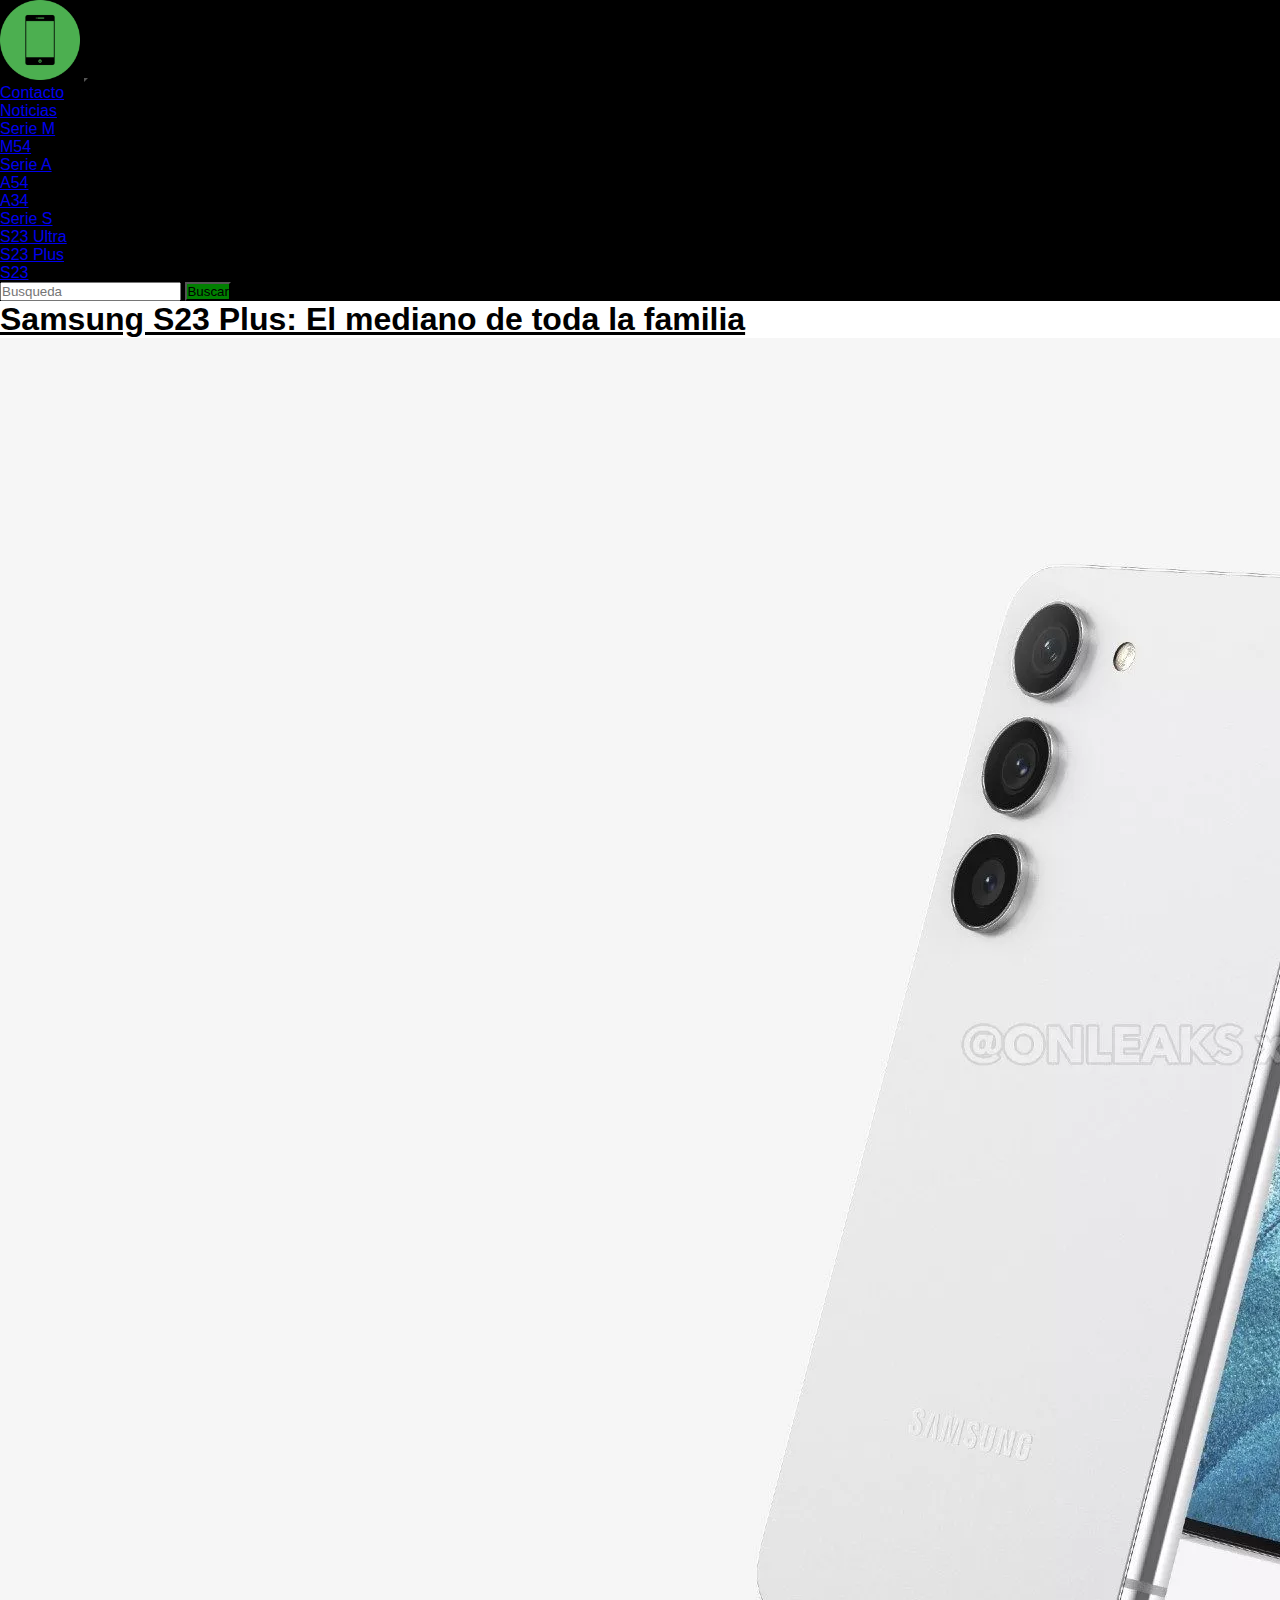
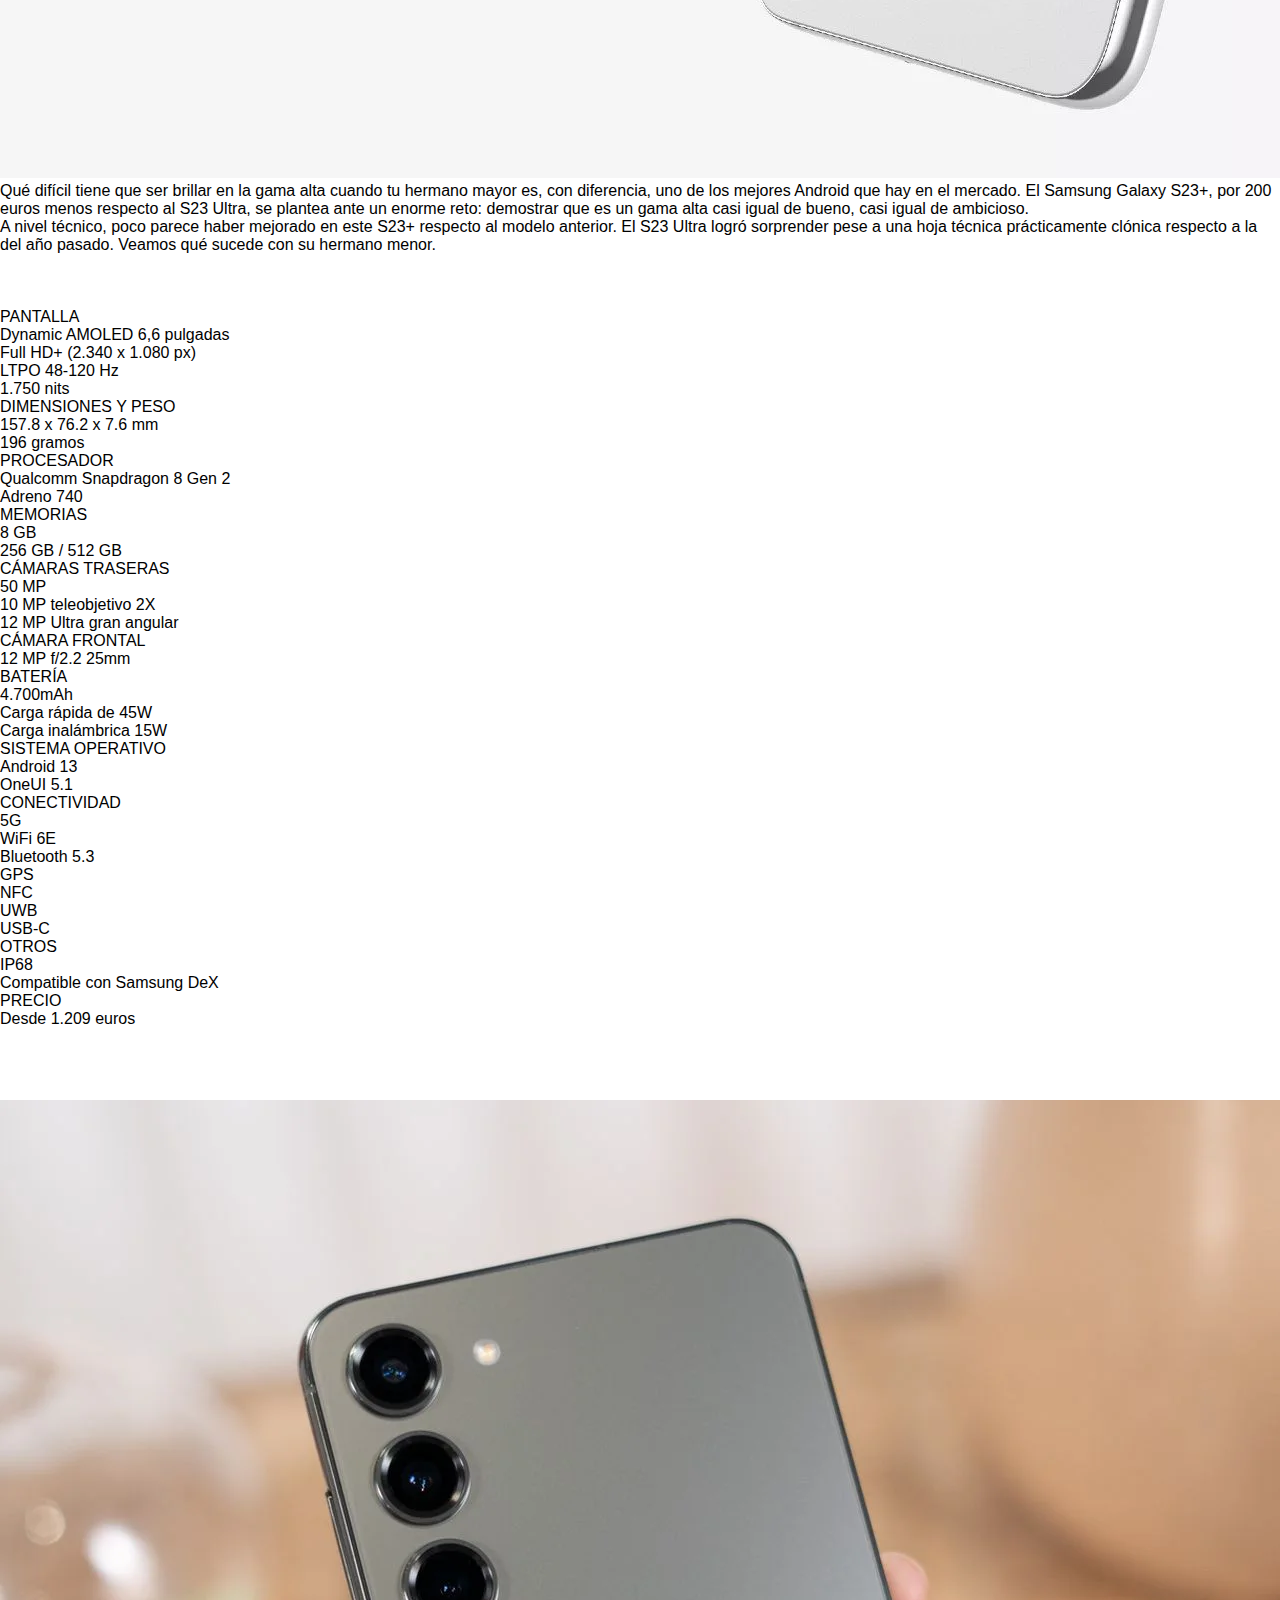
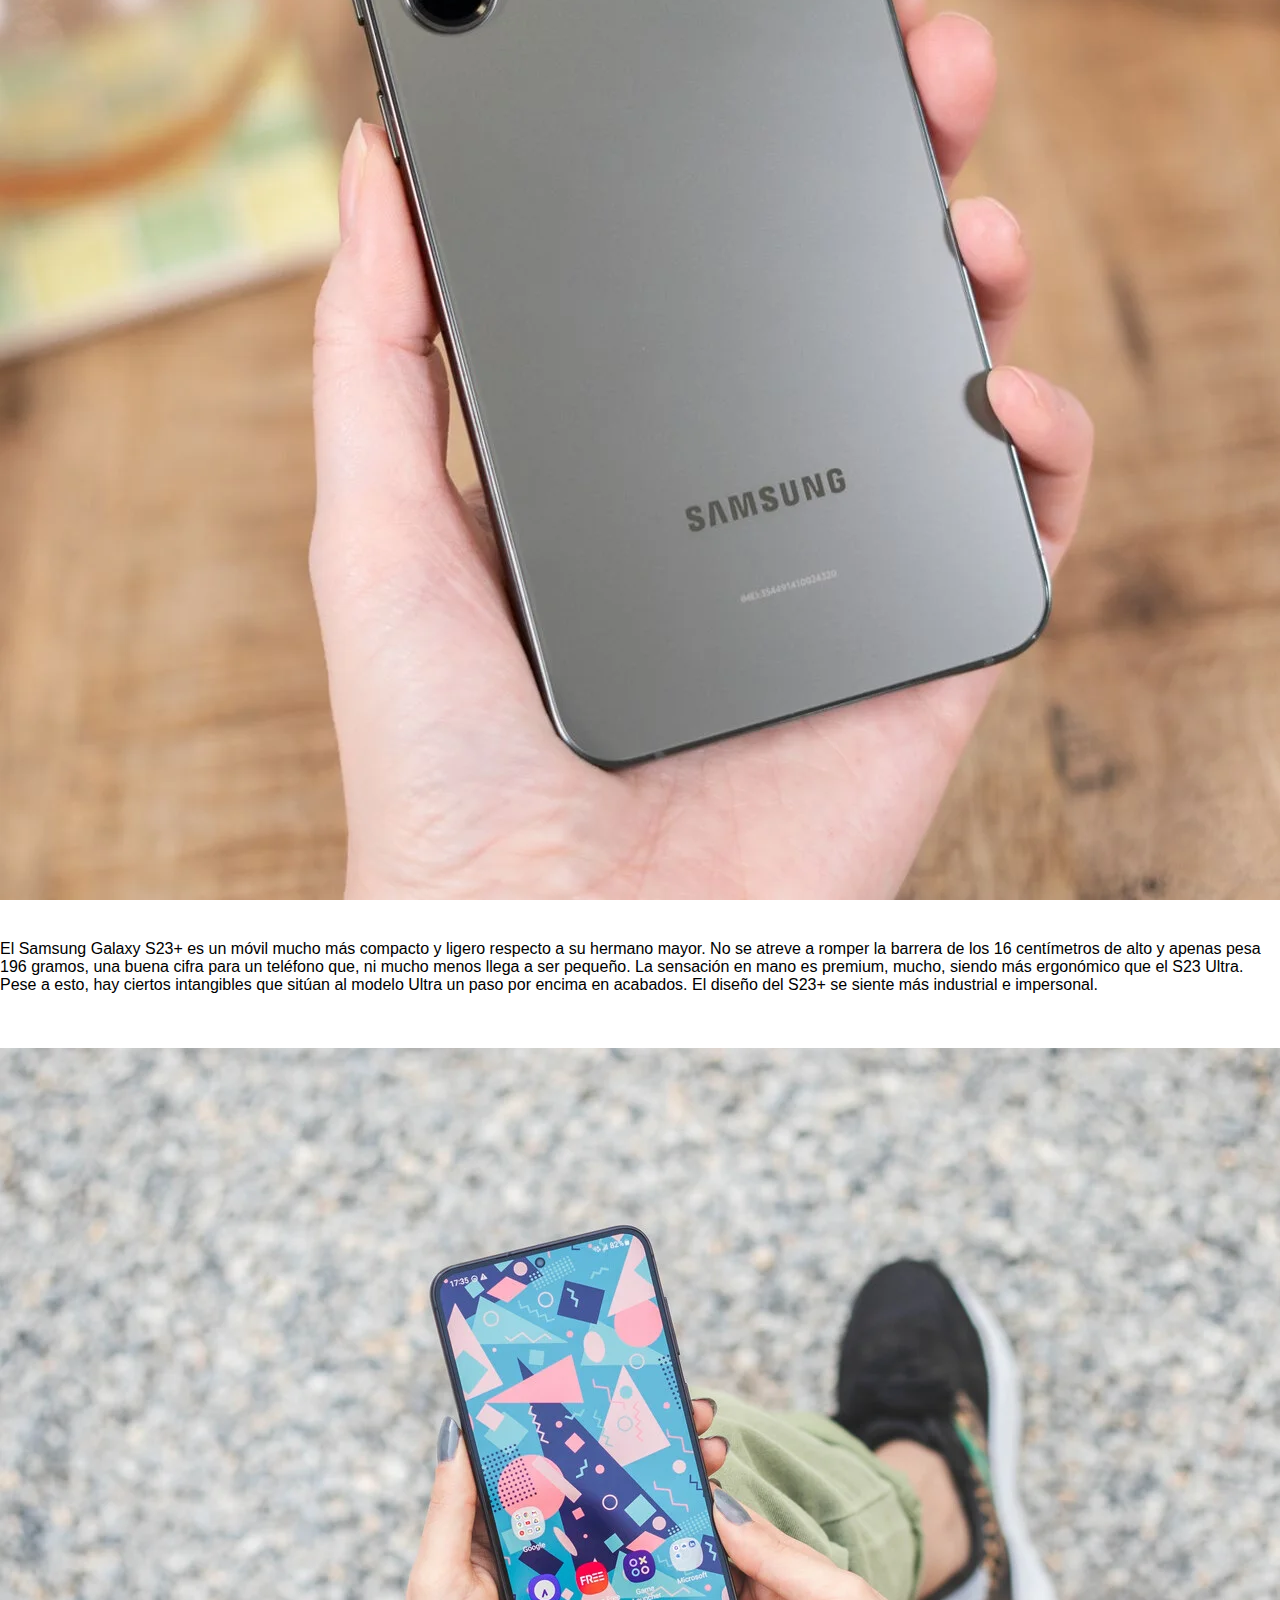
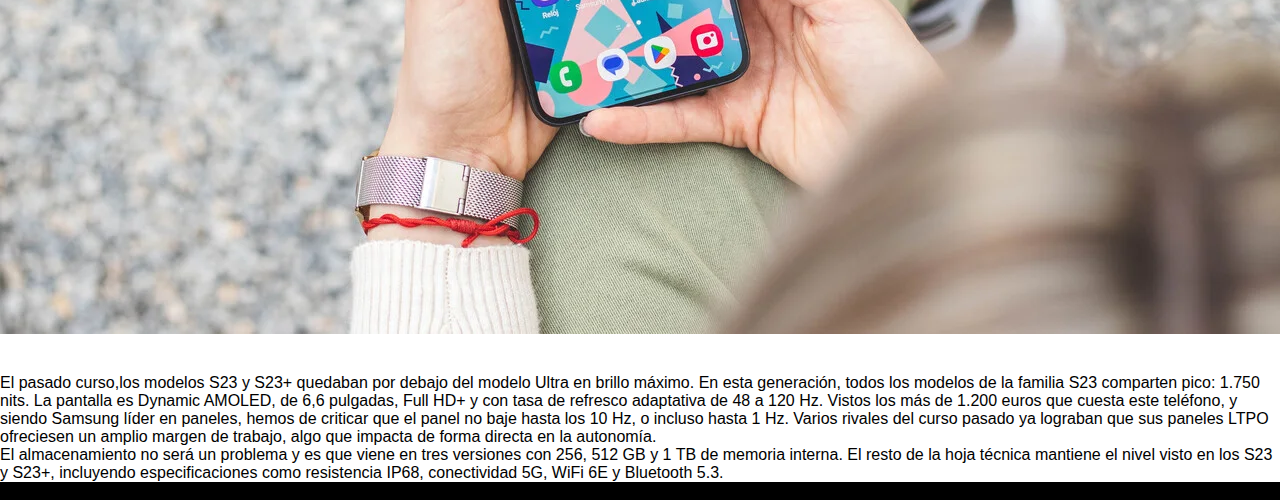
<file: pages/S23Plus.html>
<!DOCTYPE html>
<html lang="en">
<head>
    <meta charset="UTF-8">
    <meta http-equiv="X-UA-Compatible" content="IE=edge">
    <meta name="viewport" content="width=device-width, initial-scale=1.0">
    <link href="https://cdn.jsdelivr.net/npm/bootstrap@5.3.0/dist/css/bootstrap.min.css" rel="stylesheet" integrity="sha384-9ndCyUaIbzAi2FUVXJi0CjmCapSmO7SnpJef0486qhLnuZ2cdeRhO02iuK6FUUVM" crossorigin="anonymous">
    <link href="https://unpkg.com/aos@2.3.1/dist/aos.css" rel="stylesheet">
    <link rel="stylesheet" href="../css/estilo.css">
    <link rel="stylesheet" href="https://cdnjs.cloudflare.com/ajax/libs/font-awesome/6.4.0/css/all.min.css" integrity="sha512-iecdLmaskl7CVkqkXNQ/ZH/XLlvWZOJyj7Yy7tcenmpD1ypASozpmT/E0iPtmFIB46ZmdtAc9eNBvH0H/ZpiBw==" crossorigin="anonymous" referrerpolicy="no-referrer" />
    <link rel="icon" href="../assets/icons/telefono-inteligente.ico">
    <title>SmarphonSamg - S23 Plus</title>
    <meta name="description" content="SmarphonSamg te da las caracteristicas de los mejores celulares Samsung">
    <meta name="keywords" content="SAMSUNG, S23, M54, A54, A34" />
</head>
<body>
<!-- Encabezado con navbar (menu hamburgesa)  -->
<header class="container-fluid " >
    <nav class="h-100 row navbar navbar-expand-lg  ">
          <div class="container-fluid ">
            <a class="navbar-brand" href="../index.html"><img src="../assets/icons/telefono-inteligente.ico" style=" height: 80px; width:80px;" alt=""></a>
            <button class="menu-hamburgesa navbar-toggler" type="button" data-bs-toggle="collapse" data-bs-target="#navbarSupportedContent" aria-controls="navbarSupportedContent" aria-expanded="false" aria-label="Toggle navigation">
              <span class="navbar-toggler-icon"></span>
            </button>
            </button>
            <div class="collapse navbar-collapse" id="navbarSupportedContent">
              <ul class="navbar-nav me-auto mb-2 mb-lg-0">
                <li>
                  <a class=" nav-link active text-white fs-5 "  aria-current="page" href="../pages/contacto.html"> Contacto</a>
                </li>
                <li class="nav-item">
                  <a class="noticiasxd  nav-link active text-white fs-5 " aria-current="page" href="../pages/noticias.html">Noticias</a>
                </li>
  
                <!-- Esto es la seleccion de la Serie M -->
                <li class="nav-item dropdown">
                  <a class="nav-link dropdown-toggle text-white fs-5" href="#" role="button" data-bs-toggle="dropdown" aria-expanded="false">
                    Serie M
                  </a>
                  <ul class="dropdown-menu">
                    <li><a  class="dropdown-item text-white fs-5 fondo-green" href="../pages/M54.html">M54</a></li>
                  </ul>
                </li>
  
                <!-- Esto es la seleccion de la Serie A -->
                <li class="nav-item dropdown">
                  <a class="nav-link dropdown-toggle text-white fs-5" href="#" role="button" data-bs-toggle="dropdown" aria-expanded="false">
                    Serie A
                  </a>
                  <ul class="dropdown-menu">
                    <li><a class="dropdown-item fondo-green" href="../pages/A54.html">A54</a></li>
                    <li><a class="dropdown-item fondo-green" href="../pages/A34.html">A34</a></li>
                  </ul>
                </li>
  
                <!-- Esto es la seleccion de la Serie S -->
                <li class="nav-item dropdown">
                  <a class="nav-link dropdown-toggle text-white fs-5" href="#" role="button" data-bs-toggle="dropdown" aria-expanded="false">
                    Serie S
                  </a>
  
                  <ul class="dropdown-menu">
                    <li><a class="dropdown-item fondo-green" href="../pages/S23Ultra.html">S23 Ultra</a></li>
                    <li><a class="dropdown-item fondo-green" href="../pages/S23Plus.html">S23 Plus</a></li>
                    <li><a class="dropdown-item fondo-green" href="../pages/S23.html">S23</a></li>
                  </ul>
                </li>
              </ul>
  
              <!-- Esto es el buscador -->
              <form class="d-flex" role="search">
                <input class="form-control me-2"  type="search" placeholder="Busqueda" aria-label="Search">
                <button class="btn btn-color  text-white " type="submit">Buscar</button>
              </form>
            </div>
          </div>
        </nav>
  </header>

  <main class="container">
    <div class="row mt-3  " >
      <h1 class="mt-3 mb-3 fs-1 " > <ins> Samsung S23 Plus: El mediano de toda la familia </ins></h1>
      <div class="mb-3 mt-3"> 
        <img src="../assets/img/s23plusfondo.webp" class="img-fluid " alt="">
      </div>



      <p class="col-12  fs-4">
        Qué difícil tiene que ser brillar en la gama alta cuando tu hermano mayor es, con diferencia, uno de los mejores Android que hay en el mercado. El Samsung Galaxy S23+, por 200 euros menos respecto al S23 Ultra, se plantea ante un enorme reto: demostrar que es un gama alta casi igual de bueno, casi igual de ambicioso. <br>
 A nivel técnico, poco parece haber mejorado en este S23+ respecto al modelo anterior. El S23 Ultra logró sorprender pese a una hoja técnica prácticamente clónica respecto a la del año pasado. Veamos qué sucede con su hermano menor. 


      </p>
    
      <!-- Aca estan las características puntuales del S23 plus  -->
      
      <div class="col-12 fs-2 d-flex justify-content-center "data-aos="flip-up"  >Ficha tecnica del Samsung galaxy S23 Plus</div>
      <div class="col-12" ><br> <br></div>
      <div class="col-6 border-bottom border-success border-2 d-flex justify-content-center " >PANTALLA </div>
      <div class="col-6 border-bottom border-success border-2 d-flex justify-content-star  " >
        <ul class=" list-unstyled">
          <li>Dynamic AMOLED 6,6 pulgadas</li>
          <li>Full HD+ (2.340 x 1.080 px)</li>
          <li>LTPO 48-120 Hz</li>
          <li>1.750 nits</li>
        </ul>
       
      </div>
        <div class="col-6 border-bottom border-success border-2 d-flex justify-content-center" >DIMENSIONES Y PESO</div>
        <div class="col-6 border-bottom border-success border-2 d-flex justify-content-star" >
    <ul class="list-unstyled" >
      <li>157.8 x 76.2 x 7.6 mm</li>
      <li>196 gramos</li>
    </ul>
    </div>
    
    <div class="col-6 border-bottom border-success border-2 d-flex justify-content-center " >PROCESADOR</div>
    <div class="col-6 border-bottom border-success border-2 d-flex justify-content-star" >
      <ul class="list-unstyled" >
        <li>Qualcomm Snapdragon 8 Gen 2 </li>
        <li>Adreno 740</li>
      </ul></div>
    
      <div class="col-6 border-bottom border-success border-2 d-flex justify-content-center " >MEMORIAS</div>
    <div class="col-6 border-bottom border-success border-2 d-flex justify-content-star" >
      <ul class="list-unstyled" >
        <li>8 GB</li>
        <li>256 GB / 512 GB</li>
      </ul></div>
    
      <div class="col-6 border-bottom border-success border-2 d-flex justify-content-center " >CÁMARAS TRASERAS</div>
    <div class="col-6 border-bottom border-success border-2 d-flex justify-content-star" >
      <ul class="list-unstyled" >
        <li>50 MP</li>
        <li>10 MP teleobjetivo 2X</li>
        <li>12 MP Ultra gran angular</li>
      </ul></div>
    
      <div class="col-6 border-bottom border-success border-2 d-flex justify-content-center " >CÁMARA FRONTAL</div>
    <div class="col-6 border-bottom border-success border-2 d-flex justify-content-star" >
      <ul class="list-unstyled" >
        <li>12 MP f/2.2 25mm</li>
      </ul></div>
    
      <div class="col-6 border-bottom border-success border-2 d-flex justify-content-center " >BATERÍA</div>
      <div class="col-6 border-bottom border-success border-2 d-flex justify-content-star" >
        <ul class="list-unstyled" >
          <li>4.700mAh</li>
          <li>Carga rápida de 45W</li>
          <li>Carga inalámbrica 15W</li>
        </ul></div>
    
        <div class="col-6 border-bottom border-success border-2 d-flex justify-content-center " >SISTEMA OPERATIVO</div>
        <div class="col-6 border-bottom border-success border-2 d-flex justify-content-star" >
          <ul class="list-unstyled" >
            <li>Android 13</li>
            <li>OneUI 5.1</li>
          </ul></div>
      
          <div class="col-6 border-bottom border-success border-2 d-flex justify-content-center  " >CONECTIVIDAD</div>
          <div class="col-6 border-bottom border-success border-2 d-flex justify-content-star" >
            <ul class="list-unstyled" >
              <li>5G</li>
              <li>WiFi 6E</li>
              <li>Bluetooth 5.3</li>
              <li>GPS</li>
              <li>NFC</li>
              <li>UWB</li>
              <li>USB-C</li>
            </ul></div>
    
            <div class="col-6 border-bottom border-success border-2 d-flex justify-content-center " >OTROS</div>
        <div class="col-6 border-bottom border-success border-2 d-flex justify-content-star" >
          <ul class="list-unstyled" >
            <li>IP68</li>
            <li>Compatible con Samsung DeX</li>
          </ul></div>
      
          <div class="col-6 border-bottom border-success border-2 d-flex justify-content-center " >PRECIO</div>
          <div class="col-6 border-bottom border-success border-2 d-flex justify-content-star" >
            <ul class="list-unstyled" >
              <li>Desde 1.209 euros</li>
            </ul></div>
    
    </div>
    <div class="col-12" ><br> <br></div>


      <div class="row  " >
        <div class="col-12 d-flex justify-content-center fs-2   " data-aos="flip-up" > Diseño: la compactación como principal baza</div>

        <div class="col-12" ><br></div>
    
        <div class="col-12 d-flex justify-content-center" > <img src="../assets/img/s23plus.webp" class="img-fluid" alt=""></div>
        <div class="col-12" ><br> <br></div>
    
      <div class="col-12 fs-4 " ><p> El Samsung Galaxy S23+ es un móvil mucho más compacto y ligero respecto a su hermano mayor. No se atreve a romper la barrera de los 16 centímetros de alto y apenas pesa 196 gramos, una buena cifra para un teléfono que, ni mucho menos llega a ser pequeño. La sensación en mano es premium, mucho, siendo más ergonómico que el S23 Ultra. <br> Pese a esto, hay ciertos intangibles que sitúan al modelo Ultra un paso por encima en acabados. El diseño del S23+ se siente más industrial e impersonal.</p></div>
      
      <div class="col-12" > <br> <br> </div>
      <div class="col-12 d-flex justify-content-center fs-2 "data-aos="flip-up">Pantalla: alma "Ultra" en los modelos intermedios</div>
      <div class="col-12 d-flex justify-content-center" ><img src="../assets/img/pantallas22.webp" class="img-fluid"  alt=""></div>
      <div class="col-12" ><br> <br></div>
      
      <div class="col-12 fs-4 " ><p> El pasado curso,los modelos S23 y S23+ quedaban por debajo del modelo Ultra en brillo máximo. En esta generación, todos los modelos de la familia S23 comparten pico: 1.750 nits. La pantalla es Dynamic AMOLED, de 6,6 pulgadas, Full HD+ y con tasa de refresco adaptativa de 48 a 120 Hz. Vistos los más de 1.200 euros que cuesta este teléfono, y siendo Samsung líder en paneles, hemos de criticar que el panel no baje hasta los 10 Hz, o incluso hasta 1 Hz. Varios rivales del curso pasado ya lograban que sus paneles LTPO ofreciesen un amplio margen de trabajo, algo que impacta de forma directa en la autonomía.</p> </div>
    
       <div class="col-12 fs-4 "><p>  El almacenamiento no será un problema y es que viene en tres versiones con 256, 512 GB y 1 TB de memoria interna. El resto de la hoja técnica mantiene el nivel visto en los S23 y S23+, incluyendo especificaciones como resistencia IP68, conectividad 5G, WiFi 6E y Bluetooth 5.3.</p></div>
    
    
    
    
      </div>
  
  
    </main>

  <!-- En el footer, puse las redes sociales ._. -->

  <footer class="container-fluid mt-4" >
    <div class="row h-100 " >
      <p class="col-12 d-flex justify-content-center fs-5 text-white mb-1 " >Seguinos en nuestras redes </p>
      <nav class="col-12  d-flex justify-content-center fs-3  "  >
        
    
  <a href="#"><i class="facebook  fa-brands fa-facebook me-4"></i></a> 
  <a href="#"><i class="instagram  fa-brands fa-instagram me-4 "></i></a>
  <a href="#"><i class="twitter  fa-brands fa-twitter me-4"></i></a>
  </nav>  
  
  </div>
  
  
  </footer>


</footer>
<script src="https://unpkg.com/aos@2.3.1/dist/aos.js"></script>
<script>
  AOS.init();
</script>
    <script src="https://cdn.jsdelivr.net/npm/bootstrap@5.3.0/dist/js/bootstrap.bundle.min.js" integrity="sha384-geWF76RCwLtnZ8qwWowPQNguL3RmwHVBC9FhGdlKrxdiJJigb/j/68SIy3Te4Bkz" crossorigin="anonymous"></script>   
</body>
</html>
</file>
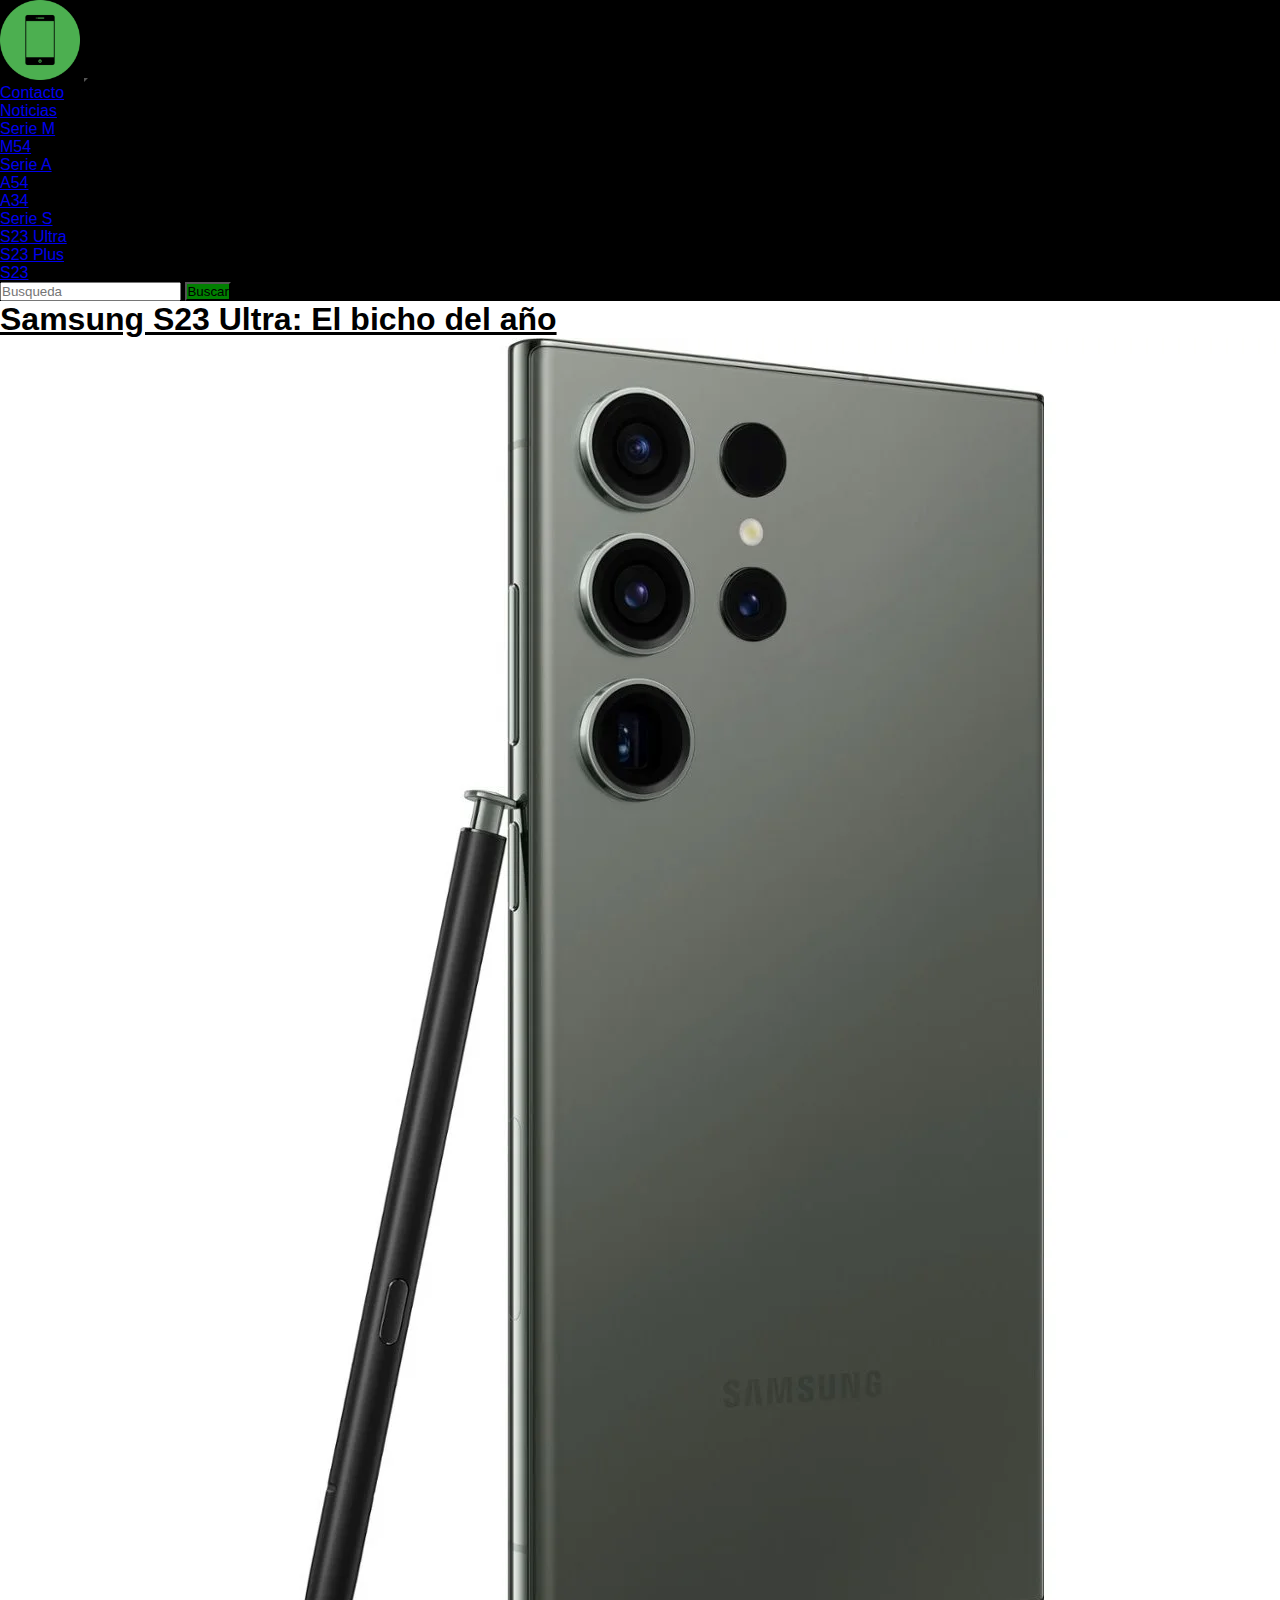
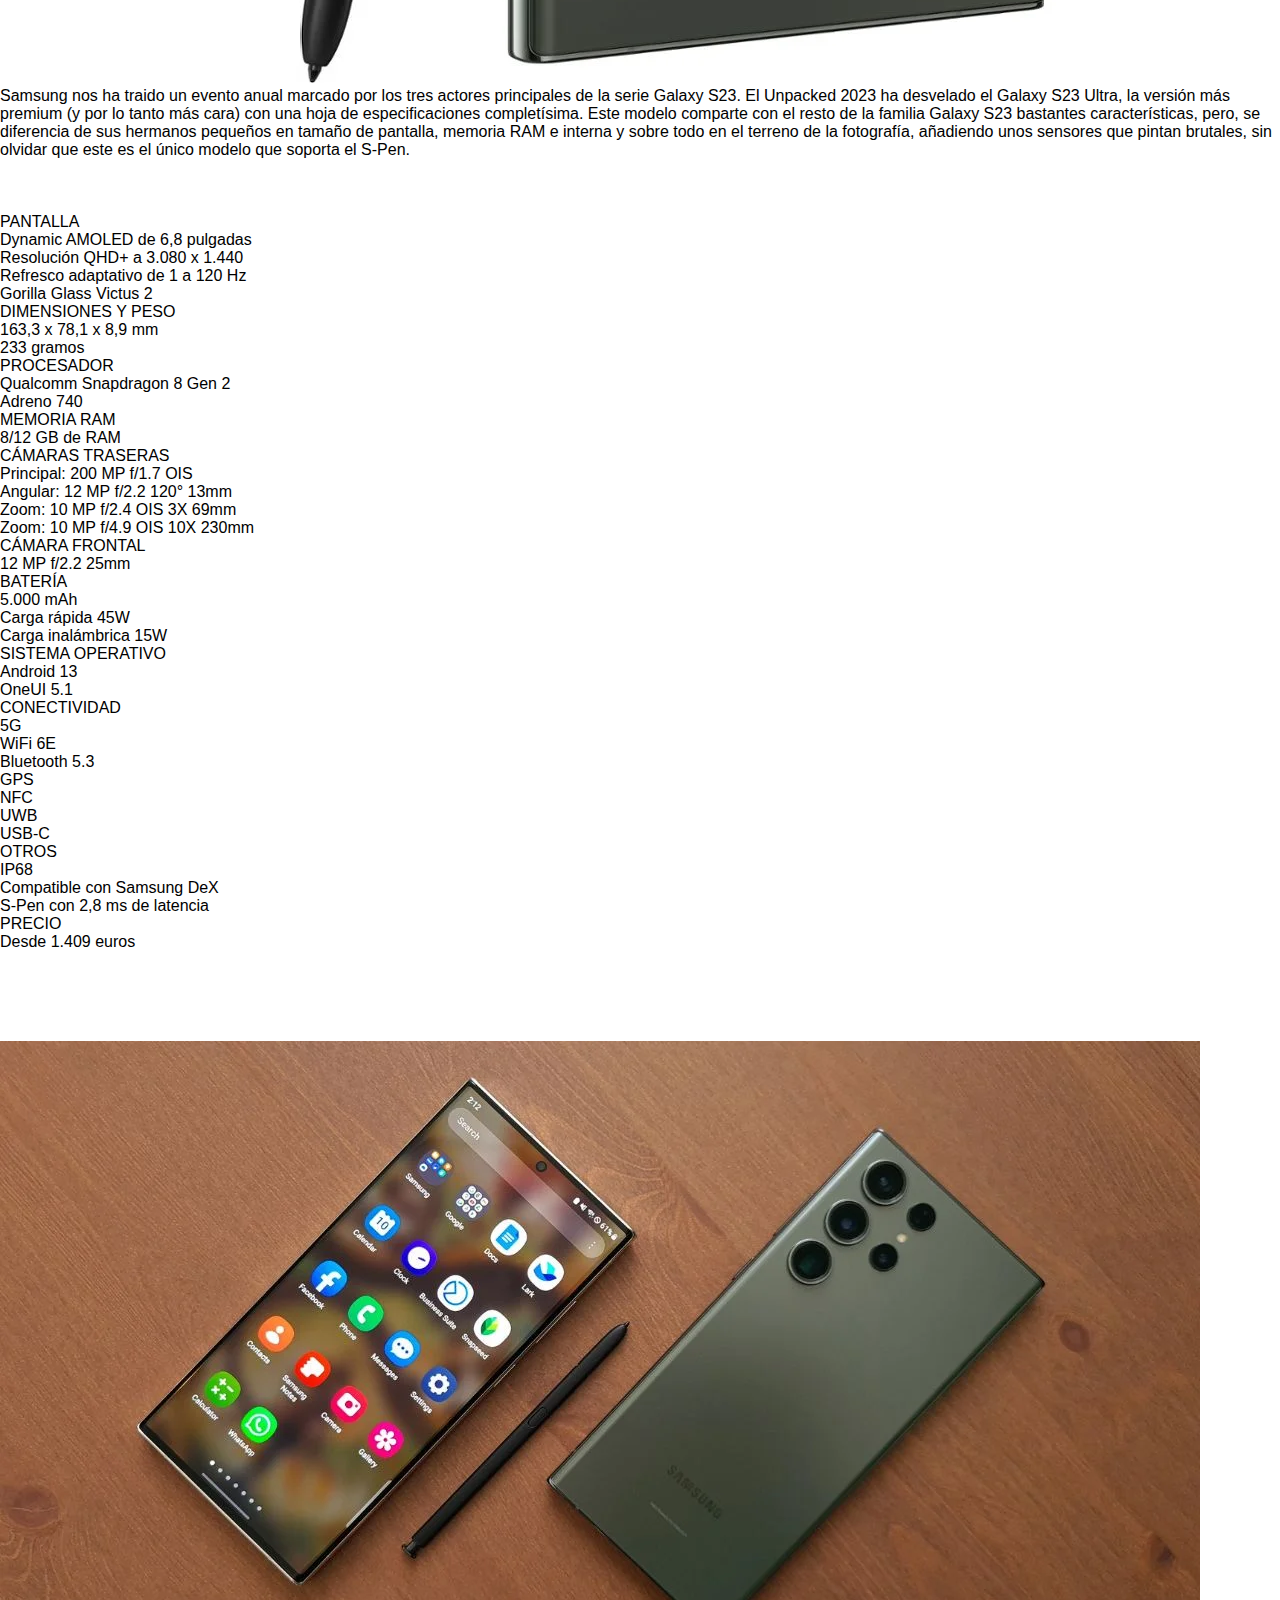
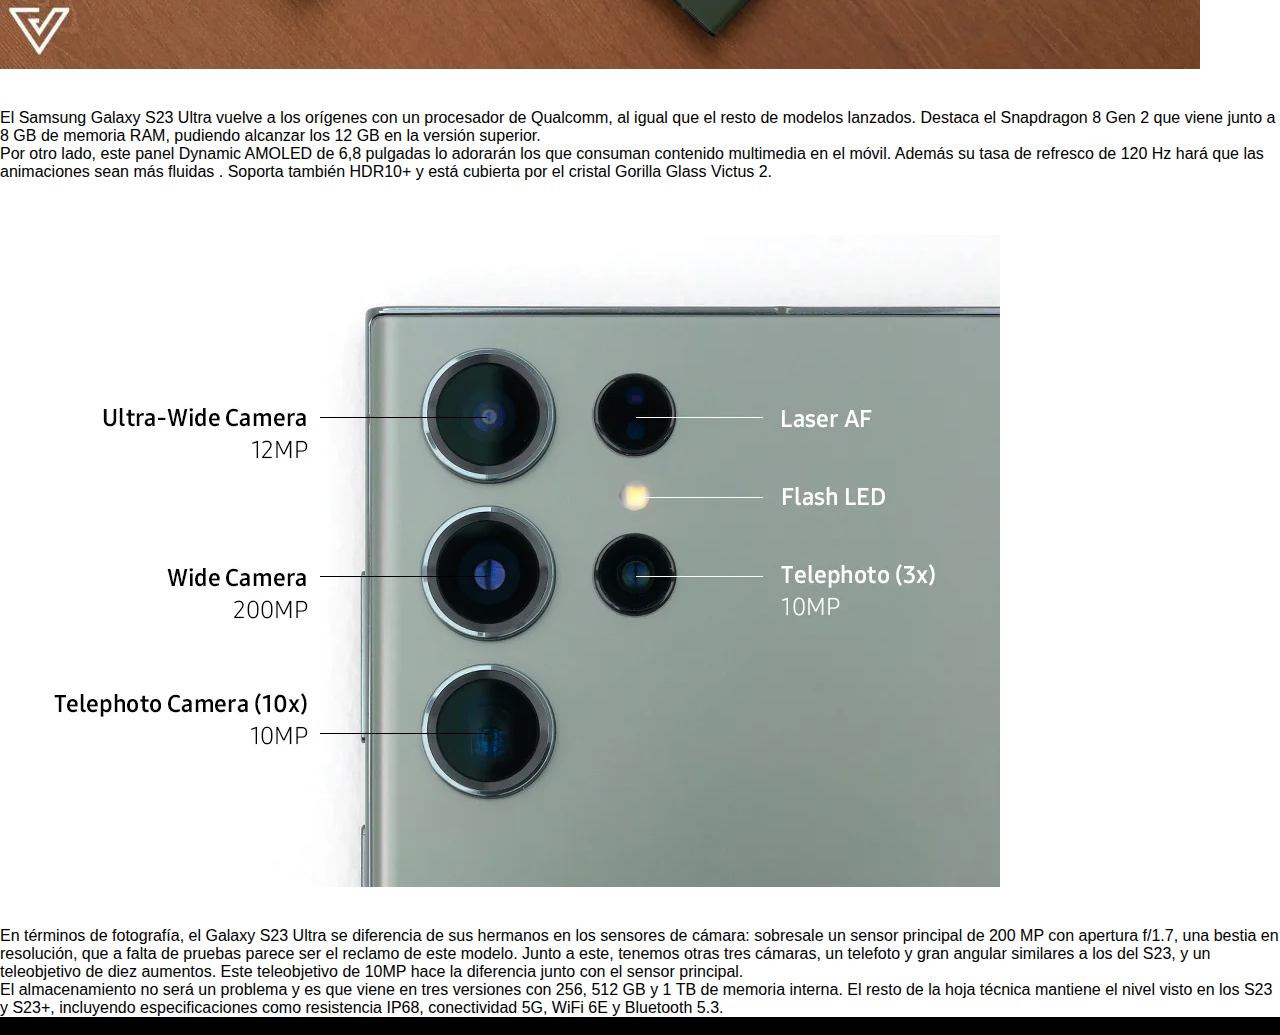
<file: pages/S23Ultra.html>
<!DOCTYPE html>
<html lang="en">
<head>
    <meta charset="UTF-8">
    <meta http-equiv="X-UA-Compatible" content="IE=edge">
    <meta name="viewport" content="width=device-width, initial-scale=1.0">
    <link href="https://cdn.jsdelivr.net/npm/bootstrap@5.3.0/dist/css/bootstrap.min.css" rel="stylesheet" integrity="sha384-9ndCyUaIbzAi2FUVXJi0CjmCapSmO7SnpJef0486qhLnuZ2cdeRhO02iuK6FUUVM" crossorigin="anonymous">
    <link href="https://unpkg.com/aos@2.3.1/dist/aos.css" rel="stylesheet">
    <link rel="stylesheet" href="../css/estilo.css">
    <link rel="stylesheet" href="https://cdnjs.cloudflare.com/ajax/libs/font-awesome/6.4.0/css/all.min.css" integrity="sha512-iecdLmaskl7CVkqkXNQ/ZH/XLlvWZOJyj7Yy7tcenmpD1ypASozpmT/E0iPtmFIB46ZmdtAc9eNBvH0H/ZpiBw==" crossorigin="anonymous" referrerpolicy="no-referrer" />
    <link rel="icon" href="../assets/icons/telefono-inteligente.ico">
    <title>SmarphonSamg - S23 Ultra</title>
    <meta name="description" content="SmarphonSamg te da las caracteristicas de los mejores celulares Samsung">
    <meta name="keywords" content="SAMSUNG, S23, M54, A54, A34" />
</head>
<body>
<!-- Encabezado con navbar (menu hamburgesa)  -->
<header class="container-fluid " >
  <nav class="h-100 row navbar navbar-expand-lg  ">
        <div class="container-fluid ">
          <a class="navbar-brand" href="../index.html"><img src="../assets/icons/telefono-inteligente.ico" style=" height: 80px; width:80px;" alt=""></a>
          <button class="menu-hamburgesa navbar-toggler" type="button" data-bs-toggle="collapse" data-bs-target="#navbarSupportedContent" aria-controls="navbarSupportedContent" aria-expanded="false" aria-label="Toggle navigation">
            <span class="navbar-toggler-icon"></span>
          </button>
          <div class="collapse navbar-collapse" id="navbarSupportedContent">
            <ul class="navbar-nav me-auto mb-2 mb-lg-0">
              <li>
                <a class=" nav-link active text-white fs-5 "  aria-current="page" href="../pages/contacto.html"> Contacto</a>
              </li>
              <li class="nav-item">
                <a class="noticiasxd  nav-link active text-white fs-5" aria-current="page" href="../pages/noticias.html">Noticias</a>
              </li>

              <!-- Esto es la seleccion de la Serie M -->
              <li class="nav-item dropdown">
                <a class="nav-link dropdown-toggle text-white fs-5" href="#" role="button" data-bs-toggle="dropdown" aria-expanded="false">
                  Serie M
                </a>
                <ul class="dropdown-menu">
                  <li><a  class="dropdown-item fs-5 fondo-green" href="../pages/M54.html">M54</a></li>
                </ul>
              </li>

              <!-- Esto es la seleccion de la Serie A -->
              <li class="nav-item dropdown">
                <a class="nav-link dropdown-toggle text-white fs-5" href="#" role="button" data-bs-toggle="dropdown" aria-expanded="false">
                  Serie A
                </a>
                <ul class="dropdown-menu">
                  <li><a class="dropdown-item fondo-green" href="../pages/A54.html">A54</a></li>
                  <li><a class="dropdown-item fondo-green" href="../pages/A34.html">A34</a></li>
                </ul>
              </li>

              <!-- Esto es la seleccion de la Serie S -->
              <li class="nav-item dropdown">
                <a class="nav-link dropdown-toggle text-white fs-5" href="#" role="button" data-bs-toggle="dropdown" aria-expanded="false">
                  Serie S
                </a>

                <ul class="dropdown-menu">
                  <li><a class="dropdown-item fondo-green" href="../pages/S23Ultra.html">S23 Ultra</a></li>
                  <li><a class="dropdown-item fondo-green" href="../pages/S23Plus.html">S23 Plus</a></li>
                  <li><a class="dropdown-item fondo-green" href="../pages/S23.html">S23</a></li>
                </ul>
              </li>
            </ul>

            <!-- Esto es el buscador -->
            <form class="d-flex" role="search">
              <input class="form-control me-2 "2  type="search" placeholder="Busqueda" aria-label="Search">
              <button class="btn btn-color  text-white " type="submit">Buscar</button>
            </form>
          </div>
        </div>
      </nav>
</header>

<!-- Es el main, pondre todas las características del celular "S23 Ultra" -->

<main class="container">
  <div class="row mt-3  " >
    <h1 class="mt-3 mb-3 fs-1 " > <ins> Samsung S23 Ultra: El bicho del año </ins></h1>
    <div class="mb-3 mt-3"> 
      <img src="../assets/img/s23ultra.webp" class="img-fluid " alt="">
    </div>
  <p class="col-12  fs-4">

    Samsung nos ha traido un evento anual marcado por los tres actores principales de la serie Galaxy S23. El Unpacked 2023 ha desvelado el Galaxy S23 Ultra, la versión más premium (y por lo tanto más cara) con una hoja de especificaciones completísima.
Este modelo comparte con el resto de la familia Galaxy S23 bastantes características, pero, se diferencia de sus hermanos pequeños en tamaño de pantalla, memoria RAM e interna y sobre todo en el terreno de la fotografía, añadiendo unos sensores que pintan brutales, sin olvidar que este es el único modelo que soporta el S-Pen.
  </p>

  <!-- Aca estan las características puntuales del "S23 Ultra " -->
  
  <div class="col-12 fs-2 d-flex justify-content-center "data-aos="flip-up">Ficha tecnica del Samsung galaxy S23 Ultra</div>
  <div > <br><br> </div>
  <div class="col-6 border-bottom border-success border-2 d-flex justify-content-center " >PANTALLA </div>
  <div class="col-6 border-bottom border-success border-2 d-flex justify-content-star  " >
    <ul class=" list-unstyled">
      <li>Dynamic AMOLED de 6,8 pulgadas</li>
      <li>Resolución QHD+ a 3.080 x 1.440</li>
      <li>Refresco adaptativo de 1 a 120 Hz</li>
      <li>Gorilla Glass Victus 2</li>
    </ul>
   
  </div>
    <div class="col-6 border-bottom border-success border-2 d-flex justify-content-center" >DIMENSIONES Y PESO</div>
    <div class="col-6 border-bottom border-success border-2 d-flex justify-content-star" >
<ul class="list-unstyled" >
  <li>163,3 x 78,1 x 8,9 mm</li>
  <li>233 gramos</li>
</ul>
</div>

<div class="col-6 border-bottom border-success border-2 d-flex justify-content-center " >PROCESADOR</div>
<div class="col-6 border-bottom border-success border-2 d-flex justify-content-star" >
  <ul class="list-unstyled" >
    <li>Qualcomm Snapdragon 8 Gen 2 </li>
    <li>Adreno 740</li>
  </ul></div>

  <div class="col-6 border-bottom border-success border-2 d-flex justify-content-center " >MEMORIA RAM</div>
<div class="col-6 border-bottom border-success border-2 d-flex justify-content-star" >
  <ul class="list-unstyled" >
    <li>8/12 GB de RAM</li>
  </ul></div>

  <div class="col-6 border-bottom border-success border-2 d-flex justify-content-center " >CÁMARAS TRASERAS</div>
<div class="col-6 border-bottom border-success border-2 d-flex justify-content-star" >
  <ul class="list-unstyled" >
    <li>Principal: 200 MP f/1.7 OIS</li>
    <li>Angular: 12 MP f/2.2 120° 13mm</li>
    <li>Zoom: 10 MP f/2.4 OIS 3X 69mm</li>
    <li>Zoom: 10 MP f/4.9 OIS 10X 230mm</li>
  </ul></div>

  <div class="col-6 border-bottom border-success border-2 d-flex justify-content-center " >CÁMARA FRONTAL</div>
<div class="col-6 border-bottom border-success border-2 d-flex justify-content-star" >
  <ul class="list-unstyled" >
    <li>12 MP f/2.2 25mm</li>
  </ul></div>

  <div class="col-6 border-bottom border-success border-2 d-flex justify-content-center " >BATERÍA</div>
  <div class="col-6 border-bottom border-success border-2 d-flex justify-content-star" >
    <ul class="list-unstyled" >
      <li>5.000 mAh</li>
      <li>Carga rápida 45W</li>
      <li>Carga inalámbrica 15W</li>
    </ul></div>

    <div class="col-6 border-bottom border-success border-2 d-flex justify-content-center " >SISTEMA OPERATIVO</div>
    <div class="col-6 border-bottom border-success border-2 d-flex justify-content-star" >
      <ul class="list-unstyled" >
        <li>Android 13</li>
        <li>OneUI 5.1</li>
      </ul></div>
  
      <div class="col-6 border-bottom border-success border-2 d-flex justify-content-center  " >CONECTIVIDAD</div>
      <div class="col-6 border-bottom border-success border-2 d-flex justify-content-star" >
        <ul class="list-unstyled" >
          <li>5G</li>
          <li>WiFi 6E</li>
          <li>Bluetooth 5.3</li>
          <li>GPS</li>
          <li>NFC</li>
          <li>UWB</li>
          <li>USB-C</li>
        </ul></div>

        <div class="col-6 border-bottom border-success border-2 d-flex justify-content-center " >OTROS</div>
    <div class="col-6 border-bottom border-success border-2 d-flex justify-content-star" >
      <ul class="list-unstyled" >
        <li>IP68</li>
        <li>Compatible con Samsung DeX</li>
        <li>S-Pen con 2,8 ms de latencia</li>
      </ul></div>
  
      <div class="col-6 border-bottom border-success border-2 d-flex justify-content-center " >PRECIO</div>
      <div class="col-6 border-bottom border-success border-2 d-flex justify-content-star" >
        <ul class="list-unstyled" >
          <li>Desde 1.409 euros</li>
        </ul></div>

        <div > <br><br> </div>
    

</div>

  <div class="row  " >
    <div class="col-12 d-flex justify-content-center fs-1   "data-aos="flip-up" > Una pantalla y un procesador "TOP"</div>
    <div > <br><br> </div>

    <div class="col-12 d-flex justify-content-center" > <img src="../assets/img/samsung-galaxy-s23-ultra-first-impressions-009 .webp" class="img-fluid" alt=""></div>
    <div > <br><br> </div>
  <div class="col-12 fs-4 " >El Samsung Galaxy S23 Ultra vuelve a los orígenes con un procesador de Qualcomm, al igual que el resto de modelos lanzados. Destaca el Snapdragon 8 Gen 2 que viene junto a 8 GB de memoria RAM, pudiendo alcanzar los 12 GB en la versión superior.</div>
  <div class="col-12 fs-4 " >   Por otro lado, este panel Dynamic AMOLED de 6,8 pulgadas lo adorarán los que consuman contenido multimedia en el móvil. Además su tasa de refresco de 120 Hz hará que las animaciones sean más fluidas . Soporta también HDR10+ y está cubierta por el cristal Gorilla Glass Victus 2. </div> 
  <div > <br><br> </div>
  <div class="col-12 d-flex justify-content-center fs-1 "data-aos="flip-up"><p>El mejor Galaxy S23 es también una bestia en cámaras</p></div>
  <div class="col-12 d-flex justify-content-center" ><img src="../assets/img/camarass23.webp" class="img-fluid"  alt=""></div>
  <div > <br><br> </div>
  
  
  <div class="col-12 fs-4 " >En términos de fotografía, el Galaxy S23 Ultra se diferencia de sus hermanos en los sensores de cámara: sobresale un sensor principal de 200 MP con apertura f/1.7, una bestia en resolución, que a falta de pruebas parece ser el reclamo de este modelo. Junto a este, tenemos otras tres cámaras, un telefoto y gran angular similares a los del S23, y un teleobjetivo de diez aumentos. Este teleobjetivo de 10MP hace la diferencia junto con el sensor principal. </div>

   <div class="col-12 fs-4 ">  El almacenamiento no será un problema y es que viene en tres versiones con 256, 512 GB y 1 TB de memoria interna. El resto de la hoja técnica mantiene el nivel visto en los S23 y S23+, incluyendo especificaciones como resistencia IP68, conectividad 5G, WiFi 6E y Bluetooth 5.3.</div>
  </div>
</main>

<!-- En el footer, puse las redes sociales ._. -->

<footer class="container-fluid mt-4" >
  <div class="row h-100 " >
    <p class="col-12 d-flex justify-content-center text-white fs-5 mb-1 " >Seguinos en nuestras redes </p>
    <nav class="col-12  d-flex justify-content-center fs-3 "  >
      
  
<a href="#"><i class="facebook fa-brands fa-facebook me-4 "></i></a> 
<a href="#"><i class="instagram  fa-brands fa-instagram me-4 "></i></a>
<a href="#"><i class="twitter fa-brands fa-twitter me-4 "></i></a>
</nav>  

</div>


</footer>

<script src="https://unpkg.com/aos@2.3.1/dist/aos.js"></script>
<script>
  AOS.init();
</script>
  <script src="https://cdn.jsdelivr.net/npm/bootstrap@5.3.0/dist/js/bootstrap.bundle.min.js" integrity="sha384-geWF76RCwLtnZ8qwWowPQNguL3RmwHVBC9FhGdlKrxdiJJigb/j/68SIy3Te4Bkz" crossorigin="anonymous"></script>   
</body>
</html>
</file>
<file: css/estilo.css>
.body-index {
  min-height: 100vh;
  position: relative;
}

video {
  position: absolute;
  top: 0;
  left: 0;
  width: 100%;
  height: 100%;
  object-fit: cover;
}

.header-index {
  height: 20vh;
  position: relative;
  z-index: 2;
  background: rgba(34, 34, 34, 0.75);
  background-color: rgba(0, 0, 0, 0.2);
}

.main-index {
  height: 70vh;
}

.footer-index {
  height: 10vh;
  position: relative;
  z-index: 2;
  background: rgba(34, 34, 34, 0.75);
  background-color: rgba(0, 0, 0, 0.2);
}

header {
  background-color: black;
}
header ul li:hover {
  background-color: green;
  border-radius: 1em;
}

.fondo-green:hover {
  background-color: green;
}

.btn-color {
  background-color: green;
}

.menu-hamburgesa {
  background-color: green;
}

footer {
  background-color: black;
}
footer div a {
  color: white;
}

.facebook:hover {
  color: #3b5998;
  transform: translateY(-3px) scale(1.05);
}

.instagram:hover {
  background: radial-gradient(circle at 30% 107%, #fdf497 0%, #fdf497 5%, #fd5949 45%, #d6249f 60%, #285AEB 90%);
  -webkit-background-clip: text;
  background-clip: text;
  -webkit-text-fill-color: transparent;
  transform: translateY(-3px) scale(1.05);
}

.twitter:hover {
  color: #00acee;
  transform: translateY(-3px) scale(1.05);
}

.imgnoticia1 {
  background-image: url(../assets/img/739436429_230679564_1706x960.webp);
  height: 30vh;
  width: 30vh;
  background-position: center;
  background-repeat: no-repeat;
  background-size: cover;
}

.imgnoticia2 {
  background-image: url(../assets/img/images.jpeg);
  height: 30vh;
  width: 30vh;
  background-position: center;
  background-repeat: no-repeat;
  background-size: cover;
}

* {
  margin: 0px;
  padding: 0;
  box-sizing: border-box;
}

body {
  height: 100vh;
  font-family: "Lucida Sans", "Lucida Sans Regular", "Lucida Grande", "Lucida Sans Unicode", Geneva, Verdana, sans-serif;
  background-color: white;
}

main {
  color: black;
}

.boton-enviar {
  background-color: green;
  border-radius: 1rem;
}

.form-comentarios textarea {
  width: 100%;
}

.noticias-fuente {
  font-family: georgia;
}

/*# sourceMappingURL=estilo.css.map */
</file>
